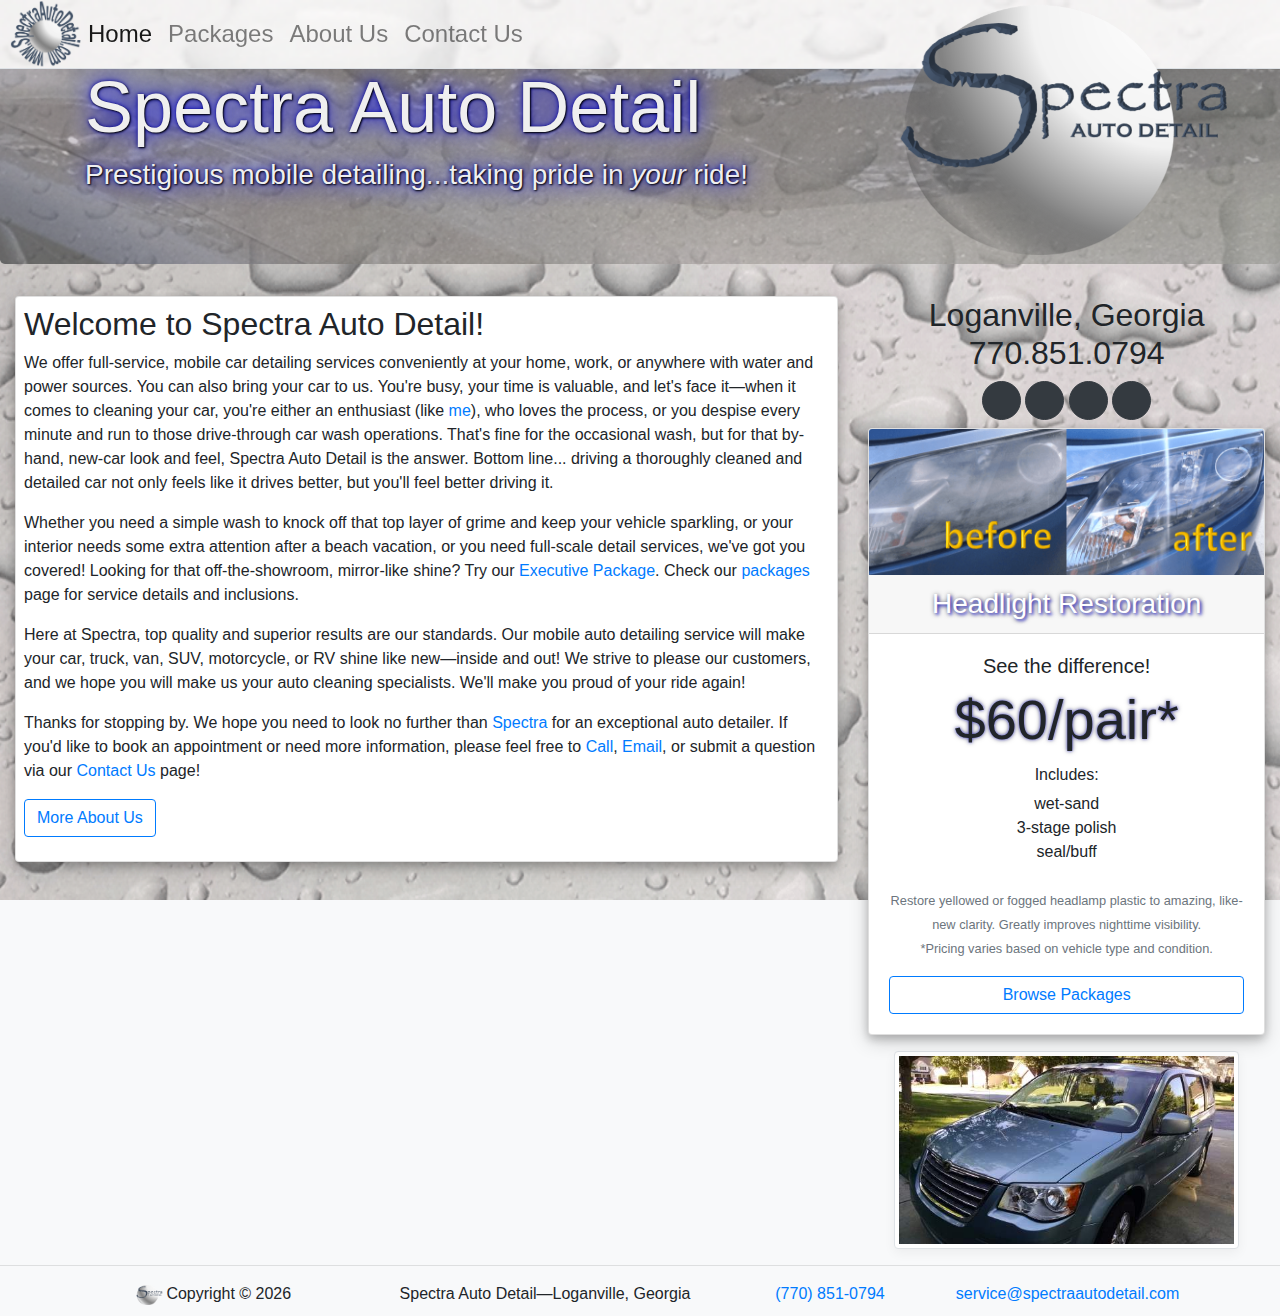
<file: index.html>
<!doctype html>
<html lang="en">
   <head>
      <meta charset="utf-8">

      <!-- Global site tag (gtag.js) - Google Analytics -->
      <script async src="https://www.googletagmanager.com/gtag/js?id=UA-119605106-1"></script>
      <script>
         window.dataLayer = window.dataLayer || [];
         function gtag() {
            dataLayer.push(arguments);
         }
         gtag('js', new Date());

         gtag('config', 'UA-119605106-1');
      </script>

      <meta charset="utf-8">
      <title>Car Detailing | Car Cleaning Services | Auto Detail | Spectra Auto Detail</title>
      <meta name="description" content="We are a mobile automobile, motorcycle, RV, and boat detailing service, serving the metro-Atlanta and surrounding areas." />
      <meta name="keywords" content="car detail, car detailing, auto detail, auto detailing, car cleaning, improve car value, professional car polish, mobile car wash, wash and wax, Gwinnett-based, carwash, interior, steam cleaning" />
      <meta name="viewport" content="width=device-width, initial-scale=1.0, shrink-to-fit=no">
      <link rel="alternate" href="http://www.spectraautodetail.com/" hreflang="en-us" />
      <link rel="alternate" href="http://www.spectraautodetail.com/es" hreflang="es-us" />
      <link rel="Canonical" href="http://www.spectraautodetail.com/" />
      <link rel="stylesheet" href="https://maxcdn.bootstrapcdn.com/bootstrap/4.0.0/css/bootstrap.min.css" integrity="sha384-Gn5384xqQ1aoWXA+058RXPxPg6fy4IWvTNh0E263XmFcJlSAwiGgFAW/dAiS6JXm" crossorigin="anonymous">
      <link href="styles/newstyles.css" rel="stylesheet" type="text/css">
      <link rel="stylesheet" href="https://use.fontawesome.com/releases/v5.0.13/css/all.css" integrity="sha384-DNOHZ68U8hZfKXOrtjWvjxusGo9WQnrNx2sqG0tfsghAvtVlRW3tvkXWZh58N9jp" crossorigin="anonymous">
      <script src="https://apis.google.com/js/platform.js" async defer></script>
      <link rel="icon" type="image/png" href="images/favicon.png">
      <!-- JSON-LD markup generated by Google Structured Data Markup Helper. --> <script type="application/ld+json"> { "@context" : "http://schema.org", "@type" : "LocalBusiness", "name" : "Spectra Auto Detail", "image" : "http://www.spectraautodetail.com/images/SpectraLogo.png", "telephone" : "(770) 851-0794", "email" : "service@spectraautodetail.com", "address" : { "@type" : "PostalAddress", "addressLocality" : "Loganville", "addressRegion" : "Georgia" },  "priceRange" : "$100 - $1000", "paymentAccepted" : "Cash, Credit/Debit Card, Paypal" } </script>

      <script type="application/ld+json">
         {
         "@context": "http://schema.org",
         "@type": "Organization",
         "name": "Spectra Auto Detail",
         "url": "http://www.spectraautodetail.com",
         "sameAs": [
         "https://www.facebook.com/Spectra-Auto-Detail-1975339962703791/",
         "https://www.youtube.com/channel/UCGyaSssWYbga1t0cl4t8NUg"
         ],
         "logo": "http://www.spectraautodetail.com/images/SpectraLogo.png",
         "contactPoint": [{
         "@type": "ContactPoint",
         "telephone": "+1-770-851-0794",
         "contactType": "customer service",
         "availableLanguage": ["English","Spanish"]
         }]

         }
      </script>

   </head>

   <body class="bg-light" >
      <div id="fb-root"></div>
      <script>(function (d, s, id) {
            var js, fjs = d.getElementsByTagName(s)[0];
            if (d.getElementById(id))
               return;
            js = d.createElement(s);
            js.id = id;
            js.src = 'https://connect.facebook.net/en_US/sdk.js#xfbml=1&version=v3.0';
            fjs.parentNode.insertBefore(js, fjs);
         }(document, 'script', 'facebook-jssdk'));</script>

      <nav id="navo" class="navbar navbar-expand-sm navbar-light fixed-top border-bottom box-shadow">
         <a class="navbar-brand" href="/"><img class="hovergrow" id="navologo" src="images/www_spectraautodetail_com3.png" alt="Spectra Logo" style="height:70px"/></a>

         <button class="navbar-toggler" type="button" data-toggle="collapse" data-target="#navbarsDefault" aria-controls="navbarsDefault" aria-expanded="false" aria-label="Toggle navigation">
            <span class="navbar-toggler-icon"></span>
         </button>

         <div class="collapse navbar-collapse" id="navbarsDefault">
            <ul class="navbar-nav mr-auto">
               <li class="nav-item active">
                  <a class="nav-link" href="/">Home</a>
               </li>
               <li class="nav-item">
                  <a class="nav-link" href="packages.html">Packages</a>
               </li>
               <li class="nav-item">
                  <a class="nav-link" href="about_us.html">About Us</a>
               </li>

               <li class="nav-item">
                  <a class="nav-link" href="contact_us.html">Contact Us</a>
               </li>
               <li class="nav-item d-none d-md-block" style="position:fixed;right:5px;top:5px;">
                  <img src="images/SpectraLogo.png" alt="Spectra Auto Detail" id="title_rt_image" class="img-home-logo"/>
               </li>
            </ul>
            <!--
           <form class="form-inline my-2 my-lg-0">
             <input class="form-control mr-sm-2" type="text" placeholder="Search" aria-label="Search">
             <button class="btn btn-outline-success my-2 my-sm-0" type="submit">Search</button>
           </form>
            -->
         </div>
      </nav>
      <main role="main">

         <!-- Main jumbotron for a primary marketing message or call to action -->
         <div class="jumbotron d-none d-md-block">
            <div class="container content">

               <h1 class="display-3 jumbotron_text">Spectra Auto Detail</h1>
               <h3  class="jumbotron_text">Prestigious mobile detailing...<span class="u-txt">taking pride in <i>your</i> ride</span>!</h3>

            </div>
         </div>

         <div class="container-fluid">
            <!-- Example row of columns -->
            <div class="row">
               <div class="col-md-8">
                  <div class="card p-2 box-shadow">
                     <h2>Welcome to Spectra Auto Detail!</h2>
                     <p>We offer full-service, mobile car detailing services conveniently at your home, work, or anywhere with water and power sources. You can also bring your car to us. You're busy, your time is valuable, and let's face it&mdash;when it comes to cleaning your car, you're either an enthusiast (like <a href="about_us.html">me</a>), who loves the process, or you despise every minute and run to those drive-through car wash operations. That's fine for the occasional wash, but for that by-hand, new-car look and feel, Spectra Auto Detail is the answer. Bottom line... driving a thoroughly cleaned and detailed car not only feels like it drives better, but you'll feel better driving it.</p>

                     <p>Whether you need a simple wash to knock off that top layer of grime and keep your vehicle sparkling, or your interior needs some extra attention after a beach vacation, or you need full-scale detail services, we've got you covered! Looking for that off-the-showroom&comma; mirror-like shine? Try our <a href="packages.html">Executive Package</a>. Check our <a href="packages.html">packages</a> page for service details and inclusions.</p>

                     <p>Here at Spectra, top quality and superior results are our standards. Our mobile auto detailing service will make your car, truck, van, SUV, motorcycle, or RV shine like new&mdash;inside and out! We strive to please our customers, and we hope you will make us your auto cleaning specialists. We'll make you proud of your ride again!</p>

                     <p>Thanks for stopping by. We hope you need to look no further than <a href="http://www.spectraautodetail.com">Spectra</a> for an exceptional auto detailer. If you'd like to book an appointment or need more information, please feel free to <a href="tel:7708510794">Call</a>, <a href="mailto:service@spectraautodetail.com">Email</a>, or submit a question via our <a href="contact_us.html">Contact Us</a> page!</p>
                     <p><a class="btn btn-outline-primary" href="about_us.html" role="button">More About Us</a></p>
                  </div></div>
               <div class="col-md-4 col-sm-8 offset-sm-2 offset-md-0 text-center">
                  <h2>Loganville, Georgia<br>
                     770.851.0794</h2>
                  <div class="my-2 text-center"><div class="socialables inline"><a href="https://www.facebook.com/Spectra-Auto-Detail-1975339962703791" class="btn btn-dark btn-circle" data-toggle="tooltip" data-placement="bottom" title="Spectra Facebook Page"><i class="fab fa-facebook-f"></i></a>
                  <a href="https://plus.google.com/b/117271579106626904578/117271579106626904578" class="btn btn-dark btn-circle" data-toggle="tooltip" data-placement="bottom" title="Spectra Google+ Page"><i class="fab fa-google-plus-g"></i></a>
                  <a href="https://www.yelp.com/biz/spectra-auto-detail-loganville" class="btn btn-dark btn-circle" data-toggle="tooltip" data-placement="bottom" title="Spectra Yelp Page"><i class="fab fa-yelp"></i></a>
                  <a href="https://www.youtube.com/channel/UCGyaSssWYbga1t0cl4t8NUg" class="btn btn-dark btn-circle" data-toggle="tooltip" data-placement="bottom" title="Spectra on YouTube"><i class="fab fa-youtube"></i></a>
               </div>
                     <!-- 
                     <div class="shareables"><div class="fb-like" data-href="http://www.spectraautodetail.com" data-layout="button_count" data-action="like" data-size="small" data-show-faces="true" data-share="true" style="bottom:7px;"></div><div class="g-plusone" id="gplus" data-size="medium" data-annotation="bubble" data-href="http://www.spectraautodetail.com"></div>

                        <script src="https://apis.google.com/js/platform.js"></script>

                        <div class="g-ytsubscribe" data-channelid="UCGyaSssWYbga1t0cl4t8NUg" data-layout="default" data-count="hidden"></div>
                        <div id="yelp-biz-badge-yelp-LUSDIWPPS80VQbNUsvlOwA"><a href="http://yelp.com/biz/spectra-auto-detail-loganville?utm_medium=badge_small&amp;utm_source=biz_review_badge" target="_blank">Check out Spectra Auto Detail on Yelp</a></div>    <script>(function (d, t) {
      var g = d.createElement(t);var s = d.getElementsByTagName(t)[0];
      g.id = "yelp-biz-badge-script-yelp-LUSDIWPPS80VQbNUsvlOwA";
      g.src = "//yelp.com/biz_badge_js/en_US/yelp/LUSDIWPPS80VQbNUsvlOwA.js";
      s.parentNode.insertBefore(g, s);
   }(document, 'script'));</script>
                     </div>-->
                  </div>
                  <div class="card mb-3 pkg d-none d-sm-block box-shadow">

                     <img class="card-img-top" src="images/fusion_bef_aft.png" alt="Headlight Restoration">
                     <div class="card-header">
                        <h3 class="my-0 font-weight-normal">Headlight Restoration</h3>
                     </div>
                     <div class="card-body">
                        <h5>See the difference!</h5>
                        <h2 class="display-4 card-title pricing-card-title">&#36;60/pair&ast;</h2>

                        <ul class="list-unstyled mt-1 mb-4">
                           <li><h6>Includes:</h6></li>
                           <li>wet-sand</li>
                           <li>3-stage polish</li>
                           <li>seal/buff</li>
                        </ul>
                        <small class="text-muted">Restore yellowed or fogged headlamp plastic to amazing, like-new clarity. Greatly improves nighttime visibility.</small>

                        <p class="card-text"><small class="text-muted">*Pricing varies based on vehicle type and condition.</small></p>
                        <a href="packages.html" class="btn btn-outline-primary btn-block">Browse Packages</a></div>
                  </div>

                  <div class="text-center d-none d-md-block"><img src="images/2008_ChryslerVan_After_WashWax.jpg" class="img-thumbnail box-shadow" alt="2008 Chrysler Van After Wash Wax" width="345" height="166" id="img_van"/>

                  </div>

               </div>

            </div> 
         </div><!-- /container -->
      </main>
      <hr/>
      <footer class="container text-center">
         <div class="row">
            <div class="col-xl-3 col-md-4"><img src="images/SpectraLogo.png" height="20" alt="Spectra Logo"/>Copyright &copy;&nbsp;<script>document.write(new Date().getFullYear());</script></div><div class="col-xl-4 col-md-8">Spectra Auto Detail&mdash;Loganville, Georgia</div><div class="col-xl-2 col-md-4"><a href="tel:7708510794">(770)&nbsp;851-0794</a></div><div class="col-xl-3 col-md-8"><a href="mailto:service@spectraautodetail.com">service@spectraautodetail.com</a></div>
         </div></footer>

      <!-- Bootstrap core JavaScript
      ================================================== -->
      <!-- Placed at the end of the document so the pages load faster -->
      <script src="https://code.jquery.com/jquery-3.2.1.slim.min.js" integrity="sha384-KJ3o2DKtIkvYIK3UENzmM7KCkRr/rE9/Qpg6aAZGJwFDMVNA/GpGFF93hXpG5KkN" crossorigin="anonymous"></script>
      <script src="https://cdnjs.cloudflare.com/ajax/libs/popper.js/1.12.9/umd/popper.min.js" integrity="sha384-ApNbgh9B+Y1QKtv3Rn7W3mgPxhU9K/ScQsAP7hUibX39j7fakFPskvXusvfa0b4Q" crossorigin="anonymous"></script>
      <script src="https://maxcdn.bootstrapcdn.com/bootstrap/4.0.0/js/bootstrap.min.js" integrity="sha384-JZR6Spejh4U02d8jOt6vLEHfe/JQGiRRSQQxSfFWpi1MquVdAyjUar5+76PVCmYl" crossorigin="anonymous"></script>

      <script>
      // When the user scrolls down 50px from the top of the document, dims nav section and shrinks the logo
                     window.onscroll = function () {
                        scrollFunction()
                     };

                     function scrollFunction() {
                        if (document.body.scrollTop > 50 || document.documentElement.scrollTop > 50) {
                           document.getElementById("navo").style.opacity = ".3";
                           document.getElementById("title_rt_image").style.opacity = ".3";
                           document.getElementById("title_rt_image").style.height = "55px";
                           document.getElementById("title_rt_image").style.position = "fixed";
                           document.getElementById("title_rt_image").style.top = "5px";
                           document.getElementById("title_rt_image").style.right = "5px";
                        } else {
                           document.getElementById("navo").style.opacity = "1.0";
                           document.getElementById("title_rt_image").style.opacity = "1.0";
                           document.getElementById("title_rt_image").style.height = "auto";
                           document.getElementById("title_rt_image").style.position = "relative";
                           document.getElementById("title_rt_image").style.top = "auto";
                           document.getElementById("title_rt_image").style.right = "auto";
                        }
                     }

                     $("#navo").hover(function () {
                        $(this).css("opacity", "1.0");
                        $("#title_rt_image").css("opacity", "1.0");
                     },
                             function () {
                                if (document.body.scrollTop > 50 || document.documentElement.scrollTop > 50)
                                {
                                   $(this).css("opacity", ".3");
                                   $("#title_rt_image").css("opacity", ".3")
                                }
                             });

                     $("#title_rt_image").hover(function () {
                        $(this).css("opacity", "1.0");
                        $("#navo").css("opacity", "1.0");
                     },
                             function () {
                                if (document.body.scrollTop > 50 || document.documentElement.scrollTop > 50)
                                {
                                   $(this).css("opacity", ".3");
                                   $("#navo").css("opacity", ".3")
                                }
                             });
                             
   
   $(function () {
  $('[data-toggle="tooltip"]').tooltip()
})

      </script>

   </body>
</html>
</file>
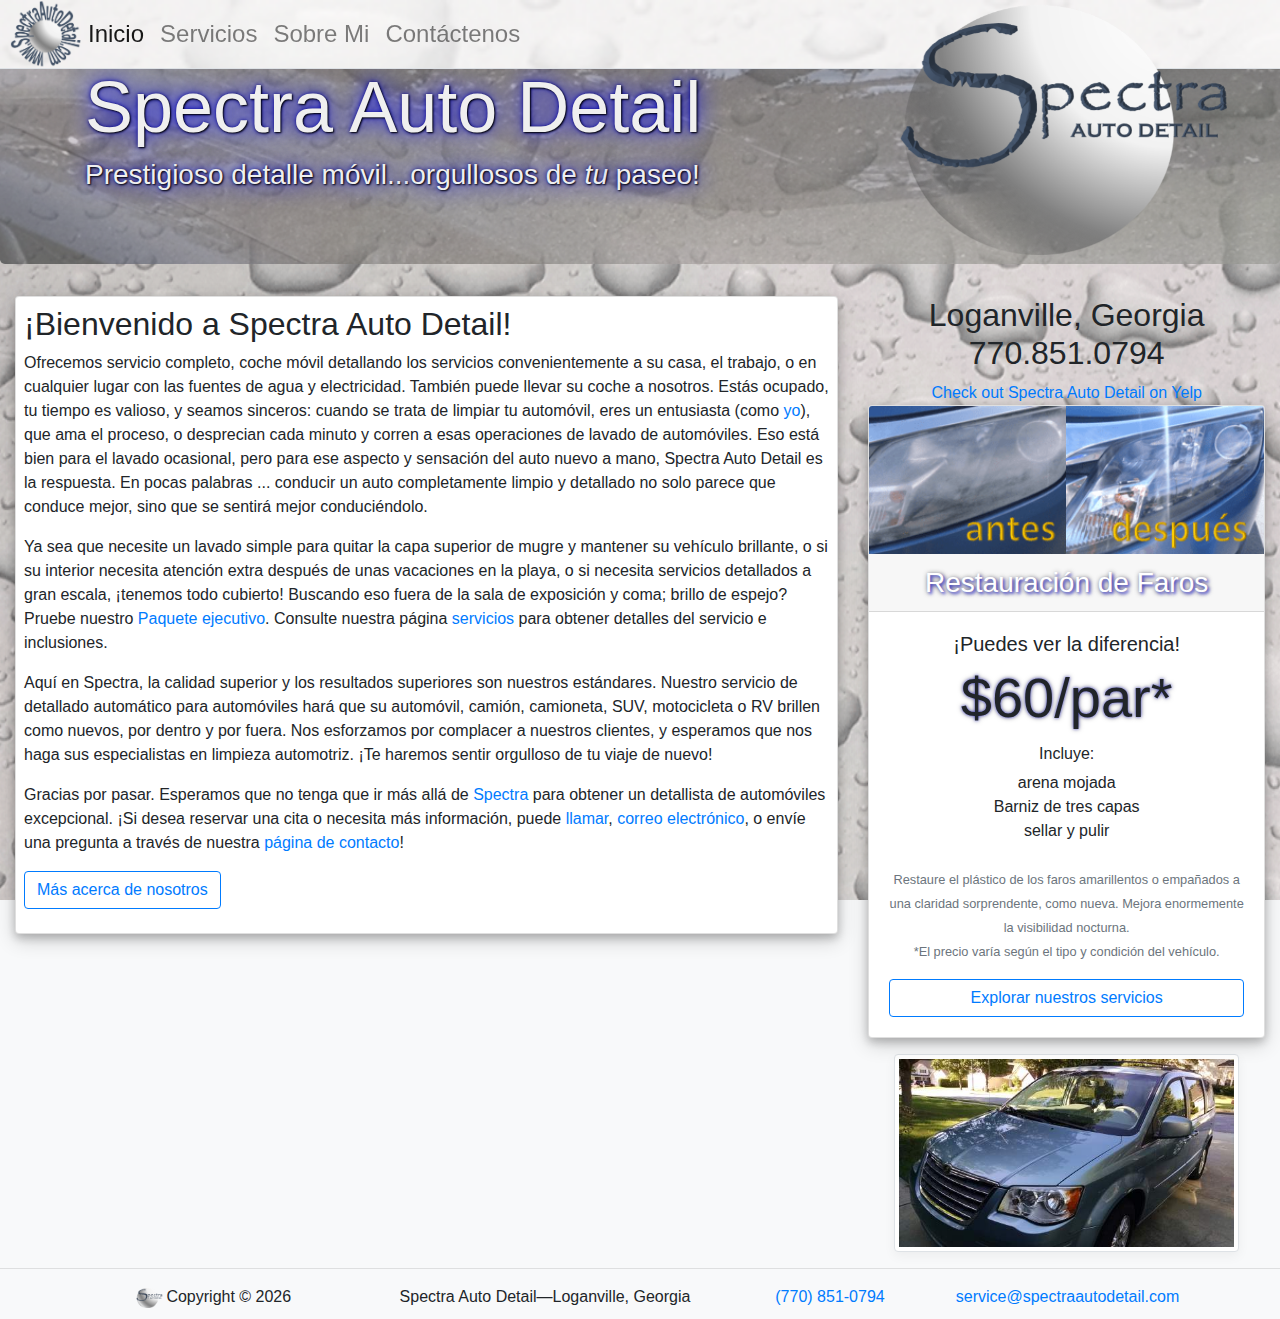
<file: es/index.html>
<!doctype html>
<html lang="es">
   <head>
      <!-- Global site tag (gtag.js) - Google Analytics -->
      <script async src="https://www.googletagmanager.com/gtag/js?id=UA-119605106-1"></script>
      <script>
         window.dataLayer = window.dataLayer || [];
         function gtag() {
            dataLayer.push(arguments);
         }
         gtag('js', new Date());

         gtag('config', 'UA-119605106-1');
      </script>

      <meta charset="utf-8">
      <title>Servicio de limpieza de automóviles | Detallando el Coche | Servicios de limpieza de coches | Spectra Auto Detail</title>
      <meta name="description" content="Somos un servicio móvil de automóviles, motocicletas, vehículos recreativos y detalles de embarcaciones que prestamos servicios en el área metropolitana de Atlanta y sus alrededores." />
      <meta name="keywords" content="servicios de detalle de automóviles, auto detallando, detalles de automóviles, detalles de automóviles, lavado de automóviles, lavado y cera, basados en Gwinnett, lavado de autos, interior, pulido de autos, limpieza a vapor" />
      <link rel="alternate" href="http://www.spectraautodetail.com/" hreflang="en-us" />
      <link rel="alternate" href="http://www.spectraautodetail.com/es" hreflang="es-us" />
      <link rel="Canonical" href="http://www.spectraautodetail.com/es/" />
      <meta name="viewport" content="width=device-width, initial-scale=1.0, shrink-to-fit=no">
      <link rel="stylesheet" href="https://maxcdn.bootstrapcdn.com/bootstrap/4.0.0/css/bootstrap.min.css" integrity="sha384-Gn5384xqQ1aoWXA+058RXPxPg6fy4IWvTNh0E263XmFcJlSAwiGgFAW/dAiS6JXm" crossorigin="anonymous">
      <link href="../styles/newstyles.css" rel="stylesheet" type="text/css">
      <script src="https://apis.google.com/js/platform.js" async defer></script>
      <link rel="icon" type="image/png" href="../images/favicon.png">
      <!-- JSON-LD markup generated by Google Structured Data Markup Helper. --> <script type="application/ld+json"> { "@context" : "http://schema.org", "@type" : "LocalBusiness", "name" : "Spectra Auto Detail", "image" : "http://www.spectraautodetail.com/images/SpectraLogo.png", "telephone" : "(770) 851-0794", "email" : "service@spectraautodetail.com", "address" : { "@type" : "PostalAddress", "addressLocality" : "Loganville", "addressRegion" : "Georgia" },  "priceRange" : "$100 - $1000", "paymentAccepted" : "Cash, Credit/Debit Card, Paypal" } </script>

      <script type="application/ld+json">
         {
         "@context": "http://schema.org",
         "@type": "Organization",
         "name": "Spectra Auto Detail",
         "url": "http://www.spectraautodetail.com",
         "sameAs": [
         "https://www.facebook.com/Spectra-Auto-Detail-1975339962703791/",
         "https://www.youtube.com/channel/UCGyaSssWYbga1t0cl4t8NUg"
         ],
         "logo": "http://www.spectraautodetail.com/images/SpectraLogo.png",
         "contactPoint": [{
         "@type": "ContactPoint",
         "telephone": "+1-770-851-0794",
         "contactType": "customer service",
         "availableLanguage": ["English","Spanish"]
         }]

         }
      </script>

   </head>

   <body class="bg-light" >
      <div id="fb-root"></div>
      <script>(function (d, s, id) {
            var js, fjs = d.getElementsByTagName(s)[0];
            if (d.getElementById(id))
               return;
            js = d.createElement(s);
            js.id = id;
            js.src = 'https://connect.facebook.net/en_US/sdk.js#xfbml=1&version=v3.0';
            fjs.parentNode.insertBefore(js, fjs);
         }(document, 'script', 'facebook-jssdk'));</script>

      <nav id="navo" class="navbar navbar-expand-sm navbar-light fixed-top border-bottom box-shadow">
         <a class="navbar-brand" href="/es/"><img class="hovergrow" id="navologo" src="../images/www_spectraautodetail_com3.png" alt="Spectra Logo" style="height:70px"/></a>

         <button class="navbar-toggler" type="button" data-toggle="collapse" data-target="#navbarsDefault" aria-controls="navbarsDefault" aria-expanded="false" aria-label="Toggle navigation">
            <span class="navbar-toggler-icon"></span>
         </button>

         <div class="collapse navbar-collapse" id="navbarsDefault">
            <ul class="navbar-nav mr-auto">
               <li class="nav-item active">
                  <a class="nav-link" href="/es/">Inicio</a>
               </li>
               <li class="nav-item">
                  <a class="nav-link" href="servicios.html">Servicios</a>
               </li>
               <li class="nav-item ">
                  <a class="nav-link" href="sobre_mi.html">Sobre Mi</a>
               </li>

               <li class="nav-item">
                  <a class="nav-link" href="contactenos.html">Contáctenos</a>
               </li>
               <li class="nav-item d-none d-md-block" style="position:fixed;right:5px;top:5px;">
                  <img src="../images/SpectraLogo.png" alt="Spectra Auto Detail" id="title_rt_image" class="img-home-logo"/>
               </li>
            </ul>
            <!--
           <form class="form-inline my-2 my-lg-0">
             <input class="form-control mr-sm-2" type="text" placeholder="Search" aria-label="Search">
             <button class="btn btn-outline-success my-2 my-sm-0" type="submit">Search</button>
           </form>
            -->
         </div>
      </nav>
      <main role="main">

         <!-- Main jumbotron for a primary marketing message or call to action -->
         <div class="jumbotron d-none d-md-block">
            <div class="container content">

               <h1 class="display-3 jumbotron_text">Spectra Auto Detail</h1>
               <h3  class="jumbotron_text">Prestigioso detalle móvil...<span class="u-txt">orgullosos de <i> tu </i> paseo</span>!</h3>

            </div>
         </div>

         <div class="container-fluid">
            <!-- Example row of columns -->
            <div class="row">
               <div class="col-md-8">
                  <div class="card p-2 box-shadow">
                     <h2>&iexcl;Bienvenido a Spectra Auto Detail!</h2>
                     <p>Ofrecemos servicio completo, coche móvil detallando los servicios convenientemente a su casa, el trabajo, o en cualquier lugar con las fuentes de agua y electricidad. También puede llevar su coche a nosotros. Estás ocupado, tu tiempo es valioso, y seamos sinceros: cuando se trata de limpiar tu automóvil, eres un entusiasta (como <a href="sobre_mi.html">yo</a>), que ama el proceso, o desprecian cada minuto y corren a esas operaciones de lavado de automóviles. Eso está bien para el lavado ocasional, pero para ese aspecto y sensación del auto nuevo a mano, Spectra Auto Detail es la respuesta. En pocas palabras ... conducir un auto completamente limpio y detallado no solo parece que conduce mejor, sino que se sentirá mejor conduciéndolo.</p>

                     <p>Ya sea que necesite un lavado simple para quitar la capa superior de mugre y mantener su vehículo brillante, o si su interior necesita atención extra después de unas vacaciones en la playa, o si necesita servicios detallados a gran escala, ¡tenemos todo cubierto! Buscando eso fuera de la sala de exposición y coma; brillo de espejo? Pruebe nuestro <a href="servicios.html">Paquete ejecutivo</a>. Consulte nuestra página <a href="servicios.html">servicios</a> para obtener detalles del servicio e inclusiones.</p>

                     <p>Aquí en Spectra, la calidad superior y los resultados superiores son nuestros estándares. Nuestro servicio de detallado automático para automóviles hará que su automóvil, camión, camioneta, SUV, motocicleta o RV brillen como nuevos, por dentro y por fuera. Nos esforzamos por complacer a nuestros clientes, y esperamos que nos haga sus especialistas en limpieza automotriz. &iexcl;Te haremos sentir orgulloso de tu viaje de nuevo!</p>

                     <p>Gracias por pasar. Esperamos que no tenga que ir más allá de <a href="http://www.spectraautodetail.com">Spectra</a> para obtener un detallista de automóviles excepcional. &iexcl;Si desea reservar una cita o necesita más información, puede <a href="tel:7708510794">llamar</a>, <a href="mailto:service@spectraautodetail.com">correo electrónico</a>, o envíe una pregunta a través de nuestra <a href="contactenos.html">página de contacto</a>!</p>
                     <p><a class="btn btn-outline-primary" href="sobre_mi.html" role="button">Más acerca de nosotros</a></p>
                  </div></div>
               <div class="col-md-4 col-sm-8 offset-sm-2 offset-md-0 text-center">
                  <h2>Loganville, Georgia<br>
                     770.851.0794</h2>
                  <div class="mt-2 text-center"><div class="shareables"><div class="fb-like" data-href="http://www.spectraautodetail.com" data-layout="button_count" data-action="like" data-size="small" data-show-faces="true" data-share="true" style="bottom:7px;"></div><div class="g-plusone" id="gplus" data-size="medium" data-annotation="bubble" data-href="http://www.spectraautodetail.com"></div>

                        <script src="https://apis.google.com/js/platform.js"></script>

                        <div class="g-ytsubscribe" data-channelid="UCGyaSssWYbga1t0cl4t8NUg" data-layout="default" data-count="hidden"></div>
                        <div id="yelp-biz-badge-yelp-LUSDIWPPS80VQbNUsvlOwA"><a href="http://yelp.com/biz/spectra-auto-detail-loganville?utm_medium=badge_small&amp;utm_source=biz_review_badge" target="_blank">Check out Spectra Auto Detail on Yelp</a></div>    <script>(function (d, t) {
      var g = d.createElement(t);var s = d.getElementsByTagName(t)[0];
      g.id = "yelp-biz-badge-script-yelp-LUSDIWPPS80VQbNUsvlOwA";
      g.src = "//yelp.com/biz_badge_js/en_US/yelp/LUSDIWPPS80VQbNUsvlOwA.js";
      s.parentNode.insertBefore(g, s);
   }(document, 'script'));</script>
                     </div>
                  </div>
                  <div class="card mb-3 pkg d-none d-sm-block box-shadow">

                     <img class="card-img-top" src="../images/fusion_ant_des_es.png" alt="Restauración de Faros">
                     <div class="card-header">
                        <h3 class="my-0 font-weight-normal">Restauración de Faros</h3>
                     </div>
                     <div class="card-body">
                        <h5>&iexcl;Puedes ver la diferencia!</h5>
                        <h2 class="display-4 card-title pricing-card-title">&#36;60/par&ast;</h2>

                        <ul class="list-unstyled mt-1 mb-4">
                           <li><h6>Incluye:</h6></li>
                           <li>arena mojada</li>
                           <li>Barniz de tres capas</li>
                           <li>sellar y pulir</li>
                        </ul>
                        <small class="text-muted">Restaure el plástico de los faros amarillentos o empañados a una claridad sorprendente, como nueva. Mejora enormemente la visibilidad nocturna.</small>

                        <p class="card-text"><small class="text-muted">*El precio varía según el tipo y condición del vehículo.</small></p>
                        <a href="servicios.html" class="btn btn-outline-primary btn-block">Explorar nuestros servicios</a></div>
                  </div>

                  <div class="text-center d-none d-md-block"><img src="../images/2008_ChryslerVan_After_WashWax.jpg" class="img-thumbnail box-shadow" alt="2008 Chrysler van después del lavado y cera" width="345" height="166" id="img_van"/>

                  </div>

               </div>

            </div> 
         </div><!-- /container -->
      </main>
      <hr/>
      <footer class="container text-center">
         <div class="row">
            <div class="col-xl-3 col-md-4"><img src="../images/SpectraLogo.png" height="20" alt="Spectra Logo"/>Copyright &copy;&nbsp;<script>document.write(new Date().getFullYear());</script></div><div class="col-xl-4 col-md-8">Spectra Auto Detail&mdash;Loganville, Georgia</div><div class="col-xl-2 col-md-4"><a href="tel:7708510794">(770)&nbsp;851-0794</a></div><div class="col-xl-3 col-md-8"><a href="mailto:service@spectraautodetail.com">service@spectraautodetail.com</a></div>
         </div></footer>

      <!-- Bootstrap core JavaScript
      ================================================== -->
      <!-- Placed at the end of the document so the pages load faster -->
      <script src="https://code.jquery.com/jquery-3.2.1.slim.min.js" integrity="sha384-KJ3o2DKtIkvYIK3UENzmM7KCkRr/rE9/Qpg6aAZGJwFDMVNA/GpGFF93hXpG5KkN" crossorigin="anonymous"></script>
      <script src="https://cdnjs.cloudflare.com/ajax/libs/popper.js/1.12.9/umd/popper.min.js" integrity="sha384-ApNbgh9B+Y1QKtv3Rn7W3mgPxhU9K/ScQsAP7hUibX39j7fakFPskvXusvfa0b4Q" crossorigin="anonymous"></script>
      <script src="https://maxcdn.bootstrapcdn.com/bootstrap/4.0.0/js/bootstrap.min.js" integrity="sha384-JZR6Spejh4U02d8jOt6vLEHfe/JQGiRRSQQxSfFWpi1MquVdAyjUar5+76PVCmYl" crossorigin="anonymous"></script>

      <script>
      // When the user scrolls down 50px from the top of the document, dims nav section and shrinks the logo
                     window.onscroll = function () {
                        scrollFunction()
                     };

                     function scrollFunction() {
                        if (document.body.scrollTop > 50 || document.documentElement.scrollTop > 50) {
                           document.getElementById("navo").style.opacity = ".3";
                           document.getElementById("title_rt_image").style.opacity = ".3";
                           document.getElementById("title_rt_image").style.height = "55px";
                           document.getElementById("title_rt_image").style.position = "fixed";
                           document.getElementById("title_rt_image").style.top = "5px";
                           document.getElementById("title_rt_image").style.right = "5px";
                        } else {
                           document.getElementById("navo").style.opacity = "1.0";
                           document.getElementById("title_rt_image").style.opacity = "1.0";
                           document.getElementById("title_rt_image").style.height = "auto";
                           document.getElementById("title_rt_image").style.position = "relative";
                           document.getElementById("title_rt_image").style.top = "auto";
                           document.getElementById("title_rt_image").style.right = "auto";
                        }
                     }

                     $("#navo").hover(function () {
                        $(this).css("opacity", "1.0");
                        $("#title_rt_image").css("opacity", "1.0");
                     },
                             function () {
                                if (document.body.scrollTop > 50 || document.documentElement.scrollTop > 50)
                                {
                                   $(this).css("opacity", ".3");
                                   $("#title_rt_image").css("opacity", ".3")
                                }
                             });

                     $("#title_rt_image").hover(function () {
                        $(this).css("opacity", "1.0");
                        $("#navo").css("opacity", "1.0");
                     },
                             function () {
                                if (document.body.scrollTop > 50 || document.documentElement.scrollTop > 50)
                                {
                                   $(this).css("opacity", ".3");
                                   $("#navo").css("opacity", ".3")
                                }
                             });

      </script>

   </body>
</html>
</file>
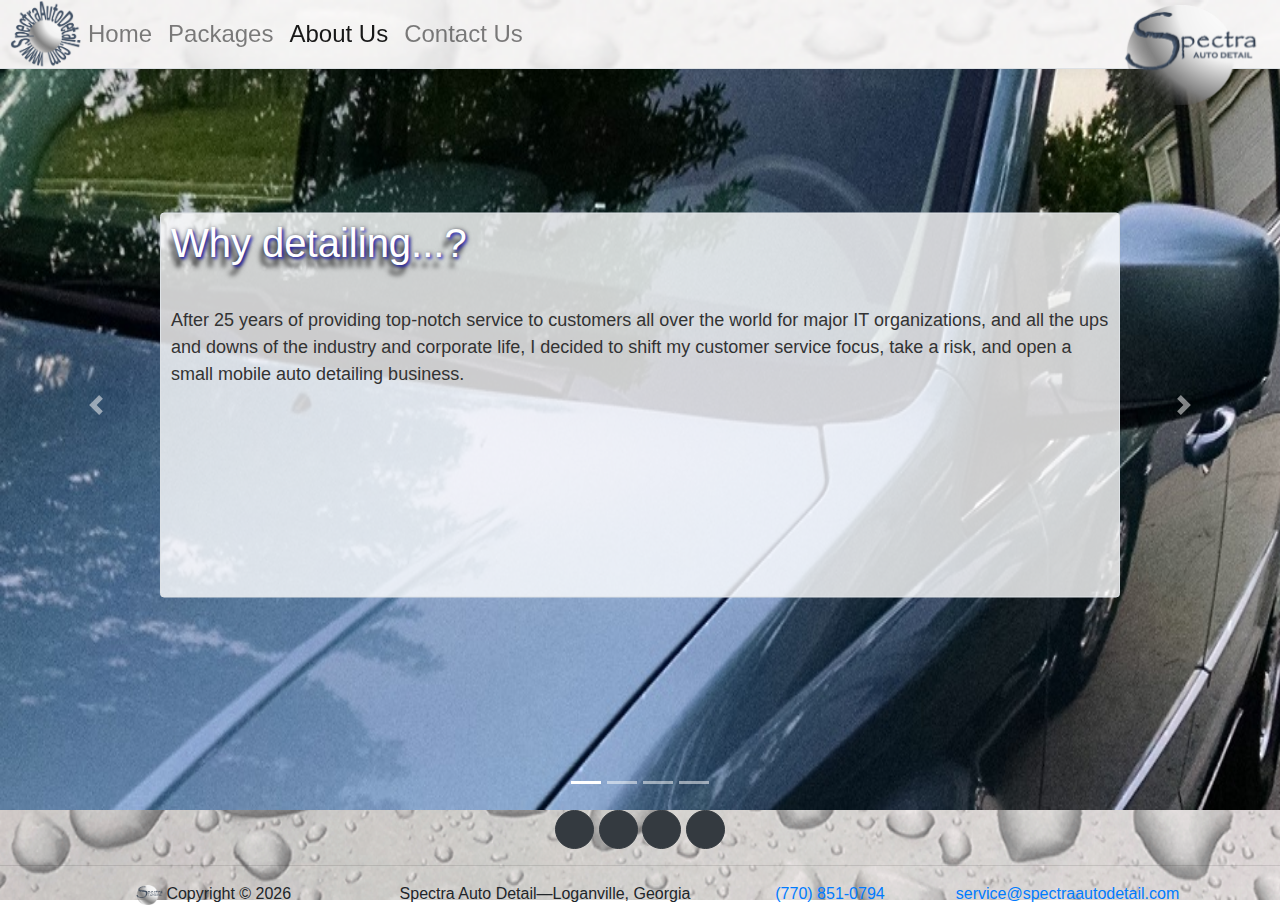
<file: about_us.html>
<!doctype html>
<html lang="en">
   <head>
      <meta charset="utf-8">
      <title>Spectra Auto Detail | About Spectra</title>

      <meta name="description" content="Spectra provides prestigious car detailing services to metro Atlanta area." />
      <meta name="keywords" content="car detail, car detailing, auto detail, auto detailing, mobile car wash, wash and wax, Gwinnett-based, carwash, interior, car polishing" />
      <meta name="viewport" content="width=device-width, initial-scale=1.0, shrink-to-fit=no">
      <link rel="alternate" href="http://www.spectraautodetail.com/about_us.html" hreflang="en-us" />
      <link rel="alternate" href="http://www.spectraautodetail.com/es/sobre_mi.html" hreflang="es-us" />
      <link rel="Canonical" href="http://www.spectraautodetail.com/about_us.html" />
      <link rel="stylesheet" href="https://maxcdn.bootstrapcdn.com/bootstrap/4.0.0/css/bootstrap.min.css" integrity="sha384-Gn5384xqQ1aoWXA+058RXPxPg6fy4IWvTNh0E263XmFcJlSAwiGgFAW/dAiS6JXm" crossorigin="anonymous">
      <link href="styles/newstyles.css" rel="stylesheet" type="text/css">
      <link rel="stylesheet" href="https://use.fontawesome.com/releases/v5.0.13/css/all.css" integrity="sha384-DNOHZ68U8hZfKXOrtjWvjxusGo9WQnrNx2sqG0tfsghAvtVlRW3tvkXWZh58N9jp" crossorigin="anonymous">
      <script src="https://apis.google.com/js/platform.js" async defer></script>
      <script>(function (d, s, id) {
            var js, fjs = d.getElementsByTagName(s)[0];
            if (d.getElementById(id))
               return;
            js = d.createElement(s);
            js.id = id;
            js.src = "//connect.facebook.net/en_US/sdk.js#xfbml=1&version=v2.3";
            fjs.parentNode.insertBefore(js, fjs);
         }(document, 'script', 'facebook-jssdk'));</script>
      <link rel="icon" type="image/png" href="images/favicon.png">

   </head>
   <body style="margin-top:0px;">
      <div id="fb-root"></div>
      <script>(function (d, s, id) {
            var js, fjs = d.getElementsByTagName(s)[0];
            if (d.getElementById(id))
               return;
            js = d.createElement(s);
            js.id = id;
            js.src = 'https://connect.facebook.net/en_US/sdk.js#xfbml=1&version=v3.0';
            fjs.parentNode.insertBefore(js, fjs);
         }(document, 'script', 'facebook-jssdk'));</script>

      <header>
         <nav id="navo" class="navbar navbar-expand-sm navbar-light fixed-top border-bottom box-shadow">
            <a class="navbar-brand" href="/"><img class="hovergrow" id="navologo" src="images/www_spectraautodetail_com3.png" alt="Spectra Logo" style="height:70px"/></a>

            <button class="navbar-toggler" type="button" data-toggle="collapse" data-target="#navbarsDefault" aria-controls="navbarsDefault" aria-expanded="false" aria-label="Toggle navigation">
               <span class="navbar-toggler-icon"></span>
            </button>

            <div class="collapse navbar-collapse" id="navbarsDefault">
               <ul class="navbar-nav mr-auto">
                  <li class="nav-item">
                     <a class="nav-link" href="/">Home</a>
                  </li>
                  <li class="nav-item">
                     <a class="nav-link" href="packages.html">Packages</a>
                  </li>
                  <li class="nav-item active">
                     <a class="nav-link" href="about_us.html">About Us</a>
                  </li>

                  <li class="nav-item">
                     <a class="nav-link" href="contact_us.html">Contact Us</a>
                  </li>
                  <li class="nav-item d-none d-md-block" style="position:fixed;right:5px;top:5px;">
                     <img src="images/SpectraLogo.png" alt="Spectra Auto Detail" id="title_rt_image" height="100" />
                  </li>
               </ul>
               <!--
              <form class="form-inline my-2 my-lg-0">
                <input class="form-control mr-sm-2" type="text" placeholder="Search" aria-label="Search">
                <button class="btn btn-outline-success my-2 my-sm-0" type="submit">Search</button>
              </form>
               -->
            </div>
         </nav>
      </header>

      <main role="main">
         <div id="myCarousel" class="carousel slide" data-ride="carousel">
            <ol class="carousel-indicators">
               <li data-target="#myCarousel" data-slide-to="0" class="active"></li>
               <li data-target="#myCarousel" data-slide-to="1"></li>
               <li data-target="#myCarousel" data-slide-to="2"></li>
               <li data-target="#myCarousel" data-slide-to="3"></li>
            </ol>
            <div class="carousel-inner">
               <div class="carousel-item active">
                  <img class="first-slide d-block w-100" src="images/van_polish3.jpg" alt="2008 Minivan - looks like new after Executive Detail Package.">
                  <div class="container">
                     <div class="carousel-caption text-left img-thumbnail">
                        <h1>Why detailing...?</h1>
                        <p>After 25 years of providing top-notch service to customers all over the world for major IT organizations, and all the ups and downs of the industry and corporate life, I decided to shift my customer service focus, take a risk, and open a small mobile auto detailing business.</p>
                     </div>
                  </div>
               </div>
               <div class="carousel-item">
                  <img class="second-slide d-block w-100" src="images/truckheader3.jpg" alt="2013 F150 after wash, decontamination, and Collinite 845 carnuba wax.">
                  <div class="container">
                     <div class="carousel-caption text-right img-thumbnail">
                        <h2>...but why <a href="#" data-toggle="popover" data-html="true" title="<b>Detailing</b> (dəˈtāliNG) <i>v.</i>" data-trigger="focus" data-content="<q>The act or process of meticulously cleaning and refurbishing an automobile</q>&ndash;<cite>Merriam-Webster Dictionary</cite>"><i>detailing</i></a>?</h2>
                        <p>As I said on the <a href='/'>Home Page</a>, I'm the type who really enjoys washing and detailing my own cars, and I get satisfaction from the results of my hard work. Over the years, I have improved the techniques and products I used when detailing. Today, my cars still look as good or better as they did when I bought them (several years and many thousands of miles ago).</p>
                     </div>
                  </div>
               </div>
               <div class="carousel-item">
                  <img class="third-slide d-block w-100" src="images/truckh00d.jpg" alt="2013 F150 Hood sparkling after auto detail">
                  <div class="container">
                     <div class="carousel-caption text-center img-thumbnail">
                        <h2>Okay...so why &#147;<a href="#" data-toggle="popover" data-html="true" title="<b>Spectra</b> (spěk'trə) <i>pl. (spectrum) n.</i>" data-trigger="focus" data-content="<q>A range over which some measurable property of a physical phenomenon, such as the frequency of sound or electromagnetic radiation, or the mass of specific kinds of particles, can vary.</q>&ndash;<cite>Dictionary.com</cite>"><i>Spectra</i></a>&#148;?</h2>
                        <p>The name &#145;Spectra&#146; comes directly from my childhood, and my late father's small business, Spectra Seminars. He always strove to provide the most valuable service to his customers, then he'd aim to make it even better. He is my inspiration to work hard, and I have incorporated his high-quality standards and dedication to start my own business, which I'm proud to brand &quot;Spectra&quot; in his honor.</p>
                     </div>
                  </div>
               </div>
               <div class="carousel-item">
                  <img class="fourth-slide" src="images/van_after_polish.jpg" alt="2008 minivan in better-than-new condition">
                  <div class="container">
                     <div class="carousel-caption text-left img-thumbnail">
                        <h2><i>Thank You!</i></h2>
                        <p>Thank you for checking out our web site. See our detail <a href="packages.html">packages</a> when you're ready for your car, van, truck, motorcycle, RV, or boat to shine like new. Need more information? Please <a href="tel:7708510794">Call</a>, <a href="mailto:service@spectraautodetail.com">Email</a>, or submit a question via our <a href="contact_us.html">Contact Us</a> page!</p>
                        <div class="float-right">&ndash;<i>Chad E.</i>, Owner&amp;Operator&ndash;Spectra Auto Detail</p></div>
                     </div>
                  </div>
               </div>
            </div>
            <a class="carousel-control-prev" href="#myCarousel" role="button" data-slide="prev">
               <span class="carousel-control-prev-icon" aria-hidden="true"></span>
               <span class="sr-only">Previous</span>
            </a>
            <a class="carousel-control-next" href="#myCarousel" role="button" data-slide="next">
               <span class="carousel-control-next-icon" aria-hidden="true"></span>
               <span class="sr-only">Next</span>
            </a>
         </div>
         <div class="text-center"><div class="socialables inline"><a href="https://www.facebook.com/Spectra-Auto-Detail-1975339962703791" class="btn btn-dark btn-circle" data-toggle="tooltip" data-placement="bottom" title="Spectra Facebook Page"><i class="fab fa-facebook-f"></i></a>
                  <a href="https://plus.google.com/b/117271579106626904578/117271579106626904578" class="btn btn-dark btn-circle" data-toggle="tooltip" data-placement="bottom" title="Spectra Google+ Page"><i class="fab fa-google-plus-g"></i></a>
                  <a href="https://www.yelp.com/biz/spectra-auto-detail-loganville" class="btn btn-dark btn-circle" data-toggle="tooltip" data-placement="bottom" title="Spectra Yelp Page"><i class="fab fa-yelp"></i></a>
                  <a href="https://www.youtube.com/channel/UCGyaSssWYbga1t0cl4t8NUg" class="btn btn-dark btn-circle" data-toggle="tooltip" data-placement="bottom" title="Spectra on YouTube"><i class="fab fa-youtube"></i></a>
               </div>
                     <!-- 
                     <div class="shareables"><div class="fb-like" data-href="http://www.spectraautodetail.com" data-layout="button_count" data-action="like" data-size="small" data-show-faces="true" data-share="true" style="bottom:7px;"></div><div class="g-plusone" id="gplus" data-size="medium" data-annotation="bubble" data-href="http://www.spectraautodetail.com"></div>

                        <script src="https://apis.google.com/js/platform.js"></script>

                        <div class="g-ytsubscribe" data-channelid="UCGyaSssWYbga1t0cl4t8NUg" data-layout="default" data-count="hidden"></div>
                        <div id="yelp-biz-badge-yelp-LUSDIWPPS80VQbNUsvlOwA"><a href="http://yelp.com/biz/spectra-auto-detail-loganville?utm_medium=badge_small&amp;utm_source=biz_review_badge" target="_blank">Check out Spectra Auto Detail on Yelp</a></div>    <script>(function (d, t) {
      var g = d.createElement(t);var s = d.getElementsByTagName(t)[0];
      g.id = "yelp-biz-badge-script-yelp-LUSDIWPPS80VQbNUsvlOwA";
      g.src = "//yelp.com/biz_badge_js/en_US/yelp/LUSDIWPPS80VQbNUsvlOwA.js";
      s.parentNode.insertBefore(g, s);
   }(document, 'script'));</script>
                     </div>-->
         </div>
      </main>
      <hr/>

      <footer class="container text-center">
         <div class="row">
            <div class="col-xl-3 col-md-4"><img src="images/SpectraLogo.png" height="20" alt="Spectra Logo"/>Copyright &copy;&nbsp;<script>document.write(new Date().getFullYear());</script></div><div class="col-xl-4 col-md-8">Spectra Auto Detail&mdash;Loganville, Georgia</div><div class="col-xl-2 col-md-4"><a href="tel:7708510794">(770)&nbsp;851-0794</a></div><div class="col-xl-3 col-md-8"><a href="mailto:service@spectraautodetail.com">service@spectraautodetail.com</a></div>
         </div></footer>


      <script src="https://code.jquery.com/jquery-3.2.1.slim.min.js" integrity="sha384-KJ3o2DKtIkvYIK3UENzmM7KCkRr/rE9/Qpg6aAZGJwFDMVNA/GpGFF93hXpG5KkN" crossorigin="anonymous"></script>
      <script src="https://cdnjs.cloudflare.com/ajax/libs/popper.js/1.12.9/umd/popper.min.js" integrity="sha384-ApNbgh9B+Y1QKtv3Rn7W3mgPxhU9K/ScQsAP7hUibX39j7fakFPskvXusvfa0b4Q" crossorigin="anonymous"></script>
      <script src="https://maxcdn.bootstrapcdn.com/bootstrap/4.0.0/js/bootstrap.min.js" integrity="sha384-JZR6Spejh4U02d8jOt6vLEHfe/JQGiRRSQQxSfFWpi1MquVdAyjUar5+76PVCmYl" crossorigin="anonymous"></script>
      <script>
               $('.carousel').carousel({
                  interval: 10000
               });
               $(document).ready(function () {
                  $('[data-toggle="popover"]').popover();

               });

// When the user scrolls down 50px from the top of the document, dims nav section and shrinks the logo
               window.onscroll = function () {
                  scrollFunction()
               };

               function scrollFunction() {
                  if (document.body.scrollTop > 50 || document.documentElement.scrollTop > 50) {
                     document.getElementById("navo").style.opacity = ".5";
                     document.getElementById("title_rt_image").style.height = "55px";
                  } else {
                     document.getElementById("navo").style.opacity = "1.0";
                     document.getElementById("title_rt_image").style.height = "100px";
                  }
               }
               $("#navo").hover(function () {
                  $(this).css("opacity", "1.0");
               },
                       function () {
                          if (document.body.scrollTop > 50 || document.documentElement.scrollTop > 50)
                             $(this).css("opacity", ".5");
                       });
                       
  $(function () {
  $('[data-toggle="tooltip"]').tooltip()
})

      </script>
   </body>
</html>
</file>
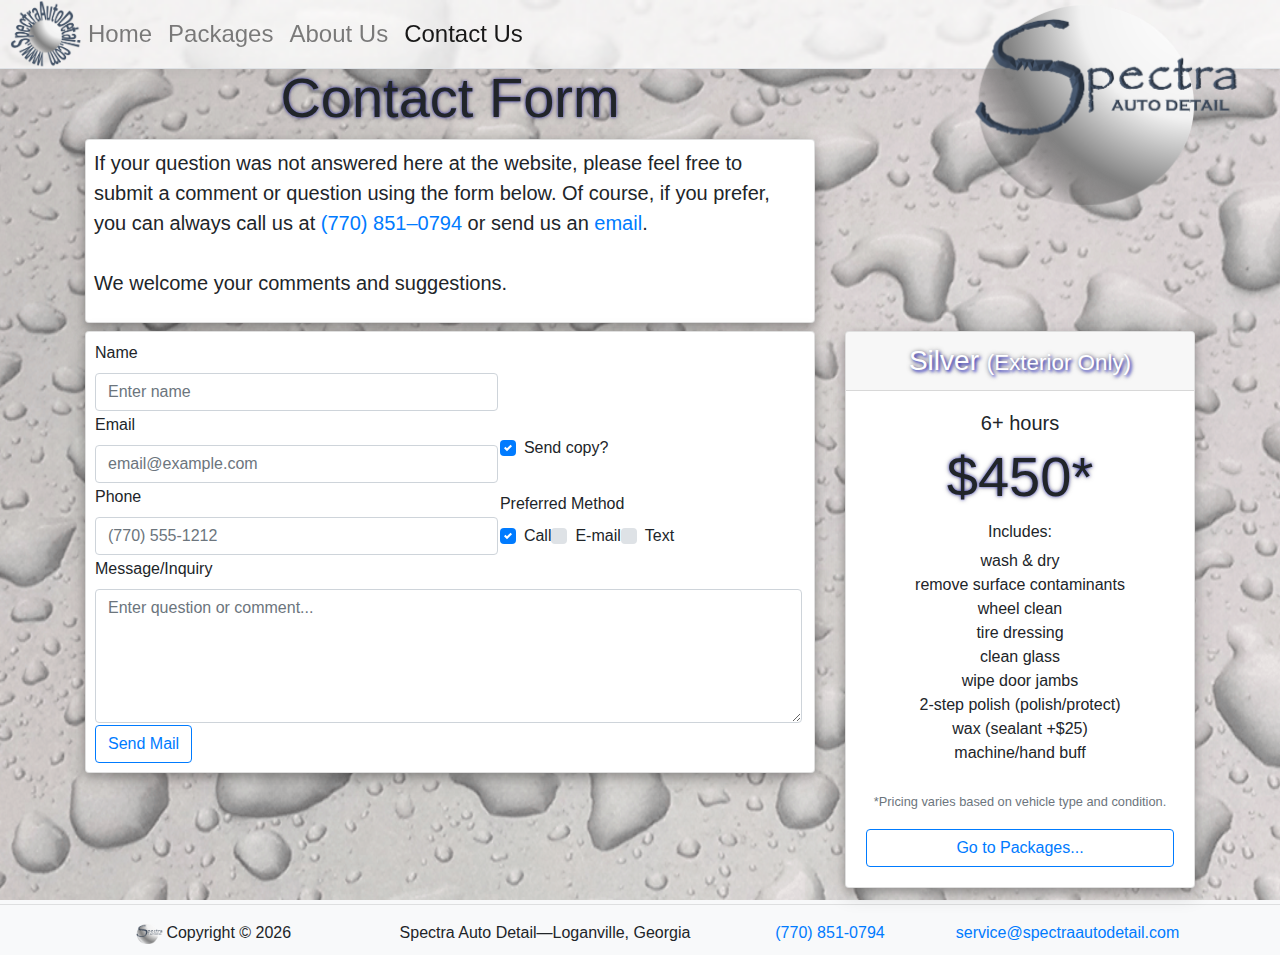
<file: contact_us.html>
<!doctype html>
<html lang="en">
   <head>
      <!-- Global site tag (gtag.js) - Google Analytics -->
      <script async src="https://www.googletagmanager.com/gtag/js?id=UA-119605106-1"></script>
      <script>
         window.dataLayer = window.dataLayer || [];
         function gtag() {
            dataLayer.push(arguments);
         }
         gtag('js', new Date());

         gtag('config', 'UA-119605106-1');
      </script>

      <meta charset="utf-8">
      <title>Spectra Auto Detail | Contact Form</title>
      <meta name="description" content="Send feedback or ask us a question by submitting our contact form." />
      <meta name="keywords" content="car detail, car detailing, auto detail, auto detailing, mobile car wash, wash and wax, Gwinnett-based, carwash, interior, car polishing" />
      <meta name="viewport" content="width=device-width, initial-scale=1.0, shrink-to-fit=no">
      <link rel="alternate" href="http://www.spectraautodetail.com/contact_us.html" hreflang="en-us" />
      <link rel="alternate" href="http://www.spectraautodetail.com/es/contactenos.html" hreflang="es-us" />
      <link rel="Canonical" href="http://www.spectraautodetail.com/contact_us.html" />
      <link rel="stylesheet" href="https://maxcdn.bootstrapcdn.com/bootstrap/4.0.0/css/bootstrap.min.css" integrity="sha384-Gn5384xqQ1aoWXA+058RXPxPg6fy4IWvTNh0E263XmFcJlSAwiGgFAW/dAiS6JXm" crossorigin="anonymous">
      <link href="styles/newstyles.css" rel="stylesheet" type="text/css">
      <link rel="stylesheet" href="https://use.fontawesome.com/releases/v5.0.13/css/all.css" integrity="sha384-DNOHZ68U8hZfKXOrtjWvjxusGo9WQnrNx2sqG0tfsghAvtVlRW3tvkXWZh58N9jp" crossorigin="anonymous">
      <script src="https://apis.google.com/js/platform.js" async defer></script>
      <script>(function (d, s, id) {
      var js, fjs = d.getElementsByTagName(s)[0];
      if (d.getElementById(id))
         return;
      js = d.createElement(s);
      js.id = id;
      js.src = "//connect.facebook.net/en_US/sdk.js#xfbml=1&version=v2.3";
      fjs.parentNode.insertBefore(js, fjs);
   }(document, 'script', 'facebook-jssdk'));</script>
      <link rel="icon" type="image/png" href="images/favicon.png">
   </head>

   <body class="bg-light" >
      <div id="fb-root"></div>
      <script>(function (d, s, id) {
            var js, fjs = d.getElementsByTagName(s)[0];
            if (d.getElementById(id))
               return;
            js = d.createElement(s);
            js.id = id;
            js.src = 'https://connect.facebook.net/en_US/sdk.js#xfbml=1&version=v3.0';
            fjs.parentNode.insertBefore(js, fjs);
         }(document, 'script', 'facebook-jssdk'));</script>

      <header>
         <nav id="navo" class="navbar navbar-expand-sm navbar-light fixed-top border-bottom box-shadow">
            <a class="navbar-brand" href="/"><img class="hovergrow" id="navologo" src="images/www_spectraautodetail_com3.png" alt="Spectra Logo" style="height:70px"/></a>

            <button class="navbar-toggler" type="button" data-toggle="collapse" data-target="#navbarsDefault" aria-controls="navbarsDefault" aria-expanded="false" aria-label="Toggle navigation">
               <span class="navbar-toggler-icon"></span>
            </button>

            <div class="collapse navbar-collapse" id="navbarsDefault">
               <ul class="navbar-nav mr-auto">
                  <li class="nav-item">
                     <a class="nav-link" href="/">Home</a>
                  </li>
                  <li class="nav-item">
                     <a class="nav-link" href="packages.html">Packages</a>
                  </li>
                  <li class="nav-item">
                     <a class="nav-link" href="about_us.html">About Us</a>
                  </li>

                  <li class="nav-item active">
                     <a class="nav-link" href="contact_us.html">Contact Us</a>
                  </li>
                  <li class="nav-item d-none d-md-block" style="position:fixed;right:5px;top:5px;">
                     <img src="images/SpectraLogo.png" alt="Spectra Auto Detail" id="title_rt_image" height="200" />
                  </li>
               </ul>
               <!--
              <form class="form-inline my-2 my-lg-0">
                <input class="form-control mr-sm-2" type="text" placeholder="Search" aria-label="Search">
                <button class="btn btn-outline-success my-2 my-sm-0" type="submit">Search</button>
              </form>
               -->
            </div>
         </nav>
      </header>
      <div class="container">
         <div class="row">
            <div class="py-2 col-sm-12 col-md-8">

               <h2 class="display-4 text-center">Contact Form</h2>
               <div class="card p-2 box-shadow"><p class="lead">If your question was not answered here at the website, please feel free to submit a comment or question using the form below. Of course, if you prefer, you can always call us at <a href="tel:7708510794">(770)&nbsp;851&ndash;0794</a> or send us an <a href="mailto:service@spectraautodetail.com">email</a>.<br>
                     <br>
                     We welcome your comments and suggestions.
                  </p></div>
            </div>
                    <!-- 
               <div class="col-md-4 text-center ">
                  <div class="mt-2 text-center"><div class="socialables inline"><a href="https://www.facebook.com/Spectra-Auto-Detail-1975339962703791" class="btn btn-dark btn-circle" data-toggle="tooltip" data-placement="bottom" title="Spectra Facebook Page"><i class="fab fa-facebook-f"></i></a>
                  <a href="https://plus.google.com/b/117271579106626904578/117271579106626904578" class="btn btn-dark btn-circle" data-toggle="tooltip" data-placement="bottom" title="Spectra Google+ Page"><i class="fab fa-google-plus-g"></i></a>
                  <a href="https://www.yelp.com/biz/spectra-auto-detail-loganville" class="btn btn-dark btn-circle" data-toggle="tooltip" data-placement="bottom" title="Spectra Yelp Page"><i class="fab fa-yelp"></i></a>
                  <a href="https://www.youtube.com/channel/UCGyaSssWYbga1t0cl4t8NUg" class="btn btn-dark btn-circle" data-toggle="tooltip" data-placement="bottom" title="Spectra on YouTube"><i class="fab fa-youtube"></i></a>
               </div>
 
                     <div class="shareables"><div class="fb-like" data-href="http://www.spectraautodetail.com" data-layout="button_count" data-action="like" data-size="small" data-show-faces="true" data-share="true" style="bottom:7px;"></div><div class="g-plusone" id="gplus" data-size="medium" data-annotation="bubble" data-href="http://www.spectraautodetail.com"></div>

                        <script src="https://apis.google.com/js/platform.js"></script>

                        <div class="g-ytsubscribe" data-channelid="UCGyaSssWYbga1t0cl4t8NUg" data-layout="default" data-count="hidden"></div>
                        <div id="yelp-biz-badge-yelp-LUSDIWPPS80VQbNUsvlOwA"><a href="http://yelp.com/biz/spectra-auto-detail-loganville?utm_medium=badge_small&amp;utm_source=biz_review_badge" target="_blank">Check out Spectra Auto Detail on Yelp</a></div>    <script>(function (d, t) {
      var g = d.createElement(t);var s = d.getElementsByTagName(t)[0];
      g.id = "yelp-biz-badge-script-yelp-LUSDIWPPS80VQbNUsvlOwA";
      g.src = "//yelp.com/biz_badge_js/en_US/yelp/LUSDIWPPS80VQbNUsvlOwA.js";
      s.parentNode.insertBefore(g, s);
   }(document, 'script'));</script>
                     </div>
                  </div>-->
               </div>



         <div class="row">
            <div class="col-md-8">
               <form action="scripts/mail.php" method='post' id='mailFormQuery' class="card p-2 box-shadow" enctype='multipart/form-data'>
                  <table><tr><td>
                           <label for="name">Name</label><input type="text" id="name" name="name" class="form-control" placeholder='Enter name'/>
                           <div id="invalid-name" class="error_msg"></div></td></tr>
                     <tr><td>
                           <label for="email">Email</label><input type="email" id="email" name="email" class="form-control" placeholder='email@example.com'/>
                        </td><td>
                           <div class="custom-control custom-checkbox"><input type="checkbox" id="sendcopy" name="sendcopy" class="custom-control-input" value="true" checked /><label id="lblcc" class="custom-control-label" for="sendcopy">Send copy?</label>
                              <div id="invalid-email" class="error_msg"></div></div>
                        </td>
                     </tr>

                     <tr>
                        <td><label for="phone">Phone</label><input type="tel" id="phone" name="phone" class="form-control" placeholder='(770) 555-1212'/>
                           <div id="invalid-phone" class="error_msg"></div>
                        </td>
                        <td>
                           <label for="prefs">Preferred Method</label>

                           <div id="prefs" class="form-inline">
                              <div class="custom-control custom-checkbox col-xs-4"><input type="radio" name="prefcontact" id="call" value="Call" class="custom-control-input" checked><label for="call" class="custom-control-label">Call</label></div>
                              <div class="custom-control custom-checkbox col-xs-4"><input type="radio" name="prefcontact" id="emailr" value="Email" class="custom-control-input"><label for="emailr" class="custom-control-label">E-mail</label></div>
                              <div class="custom-control custom-checkbox col-xs-4"><input type="radio" name="prefcontact" id="text" value="Text" class="custom-control-input"><label for="text" class="custom-control-label">Text</label>
                              </div>
                           </div>
                        </td>


                     </tr>
                     <tr>
                        <td colspan="2"><label for="message">Message/Inquiry</label>
                           <textarea cols="27" rows="5" id="message" name="message" placeholder='Enter question or comment...' class='form-control'></textarea>

                           <div id="invalid-message" class="error_msg"></div></td>
                     </tr>
                     <tr>
                        <td colspan="2"> <input type="submit" value="Send Mail" id='submit_btn' name="submit" class="btn btn-outline-primary"/></td>
                        <td></td></tr>
                  </table>
               </form>
            </div>
            <div class="col-md-4 col-sm-8 offset-sm-2 offset-md-0 text-center">

               <div class="card box-shadow  pkg d-none d-sm-block" id="pkg-extsilver" >
                  <div class="card-header">
                     <h3 class="my-0 font-weight-normal">Silver <small>(Exterior Only)</small></h3>
                  </div>
                  <div class="card-body">
                     <h5>6&#43; hours</h5>
                     <h1 class="card-title pricing-card-title display-4">&#36;450&ast;</h1>

                     <ul class="list-unstyled mt-1 mb-4">
                        <li><h6>Includes:</h6></li>
                        <li>wash & dry</li>
                        <li>remove surface contaminants</li>
                        <li>wheel clean</li>
                        <li>tire dressing</li>
                        <li>clean glass</li>
                        <li>wipe door jambs</li>
                        <li>2-step polish (polish/protect)</li>
                        <li>wax (sealant &#43;&#36;25)</li>
                        <li>machine/hand buff</li>
                     </ul>

                     <p class="card-text"><small class="text-muted">*Pricing varies based on vehicle type and condition.</small></p>
                     <a href="packages.html" class="btn btn-outline-primary btn-block">Go to Packages...</a></div>
               </div>

            </div>
         </div>
                  </div>
      <hr/>
      <footer class="container text-center">
         <div class="row">
            <div class="col-xl-3 col-md-4"><img src="images/SpectraLogo.png" height="20" alt="Spectra Logo"/>Copyright &copy;&nbsp;<script>document.write(new Date().getFullYear());</script></div><div class="col-xl-4 col-md-8">Spectra Auto Detail&mdash;Loganville, Georgia</div><div class="col-xl-2 col-md-4"><a href="tel:7708510794">(770)&nbsp;851-0794</a></div><div class="col-xl-3 col-md-8"><a href="mailto:service@spectraautodetail.com">service@spectraautodetail.com</a></div>
         </div></footer>
      <!-- Bootstrap core JavaScript
================================================== -->
      <!-- Placed at the end of the document so the pages load faster -->
      <script src="https://code.jquery.com/jquery-3.2.1.slim.min.js" integrity="sha384-KJ3o2DKtIkvYIK3UENzmM7KCkRr/rE9/Qpg6aAZGJwFDMVNA/GpGFF93hXpG5KkN" crossorigin="anonymous"></script>
      <script src="https://cdnjs.cloudflare.com/ajax/libs/popper.js/1.12.9/umd/popper.min.js" integrity="sha384-ApNbgh9B+Y1QKtv3Rn7W3mgPxhU9K/ScQsAP7hUibX39j7fakFPskvXusvfa0b4Q" crossorigin="anonymous"></script>
      <script src="https://maxcdn.bootstrapcdn.com/bootstrap/4.0.0/js/bootstrap.min.js" integrity="sha384-JZR6Spejh4U02d8jOt6vLEHfe/JQGiRRSQQxSfFWpi1MquVdAyjUar5+76PVCmYl" crossorigin="anonymous"></script>
      <script>
    // When the user scrolls down 50px from the top of the document, dims nav section and shrinks the logo
                   window.onscroll = function () {
                      scrollFunction()
                   };

                   function scrollFunction() {
                      if (document.body.scrollTop > 50 || document.documentElement.scrollTop > 50) {
                         document.getElementById("navo").style.opacity = ".3";
                         document.getElementById("title_rt_image").style.opacity = ".3";
                         document.getElementById("title_rt_image").style.height = "55px";
                         document.getElementById("title_rt_image").style.position = "fixed";
                         document.getElementById("title_rt_image").style.top = "5px";
                         document.getElementById("title_rt_image").style.right = "5px";
                      } else {
                         document.getElementById("navo").style.opacity = "1.0";
                         document.getElementById("title_rt_image").style.opacity = "1.0";
                         document.getElementById("title_rt_image").style.height = "200px";
                         document.getElementById("title_rt_image").style.position = "relative";
                         document.getElementById("title_rt_image").style.top = "auto";
                         document.getElementById("title_rt_image").style.right = "auto";
                      }
                   }

                   $("#navo").hover(function () {
                      $(this).css("opacity", "1.0");
                      $("#title_rt_image").css("opacity", "1.0");
                   },
                           function () {
                              if (document.body.scrollTop > 50 || document.documentElement.scrollTop > 50)
                              {
                                 $(this).css("opacity", ".3");
                                 $("#title_rt_image").css("opacity", ".3")
                              }
                           });

                   $("#title_rt_image").hover(function () {
                      $(this).css("opacity", "1.0");
                      $("#navo").css("opacity", "1.0");
                   },
                           function () {
                              if (document.body.scrollTop > 50 || document.documentElement.scrollTop > 50)
                              {
                                 $(this).css("opacity", ".3");
                                 $("#navo").css("opacity", ".3")
                              }
                           });
                           
  $(function () {
  $('[data-toggle="tooltip"]').tooltip()
})
      </script>
   </body>
</html>
</file>
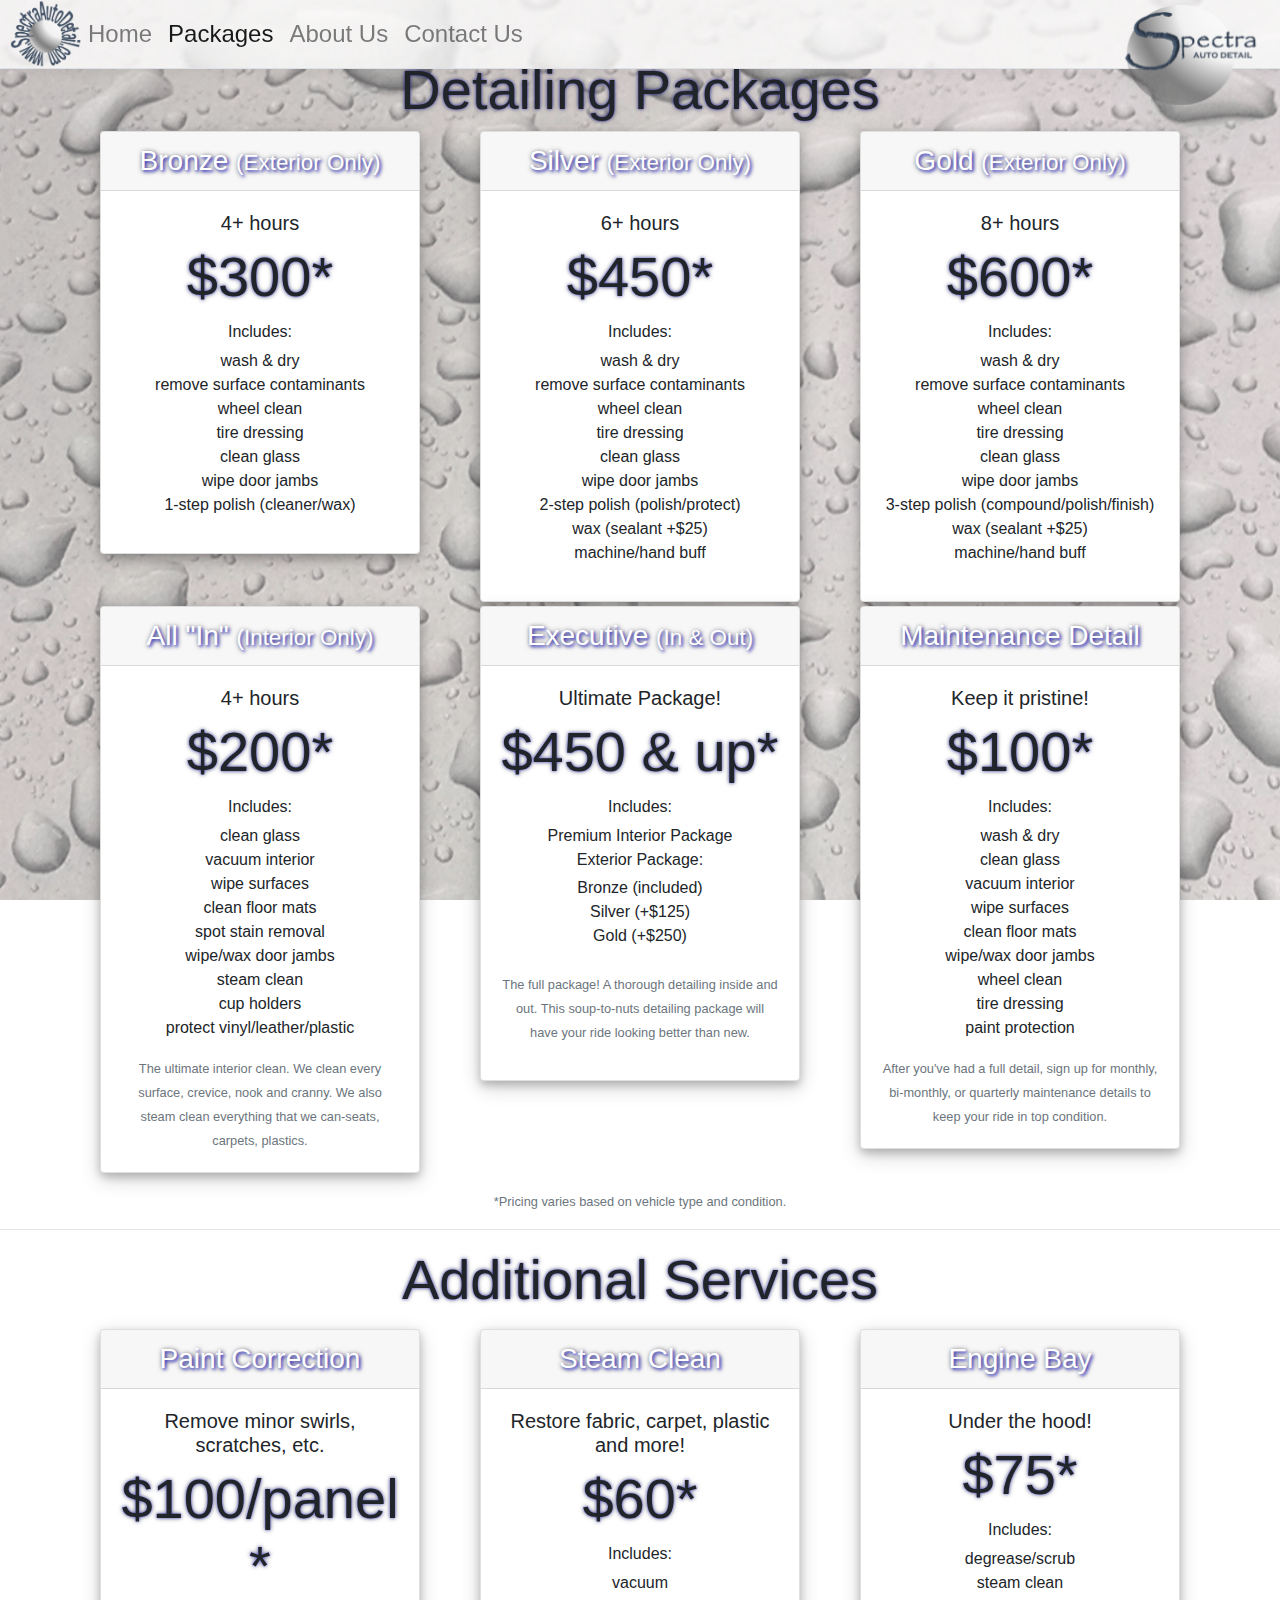
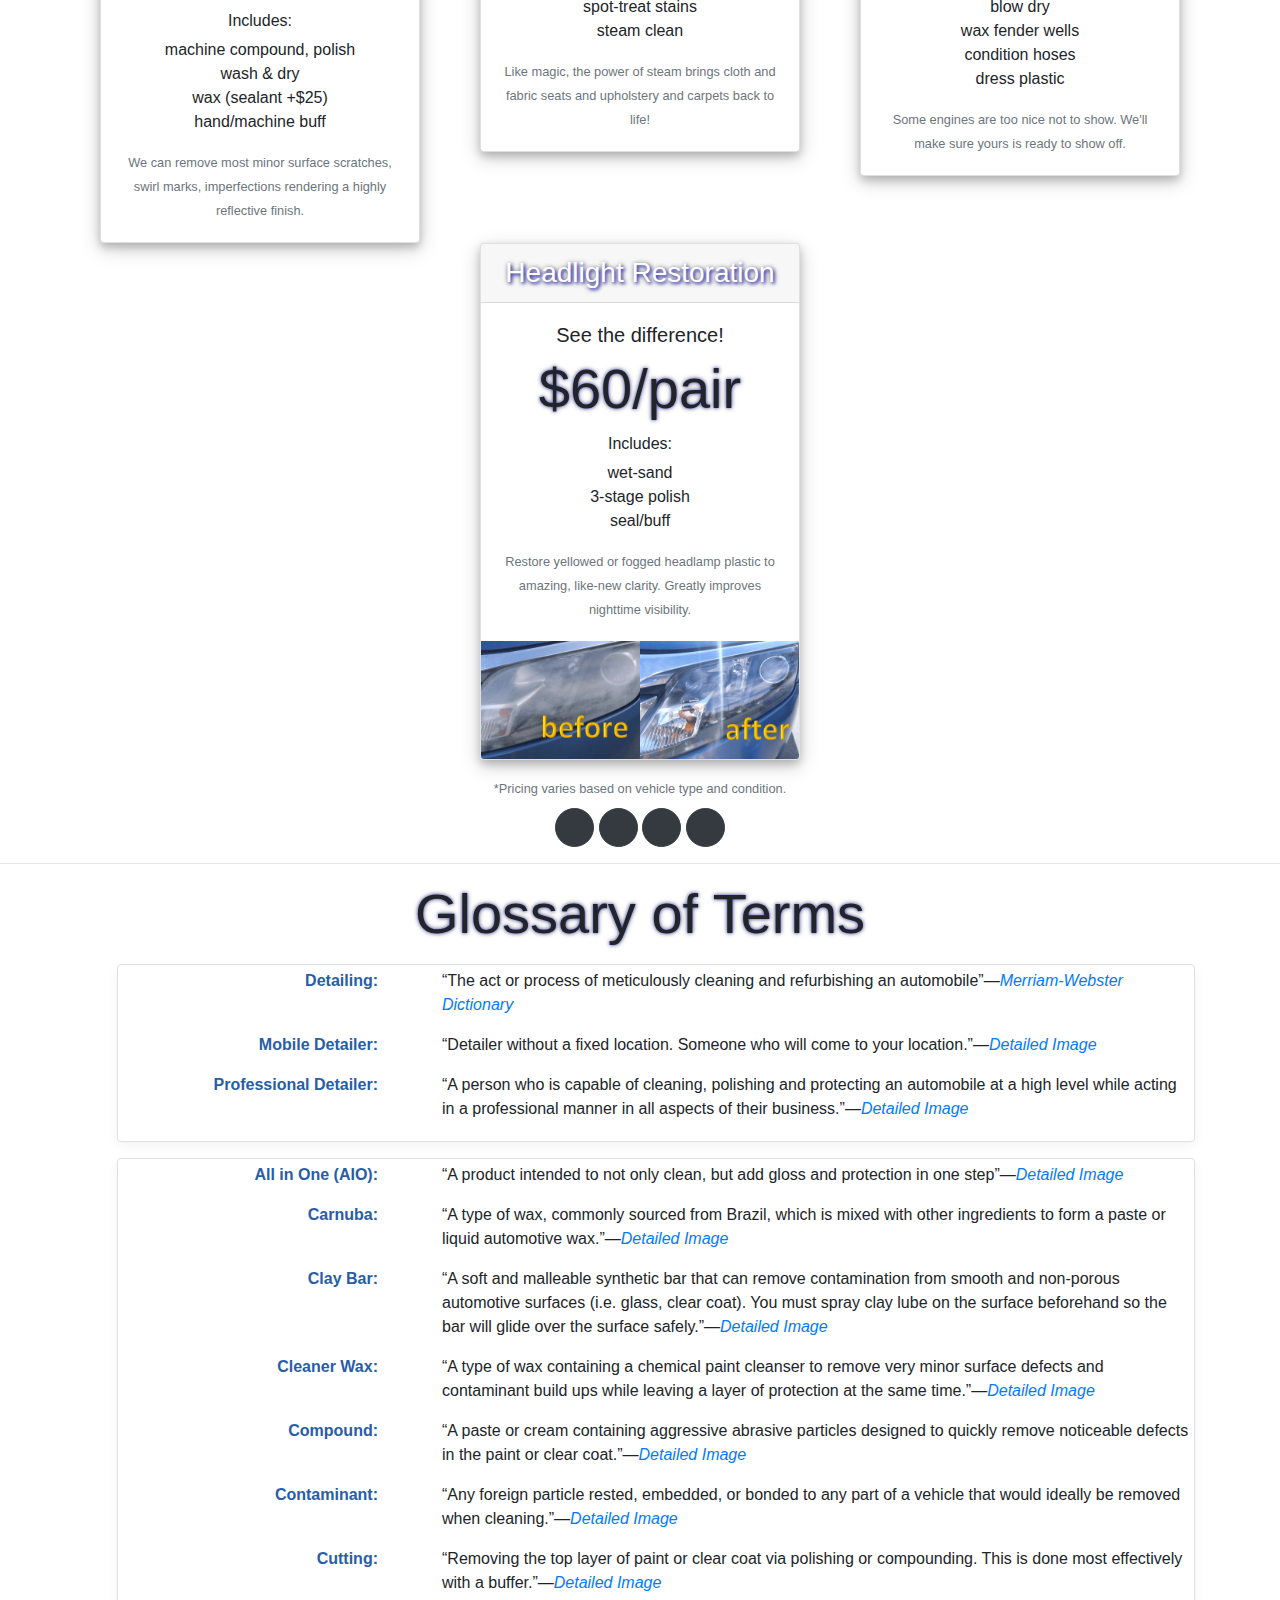
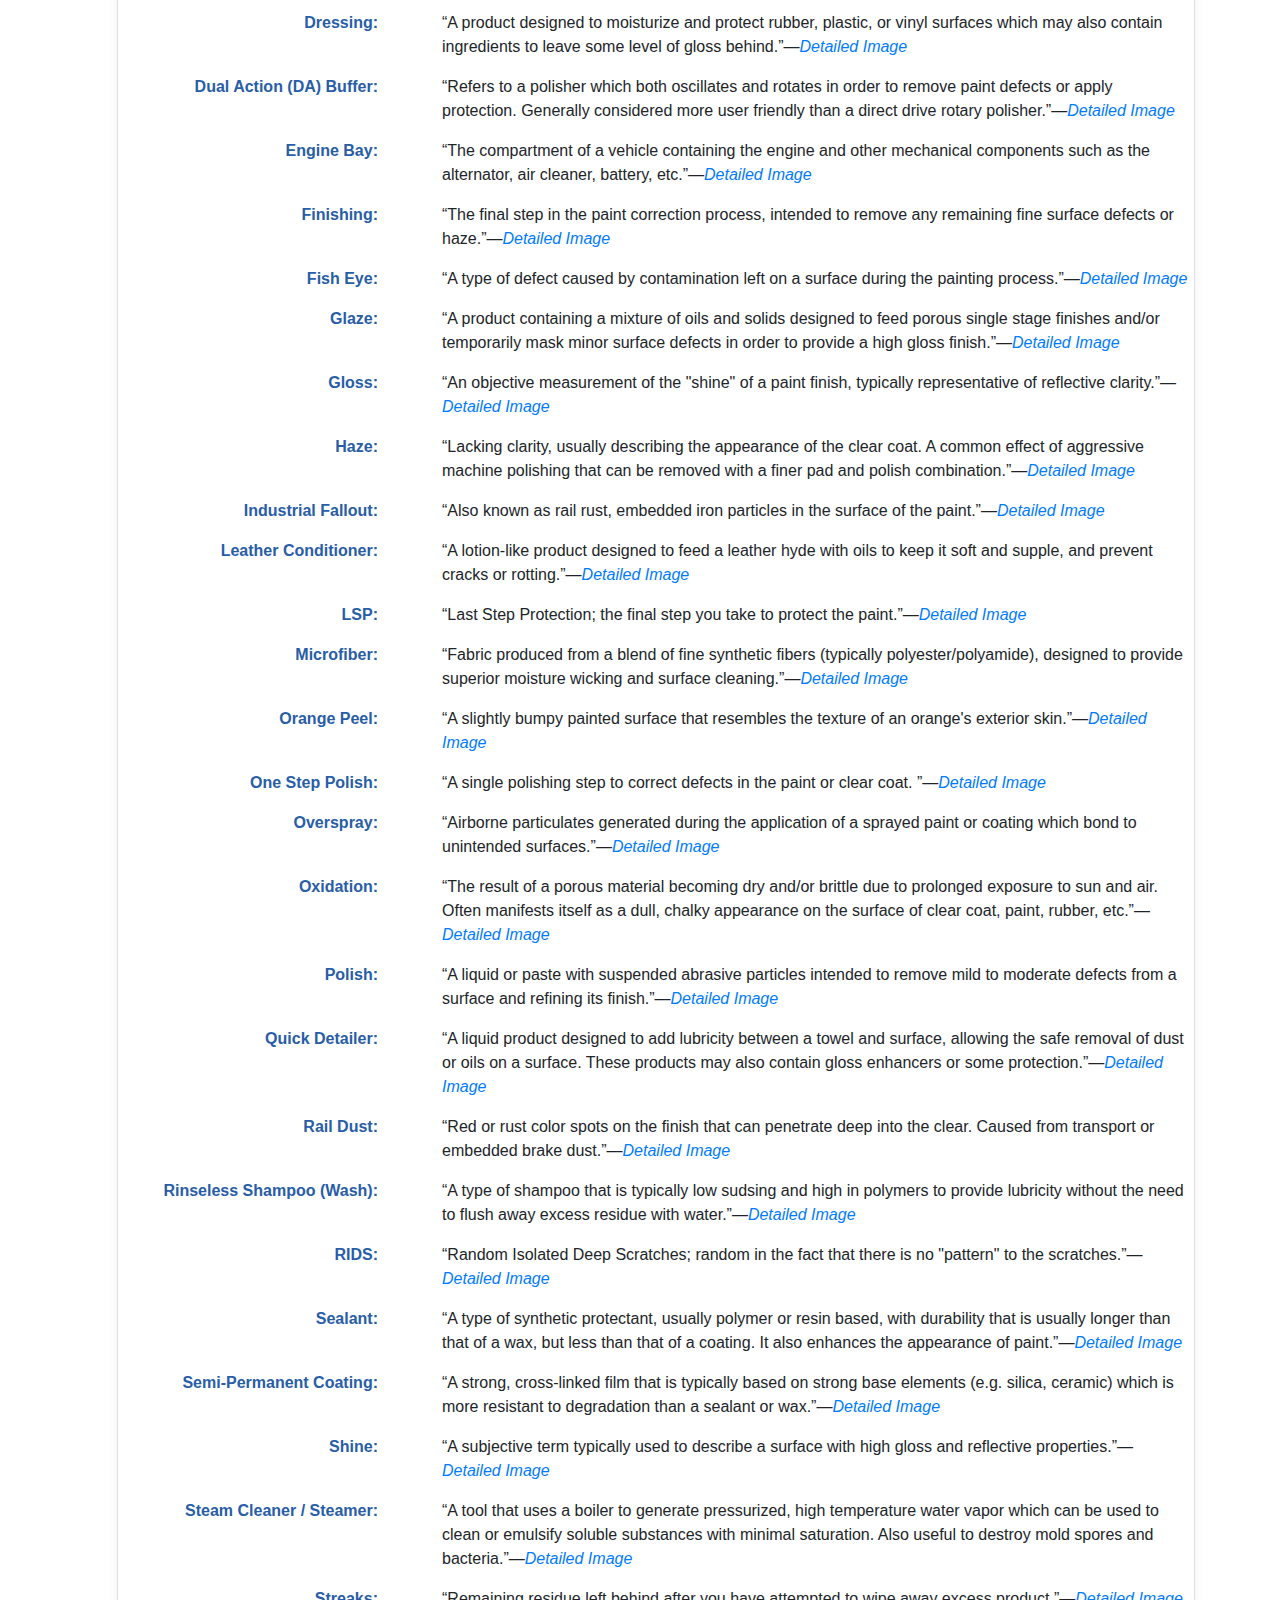
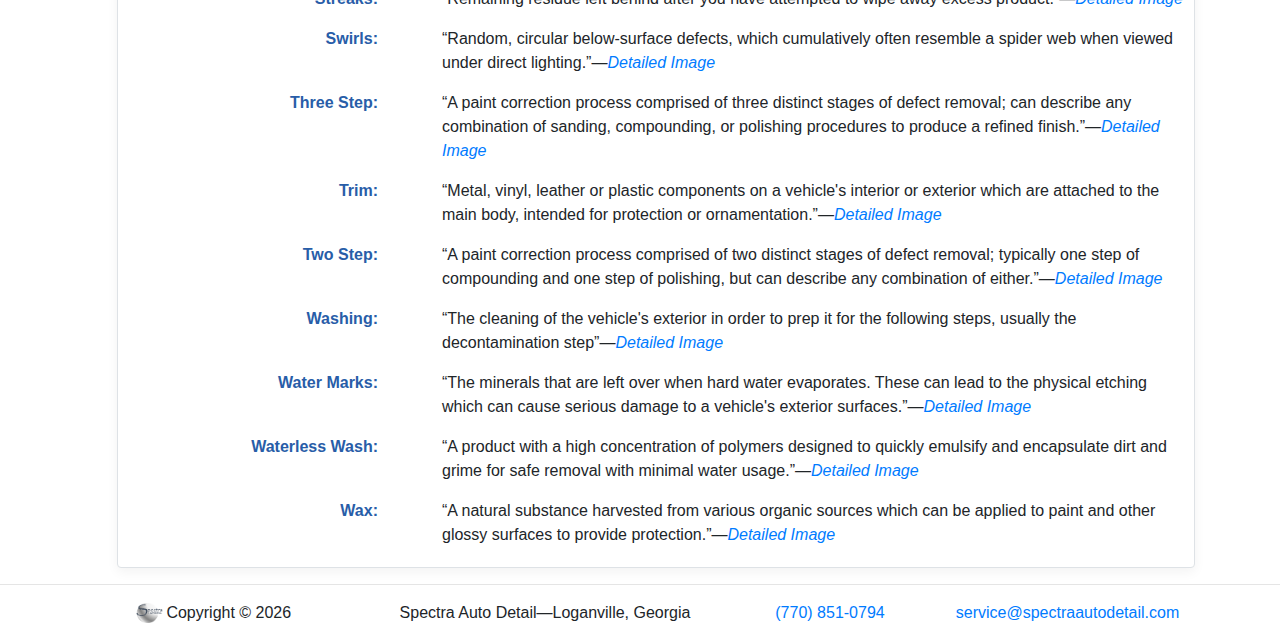
<file: packages.html>
<!doctype html>
<html lang="en">
   <head>
      <!-- Global site tag (gtag.js) - Google Analytics -->
      <script async src="https://www.googletagmanager.com/gtag/js?id=UA-119605106-1"></script>
      <script>
         window.dataLayer = window.dataLayer || [];
         function gtag() {
            dataLayer.push(arguments);
         }
         gtag('js', new Date());

         gtag('config', 'UA-119605106-1');
      </script>

      <meta charset="utf-8">
      <title>Detailing Services | Spectra Auto Detail</title>
      <meta name="description" content="Our service packages listed are guidelines and can be customized to fit our customers' needs." />
      <meta name="keywords" content="car detail services, car detailing, auto detail, auto detailing, mobile car wash, wash and wax, Gwinnett-based, carwash, interior, car polishing" />
      <meta name="viewport" content="width=device-width, initial-scale=1.0, shrink-to-fit=no">
      <link rel="alternate" href="http://www.spectraautodetail.com/packages.html" hreflang="en-us" />
      <link rel="alternate" href="http://www.spectraautodetail.com/es/servicios.html" hreflang="es-us" />
      <link rel="Canonical" href="http://www.spectraautodetail.com/packages.html" />
      <link rel="stylesheet" href="https://maxcdn.bootstrapcdn.com/bootstrap/4.0.0/css/bootstrap.min.css" integrity="sha384-Gn5384xqQ1aoWXA+058RXPxPg6fy4IWvTNh0E263XmFcJlSAwiGgFAW/dAiS6JXm" crossorigin="anonymous">
      <link href="styles/newstyles.css" rel="stylesheet" type="text/css">
      <script src="https://apis.google.com/js/platform.js" async defer></script>
      <link rel="stylesheet" href="https://use.fontawesome.com/releases/v5.0.13/css/all.css" integrity="sha384-DNOHZ68U8hZfKXOrtjWvjxusGo9WQnrNx2sqG0tfsghAvtVlRW3tvkXWZh58N9jp" crossorigin="anonymous">
      <script>(function (d, s, id) {
      var js, fjs = d.getElementsByTagName(s)[0];
      if (d.getElementById(id))
         return;
      js = d.createElement(s);
      js.id = id;
      js.src = "//connect.facebook.net/en_US/sdk.js#xfbml=1&version=v2.3";
      fjs.parentNode.insertBefore(js, fjs);
   }(document, 'script', 'facebook-jssdk'));</script>
      <link rel="icon" type="image/png" href="images/favicon.png">
      <!-- JSON-LD markup generated by Google Structured Data Markup Helper. --> <script type="application/ld+json"> [ { "@context" : "http://schema.org", "@type" : "Product", "name" : "Exterior Only - Bronze", "description" : "Includes:</P>\n <UL class=\"pkg-ul\">\n <LI>wash &amp; dry</LI>\n <LI>remove surface contaminants</LI>\n <LI>wheel clean</LI>\n <LI>tire dressing</LI>\n <LI>clean glass</LI>\n <LI>wipe door jambs</LI>\n <LI>1-step polish (cleaner/wax)", "offers" : { "@type" : "Offer", "price" : "300.00", "priceCurrency": "USD" } }, { "@context" : "http://schema.org", "@type" : "Product", "name" : "Deluxe Interior Clean", "description" : "The ultimate interior clean. We clean every surface, crevice, nook and cranny. We also steam clean everything that we can-seats, carpets, plastics.", "offers" : { "@type" : "Offer", "price" : "200.00", "priceCurrency": "USD" } }, { "@context" : "http://schema.org", "@type" : "Product", "name" : "Exterior Only - Silver", "description" : "Includes:</P>\n <UL class=\"pkg-ul\">\n <LI>wash &amp; dry</LI>\n <LI>remove surface contaminants</LI>\n <LI>wheel clean</LI>\n <LI>tire dressing</LI>\n <LI>clean glass</LI>\n <LI>wipe door jambs</LI>\n <LI>2-step polish (polish/protect)</LI>\n <LI>wax (sealant +$25)</LI>\n <LI>machine/hand buff", "offers" : { "@type" : "Offer", "price" : "450.00", "priceCurrency": "USD" } }, { "@context" : "http://schema.org", "@type" : "Product", "name" : "The Executive", "description" : "Includes:</P>\n <UL class=\"pkg-ul\">\n <LI>Deluxe Interior Clean</LI>\n <LI>Choose Exterior Package<UL>\n <LI>Bronze</LI>\n <LI>Silver (+$125)</LI>\n <LI>Gold (+$250)", "offers" : [ { "@type" : "Offer", "price" : "450.00", "priceCurrency": "USD" }, { "@type" : "Offer", "price" : "575.00", "priceCurrency": "USD" }, { "@type" : "Offer", "price" : "700.00", "priceCurrency": "USD" } ] }, { "@context" : "http://schema.org", "@type" : "Product", "name" : "Exterior Only - Gold", "description" : "Includes:</P>\n <UL class=\"pkg-ul\">\n <LI>wash &amp; dry</LI>\n <LI>remove surface contaminants</LI>\n <LI>wheel clean</LI>\n <LI>tire dressing</LI>\n <LI>clean glass</LI>\n <LI>wipe door jambs</LI>\n <LI>3-step polish (compound/polish/clean)</LI>\n <LI>wax (sealant +$25)</LI>\n <LI>machine/hand buff", "offers" : { "@type" : "Offer", "price" : "600.00", "priceCurrency": "USD" } }, { "@context" : "http://schema.org", "@type" : "Product", "name" : "Headlight Restoration", "image" : "http://www.spectraautodetail.com/images/fusion_bef_aft.png", "description" : "Restore yellowed or fogged headlamp plastic to amazing, like-new clarity. Greatly improves nighttime visibility and safety.", "offers" : { "@type" : "Offer", "price" : "75.00","priceCurrency": "USD" } }, { "@context" : "http://schema.org", "@type" : "Product", "name" : "Steam Clean", "description" : "Like magic, the power of steam brings cloth and fabric seats and upholstery and carpets back to life!", "offers" : [ { "@type" : "Offer", "price" : "50.00","priceCurrency": "USD" }, { "@type" : "Offer", "price" : "75.00", "priceCurrency": "USD" }, { "@type" : "Offer", "price" : "45.00", "priceCurrency": "USD"}, { "@type" : "Offer", "price" : "65.00","priceCurrency": "USD" } ] }, { "@context" : "http://schema.org", "@type" : "Product", "name" : "Minor paint correction", "description" : "We can remove most minor surface scratches, swirl marks, imperfections rendering a highly reflective finish.", "offers" : { "@type" : "Offer", "price" : "100.00","priceCurrency": "USD" } }, { "@context" : "http://schema.org", "@type" : "Product", "name" : "Under the Hood", "description" : "Some engines are too nice not to show. We&#39;ll make sure yours is ready to show off", "offers" : { "@type" : "Offer", "price" : "100.00", "priceCurrency": "USD" } } ] </script>
   </head>

   <body>
      <div id="fb-root"></div>
      <script>(function (d, s, id) {
            var js, fjs = d.getElementsByTagName(s)[0];
            if (d.getElementById(id))
               return;
            js = d.createElement(s);
            js.id = id;
            js.src = 'https://connect.facebook.net/en_US/sdk.js#xfbml=1&version=v3.0';
            fjs.parentNode.insertBefore(js, fjs);
         }(document, 'script', 'facebook-jssdk'));</script>
      <button onclick="topFunction()" id="toTopBtn" class="btn btn-outline-primary btn-circle" title="Go to top"><i class="fas fa-arrow-up"></i></button>
      <header>
         <nav id="navo" class="navbar navbar-expand-sm navbar-light fixed-top border-bottom box-shadow">
            <a class="navbar-brand" href="/"><img class="hovergrow" id="navologo" src="images/www_spectraautodetail_com3.png" alt="Spectra Logo" style="height:70px;"/></a>

            <button class="navbar-toggler" type="button" data-toggle="collapse" data-target="#navbarsDefault" aria-controls="navbarsDefault" aria-expanded="false" aria-label="Toggle navigation">
               <span class="navbar-toggler-icon"></span>
            </button>

            <div class="collapse navbar-collapse" id="navbarsDefault">
               <ul class="navbar-nav mr-auto">
                  <li class="nav-item">
                     <a class="nav-link" href="/">Home</a>
                  </li>
                  <li class="nav-item active">
                     <a class="nav-link" href="packages.html">Packages</a>
                  </li>
                  <li class="nav-item">
                     <a class="nav-link" href="about_us.html">About Us</a>
                  </li>

                  <li class="nav-item">
                     <a class="nav-link" href="contact_us.html">Contact Us</a>
                  </li>
                  <li class="nav-item d-none d-md-block" style="position:fixed;right:5px;top:5px;">
                     <img src="images/SpectraLogo.png" alt="Spectra Auto Detail" id="title_rt_image" height="100" />
                  </li>
               </ul>
               <!--
              <form class="form-inline my-2 my-lg-0">
                <input class="form-control mr-sm-2" type="text" placeholder="Search" aria-label="Search">
                <button class="btn btn-outline-success my-2 my-sm-0" type="submit">Search</button>
              </form>
               -->
            </div>
         </nav>
      </header>
      <div class="container">
         <div class="text-center">
            <h1 class="display-4">Detailing Packages</h1>
         </div>
         <div class="row">
            <div class="col-12">
               <div class="card-deck mb-3 text-center">
                  <div class="col-lg-4 col-md-6">
                     <div class="card box-shadow" id="pkg-extbronze" >
                        <div class="card-header">
                           <h3 class="my-0 font-weight-normal">Bronze <small>(Exterior Only)</small>
                           </h3>
                        </div>
                        <div class="card-body">
                           <h5>4&#43; hours</h5>
                           <h2 class="display-4 card-title pricing-card-title">&#36;300&ast;</h2>

                           <ul class="list-unstyled mt-1 mb-3">
                              <li><h6>Includes:</h6></li>
                              <li>wash & dry</li>
                              <li>remove surface contaminants</li>
                              <li>wheel clean</li>
                              <li>tire dressing</li>
                              <li>clean glass</li>
                              <li>wipe door jambs</li>
                              <li>1-step polish (cleaner/wax)</li>
                           </ul></div>
                     </div>
                  </div>

                  <div class="col-lg-4 col-md-6 mb-1">
                     <div class="card box-shadow" id="pkg-extsilver" >
                        <div class="card-header">
                           <h3 class="my-0 font-weight-normal">Silver <small>(Exterior Only)</small></h3>
                        </div>
                        <div class="card-body">
                           <h5>6&#43; hours</h5>
                           <h2 class="display-4 card-title pricing-card-title">&#36;450&ast;</h2>

                           <ul class="list-unstyled mt-1 mb-3">
                              <li><h6>Includes:</h6></li>
                              <li>wash & dry</li>
                              <li>remove surface contaminants</li>
                              <li>wheel clean</li>
                              <li>tire dressing</li>
                              <li>clean glass</li>
                              <li>wipe door jambs</li>
                              <li>2-step polish (polish/protect)</li>
                              <li>wax (sealant &#43;&#36;25)</li>
                              <li>machine/hand buff</li>
                           </ul>
                        </div>
                     </div>
                  </div>



                  <div class="col-lg-4 col-md-6 mb-1">
                     <div class="card box-shadow" id="pkg-extgold" >
                        <div class="card-header">
                           <h3 class="my-0 font-weight-normal">Gold <small>(Exterior Only)</small></h3>
                        </div>
                        <div class="card-body">
                           <h5>8&#43; hours</h5>
                           <h2 class="display-4 card-title pricing-card-title">&#36;600&ast;</h2>

                           <ul class="list-unstyled mt-1 mb-3">
                              <li><h6>Includes:</h6></li>
                              <li>wash & dry</li>
                              <li>remove surface contaminants</li>
                              <li>wheel clean</li>
                              <li>tire dressing</li>
                              <li>clean glass</li>
                              <li>wipe door jambs</li>
                              <li>3-step polish (compound/polish/finish)</li>
                              <li>wax (sealant &#43;&#36;25)</li>
                              <li>machine/hand buff</li>
                           </ul>
                        </div>
                     </div>
                  </div>


                  <div class="col-lg-4 col-md-6">
                     <div class="card box-shadow" id="pkg-interior" >
                        <div class="card-header">
                           <h3 class="my-0 font-weight-normal">All "In" <small>(Interior Only)</small></h3>
                        </div>
                        <div class="card-body">
                           <h5>4&#43; hours</h5>
                           <h2 class="display-4 card-title pricing-card-title">&#36;200&ast;</h2>

                           <ul class="list-unstyled mt-1 mb-3">
                              <li><h6>Includes:</h6></li>
                              <li>clean glass</li>
                              <li>vacuum interior</li>
                              <li>wipe surfaces</li>
                              <li>clean floor mats</li>
                              <li>spot stain removal</li>
                              <li>wipe/wax door jambs</li>
                              <li>steam clean</li>
                              <li>cup holders</li>
                              <li>protect vinyl/leather/plastic</li>
                           </ul>
                           <small class="text-muted">The ultimate interior clean. We clean every surface, crevice, nook and cranny. We also steam clean everything that we can-seats, carpets, plastics.</small>
                        </div>
                     </div>
                  </div>

                  <div class="col-lg-4 col-md-6">
                     <div class="card box-shadow" id="pkg-executive" >
                        <div class="card-header">
                           <h3 class="my-0 font-weight-normal">Executive <small>(In & Out)</small></h3>
                        </div>
                        <div class="card-body">
                           <h5>Ultimate Package!</h5>
                           <h2 class="display-4 card-title pricing-card-title">&#36;450 &amp; up&ast;</h2>

                           <ul class="list-unstyled mt-1 mb-3">
                              <li><h6>Includes:</h6></li>
                              <li>Premium Interior Package</li>
                              <li>Exterior Package:<ul class="list-unstyled mt-1 mb-4">
                                    <li>Bronze (included)</li>
                                    <li>Silver (&#43;&#36;125)</li>
                                    <li>Gold (&#43;&#36;250)</li>
                                 </ul>
                                 <small class="text-muted">The full package! A thorough detailing inside and out. This soup-to-nuts detailing package will have your ride looking better than new.</small>
                                 </div>
                                 </div>
                                 </div>

                                 <div class="col-lg-4 col-md-6">
                                    <div class="card box-shadow" id="pkg-maintenance" >
                                       <div class="card-header">
                                          <h3 class="my-0 font-weight-normal">Maintenance Detail</h3>
                                       </div>
                                       <div class="card-body">
                                          <h5>Keep it pristine!</h5>
                                          <h2 class="display-4 card-title pricing-card-title">&#36;100&ast;</h2>
                                          <ul class="list-unstyled mt-1 mb-3">
                                             <li><h6>Includes:</h6></li>
                                             <li>wash & dry</li>
                                             <li>clean glass</li>
                                             <li>vacuum interior</li>
                                             <li>wipe surfaces</li>
                                             <li>clean floor mats</li>
                                             <li>wipe/wax door jambs</li>
                                             <li>wheel clean</li>
                                             <li>tire dressing</li>
                                             <li>paint protection</li>
                                          </ul>
                                          <small class="text-muted">After you've had a full detail, sign up for monthly, bi-monthly, or quarterly maintenance details to keep your ride in top condition.</small>
                                       </div>
                                    </div>
                                 </div>
                                 </div>
                                 <div class="text-center"><small class="text-muted">&ast;Pricing varies based on vehicle type and condition.</small></div>

                                 </div>             
                                 </div>

                                 </div>

                                 <div id="separator-line"><hr/></div>
                                 <div class="container">
                                    <p class="display-4 text-center">Additional Services</p>
                                    <div class="row">
                                       <div class="col-12">
                                          <div class="card-deck mb-3 text-center">
                                             <div class="col-lg-4 col-md-6">
                                                <div class="card box-shadow" id="pkg-paint" >
                                                   <div class="card-header">
                                                      <h3 class="my-0 font-weight-normal">Paint Correction</h3>
                                                   </div>
                                                   <div class="card-body">
                                                      <h5>Remove minor swirls, scratches, etc.</h5>
                                                      <h2 class="display-4 card-title pricing-card-title">&#36;100&#47;panel&ast;</h2>
                                                      <ul class="list-unstyled mt-1 mb-3">
                                                         <li><h6>Includes:</h6></li>
                                                         <li>machine compound, polish</li>
                                                         <li>wash&nbsp;&amp;&nbsp;dry</li>
                                                         <li>wax (sealant &#43;&#36;25)</li>
                                                         <li>hand/machine buff</li>
                                                      </ul>
                                                      <small class="text-muted">We can remove most minor surface scratches, swirl marks, imperfections rendering a highly reflective finish.</small>
                                                   </div>
                                                </div>
                                             </div>

                                             <div class="col-lg-4 col-md-6">
                                                <div class="card box-shadow" id="pkg-steam" >
                                                   <div class="card-header">
                                                      <h3 class="my-0 font-weight-normal">Steam Clean</h3>
                                                   </div>
                                                   <div class="card-body">
                                                      <h5>Restore fabric, carpet, plastic and more!</h5>
                                                      <h2 class="display-4 card-title pricing-card-title">&#36;60&ast;</h2>
                                                      <ul class="list-unstyled mt-1 mb-3">
                                                         <li><h6>Includes:</h6></li>
                                                         <li>vacuum</li>
                                                         <li>spot-treat stains</li>
                                                         <li>steam clean</li>
                                                      </ul>
                                                      <small class="text-muted">Like magic, the power of steam brings cloth and fabric seats and upholstery and carpets back to life!</small>
                                                   </div>
                                                </div>
                                             </div>



                                             <div class="col-lg-4 col-md-6">
                                                <div class="card box-shadow" id="pkg-engine" >
                                                   <div class="card-header">
                                                      <h3 class="my-0 font-weight-normal">Engine Bay</h3>
                                                   </div>
                                                   <div class="card-body">
                                                      <h5>Under the hood!</h5>
                                                      <h2 class="display-4 card-title pricing-card-title">&#36;75&ast;</h2>
                                                      <ul class="list-unstyled mt-1 mb-3">
                                                         <li><h6>Includes:</h6></li>
                                                         <li>degrease/scrub</li>
                                                         <li>steam clean</li>
                                                         <li>blow dry</li>
                                                         <li>wax fender wells</li>
                                                         <li>condition hoses</li>
                                                         <li>dress plastic</li>
                                                      </ul>
                                                      <small class="text-muted">Some engines are too nice not to show. We'll make sure yours is ready to show off.</small>
                                                   </div>
                                                </div>
                                             </div>
                                             <div class="col-lg-4 col-md-6 offset-lg-4">
                                                <div class="card box-shadow" id="pkg-headlights" >
                                                   <div class="card-header">
                                                      <h3 class="my-0 font-weight-normal">Headlight Restoration</h3>
                                                   </div>
                                                   <div class="card-body">
                                                      <h5>See the difference!</h5>
                                                      <h2 class="display-4 card-title pricing-card-title">&#36;60&#47;pair</h2>

                                                      <ul class="list-unstyled mt-1 mb-3">
                                                         <li><h6>Includes:</h6></li>
                                                         <li>wet-sand</li>
                                                         <li>3-stage polish</li>
                                                         <li>seal/buff</li>
                                                      </ul>
                                                      <small class="text-muted">Restore yellowed or fogged headlamp plastic to amazing, like-new clarity. Greatly improves nighttime visibility.</small>   </div>

                                                   <img class="card-img-bottom" src="images/fusion_bef_aft.png" alt="Headlight Restoration">
                                                </div> </div>
                                          </div>         <div class="text-center"><small class="text-muted">&ast;Pricing varies based on vehicle type and condition.</small></div>
                                          <div class="mt-2 text-center"><div class="socialables inline"><a href="https://www.facebook.com/Spectra-Auto-Detail-1975339962703791" class="btn btn-dark btn-circle" data-toggle="tooltip" data-placement="bottom" title="Spectra Facebook Page"><i class="fab fa-facebook-f"></i></a>
                  <a href="https://plus.google.com/b/117271579106626904578/117271579106626904578" class="btn btn-dark btn-circle" data-toggle="tooltip" data-placement="bottom" title="Spectra Google+ Page"><i class="fab fa-google-plus-g"></i></a>
                  <a href="https://www.yelp.com/biz/spectra-auto-detail-loganville" class="btn btn-dark btn-circle" data-toggle="tooltip" data-placement="bottom" title="Spectra Yelp Page"><i class="fab fa-yelp"></i></a>
                  <a href="https://www.youtube.com/channel/UCGyaSssWYbga1t0cl4t8NUg" class="btn btn-dark btn-circle" data-toggle="tooltip" data-placement="bottom" title="Spectra on YouTube"><i class="fab fa-youtube"></i></a>
               </div>
                     <!-- 
                     <div class="shareables"><div class="fb-like" data-href="http://www.spectraautodetail.com" data-layout="button_count" data-action="like" data-size="small" data-show-faces="true" data-share="true" style="bottom:7px;"></div><div class="g-plusone" id="gplus" data-size="medium" data-annotation="bubble" data-href="http://www.spectraautodetail.com"></div>

                        <script src="https://apis.google.com/js/platform.js"></script>

                        <div class="g-ytsubscribe" data-channelid="UCGyaSssWYbga1t0cl4t8NUg" data-layout="default" data-count="hidden"></div>
                        <div id="yelp-biz-badge-yelp-LUSDIWPPS80VQbNUsvlOwA"><a href="http://yelp.com/biz/spectra-auto-detail-loganville?utm_medium=badge_small&amp;utm_source=biz_review_badge" target="_blank">Check out Spectra Auto Detail on Yelp</a></div>    <script>(function (d, t) {
      var g = d.createElement(t);var s = d.getElementsByTagName(t)[0];
      g.id = "yelp-biz-badge-script-yelp-LUSDIWPPS80VQbNUsvlOwA";
      g.src = "//yelp.com/biz_badge_js/en_US/yelp/LUSDIWPPS80VQbNUsvlOwA.js";
      s.parentNode.insertBefore(g, s);
   }(document, 'script'));</script>
                     </div>-->
                                          </div>
                                       </div>
                                    </div>
                                 </div>


                                 <div id="separator-line"><hr/></div>  
                                 <div class="container">
                                    <p class="display-4 text-center">Glossary of Terms</p>
                                    <dl class="box-shadow img-thumbnail">

                                       <dt>Detailing</dt>
                                       <dd><q>The act or process of meticulously cleaning and refurbishing an automobile</q>&mdash;<cite><a href="https://www.merriam-webster.com/dictionary/detailing" target="_blank">Merriam-Webster Dictionary</a></cite></dd>
                                       <dt>Mobile Detailer</dt>
                                       <dd><q>Detailer without a fixed location. Someone who will come to your location.</q>&mdash;<cite><a href="https://www.detailedimage.com/Auto-Detailing-Guide/Dictionary/Mobile-Detailer/" target="_blank">Detailed Image</a></cite></dd>
                                       <dt>Professional Detailer</dt>
                                       <dd><q>A person who is capable of cleaning, polishing and protecting an automobile at a high level while acting in a professional manner in all aspects of their business.</q>&mdash;<cite><a href="https://www.detailedimage.com/Auto-Detailing-Guide/Dictionary/Professional-Detailer/" target="_blank">Detailed Image</a></cite></dd>

                                    </dl>
                                    <dl id="glossary" class="box-shadow img-thumbnail">

                                       <dt>All in One (AIO)</dt>
                                       <dd><q>A product intended to not only clean, but add gloss and protection in one step</q>&mdash;<cite><a href="https://www.detailedimage.com/Auto-Detailing-Guide/Dictionary/All-in-One/" target="_blank">Detailed Image</a></cite></dd>
                                       <dt>Carnuba</dt>
                                       <dd><q>A type of wax, commonly sourced from Brazil, which is mixed with other ingredients to form a paste or liquid automotive wax.</q>&mdash;<cite><a href="https://www.detailedimage.com/Auto-Detailing-Guide/Dictionary/Carnuba/" target="_blank">Detailed Image</a></cite></dd>
                                       <dt>Clay Bar</dt>
                                       <dd><q>A soft and malleable synthetic bar that can remove contamination from smooth and non-porous automotive surfaces (i.e. glass, clear coat). You must spray clay lube on the surface beforehand so the bar will glide over the surface safely.</q>&mdash;<cite><a href="https://www.detailedimage.com/Auto-Detailing-Guide/Dictionary/Clay-Bar/" target="_blank">Detailed Image</a></cite></dd>
                                       <dt>Cleaner Wax</dt>
                                       <dd><q>A type of wax containing a chemical paint cleanser to remove very minor surface defects and contaminant build ups while leaving a layer of protection at the same time.</q>&mdash;<cite><a href="https://www.detailedimage.com/Auto-Detailing-Guide/Dictionary/Cleaner-Wax/" target="_blank">Detailed Image</a></cite></dd>
                                       <dt>Compound</dt>
                                       <dd><q>A paste or cream containing aggressive abrasive particles designed to quickly remove noticeable defects in the paint or clear coat.</q>&mdash;<cite><a href="https://www.detailedimage.com/Auto-Detailing-Guide/Dictionary/Compound/" target="_blank">Detailed Image</a></cite></dd>
                                       <dt>Contaminant</dt>
                                       <dd><q>Any foreign particle rested, embedded, or bonded to any part of a vehicle that would ideally be removed when cleaning.</q>&mdash;<cite><a href="https://www.detailedimage.com/Auto-Detailing-Guide/Dictionary/Contaminant/" target="_blank">Detailed Image</a></cite></dd>
                                       <dt>Cutting</dt>
                                       <dd><q>Removing the top layer of paint or clear coat via polishing or compounding. This is done most effectively with a buffer.</q>&mdash;<cite><a href="https://www.detailedimage.com/Auto-Detailing-Guide/Dictionary/Cutting/" target="_blank">Detailed Image</a></cite></dd>
                                       <dt>Dressing</dt>
                                       <dd><q>A product designed to moisturize and protect rubber, plastic, or vinyl surfaces which may also contain ingredients to leave some level of gloss behind.</q>&mdash;<cite><a href="https://www.detailedimage.com/Auto-Detailing-Guide/Dictionary/Dressing/" target="_blank">Detailed Image</a></cite></dd>
                                       <dt>Dual Action (DA) Buffer</dt>
                                       <dd><q>Refers to a polisher which both oscillates and rotates in order to remove paint defects or apply protection. Generally considered more user friendly than a direct drive rotary polisher.</q>&mdash;<cite><a href="https://www.detailedimage.com/Auto-Detailing-Guide/Dictionary/Dual-Action-Buffer/" target="_blank">Detailed Image</a></cite></dd>
                                       <dt>Engine Bay</dt>
                                       <dd><q>The compartment of a vehicle containing the engine and other mechanical components such as the alternator, air cleaner, battery, etc.</q>&mdash;<cite><a href="https://www.detailedimage.com/Auto-Detailing-Guide/Dictionary/Engine-Bay/" target="_blank">Detailed Image</a></cite></dd>
                                       <dt>Finishing</dt>
                                       <dd><q>The final step in the paint correction process, intended to remove any remaining fine surface defects or haze.</q>&mdash;<cite><a href="https://www.detailedimage.com/Auto-Detailing-Guide/Dictionary/Finishing/" target="_blank">Detailed Image</a></cite></dd>
                                       <dt>Fish Eye</dt>
                                       <dd><q>A type of defect caused by contamination left on a surface during the painting process.</q>&mdash;<cite><a href="https://www.detailedimage.com/Auto-Detailing-Guide/Dictionary/Fish-Eye/" target="_blank">Detailed Image</a></cite></dd>
                                       <dt>Glaze</dt>
                                       <dd><q>A product containing a mixture of oils and solids designed to feed porous single stage finishes and/or temporarily mask minor surface defects in order to provide a high gloss finish.</q>&mdash;<cite><a href="https://www.detailedimage.com/Auto-Detailing-Guide/Dictionary/Glaze/" target="_blank">Detailed Image</a></cite></dd>
                                       <dt>Gloss</dt>
                                       <dd><q>An objective measurement of the "shine" of a paint finish, typically representative of reflective clarity.</q>&mdash;<cite><a href="https://www.detailedimage.com/Auto-Detailing-Guide/Dictionary/Gloss/" target="_blank">Detailed Image</a></cite></dd>
                                       <dt>Haze</dt>
                                       <dd><q>Lacking clarity, usually describing the appearance of the clear coat. A common effect of aggressive machine polishing that can be removed with a finer pad and polish combination.</q>&mdash;<cite><a href="https://www.detailedimage.com/Auto-Detailing-Guide/Dictionary/Haze/" target="_blank">Detailed Image</a></cite></dd>
                                       <dt>Industrial Fallout</dt>
                                       <dd><q>Also known as rail rust, embedded iron particles in the surface of the paint.</q>&mdash;<cite><a href="https://www.detailedimage.com/Auto-Detailing-Guide/Dictionary/Industrial-Fallout/" target="_blank">Detailed Image</a></cite></dd>
                                       <dt>Leather Conditioner</dt>
                                       <dd><q>A lotion-like product designed to feed a leather hyde with oils to keep it soft and supple, and prevent cracks or rotting.</q>&mdash;<cite><a href="https://www.detailedimage.com/Auto-Detailing-Guide/Dictionary/Leather-Conditioner/" target="_blank">Detailed Image</a></cite></dd>
                                       <dt>LSP</dt>
                                       <dd><q>Last Step Protection; the final step you take to protect the paint.</q>&mdash;<cite><a href="https://www.detailedimage.com/Auto-Detailing-Guide/Dictionary/LSP/" target="_blank">Detailed Image</a></cite></dd>      
                                       <dt>Microfiber</dt>
                                       <dd><q>Fabric produced from a blend of fine synthetic fibers (typically polyester/polyamide), designed to provide superior moisture wicking and surface cleaning.</q>&mdash;<cite><a href="https://www.detailedimage.com/Auto-Detailing-Guide/Dictionary/Microfiber/" target="_blank">Detailed Image</a></cite></dd>
                                       <dt>Orange Peel</dt>
                                       <dd><q>A slightly bumpy painted surface that resembles the texture of an orange's exterior skin.</q>&mdash;<cite><a href="https://www.detailedimage.com/Auto-Detailing-Guide/Dictionary/Orange-Peel/" target="_blank">Detailed Image</a></cite></dd>
                                       <dt>One Step Polish</dt>
                                       <dd><q>A single polishing step to correct defects in the paint or clear coat. </q>&mdash;<cite><a href="https://www.detailedimage.com/Auto-Detailing-Guide/Dictionary/One-Step-Polish/" target="_blank">Detailed Image</a></cite></dd>
                                       <dt>Overspray</dt>
                                       <dd><q>Airborne particulates generated during the application of a sprayed paint or coating which bond to unintended surfaces.</q>&mdash;<cite><a href="https://www.detailedimage.com/Auto-Detailing-Guide/Dictionary/Overspray/" target="_blank">Detailed Image</a></cite></dd>
                                       <dt>Oxidation</dt>
                                       <dd><q>The result of a porous material becoming dry and/or brittle due to prolonged exposure to sun and air. Often manifests itself as a dull, chalky appearance on the surface of clear coat, paint, rubber, etc.</q>&mdash;<cite><a href="https://www.detailedimage.com/Auto-Detailing-Guide/Dictionary/Oxidation/" target="_blank">Detailed Image</a></cite></dd>
                                       <dt>Polish</dt>
                                       <dd><q>A liquid or paste with suspended abrasive particles intended to remove mild to moderate defects from a surface and refining its finish.</q>&mdash;<cite><a href="https://www.detailedimage.com/Auto-Detailing-Guide/Dictionary/Polish/" target="_blank">Detailed Image</a></cite></dd>
                                       <dt>Quick Detailer</dt>
                                       <dd><q>A liquid product designed to add lubricity between a towel and surface, allowing the safe removal of dust or oils on a surface. These products may also contain gloss enhancers or some protection.</q>&mdash;<cite><a href="https://www.detailedimage.com/Auto-Detailing-Guide/Dictionary/Quick-Detailer/" target="_blank">Detailed Image</a></cite></dd>
                                       <dt>Rail Dust</dt>
                                       <dd><q>Red or rust color spots on the finish that can penetrate deep into the clear. Caused from transport or embedded brake dust.</q>&mdash;<cite><a href="https://www.detailedimage.com/Auto-Detailing-Guide/Dictionary/Rail-Dust/" target="_blank">Detailed Image</a></cite></dd>
                                       <dt>Rinseless Shampoo (Wash)</dt>
                                       <dd><q>A type of shampoo that is typically low sudsing and high in polymers to provide lubricity without the need to flush away excess residue with water.</q>&mdash;<cite><a href="https://www.detailedimage.com/Auto-Detailing-Guide/Dictionary/Rinseless-Shampoo/" target="_blank">Detailed Image</a></cite></dd>
                                       <dt>RIDS</dt>
                                       <dd><q>Random Isolated Deep Scratches; random in the fact that there is no "pattern" to the scratches.</q>&mdash;<cite><a href="https://www.detailedimage.com/Auto-Detailing-Guide/Dictionary/RIDS/" target="_blank">Detailed Image</a></cite></dd>
                                       <dt>Sealant</dt>
                                       <dd><q>A type of synthetic protectant, usually polymer or resin based, with durability that is usually longer than that of a wax, but less than that of a coating. It also enhances the appearance of paint.</q>&mdash;<cite><a href="https://www.detailedimage.com/Auto-Detailing-Guide/Dictionary/Sealant/" target="_blank">Detailed Image</a></cite></dd>
                                       <dt>Semi-Permanent Coating</dt>
                                       <dd><q>A strong, cross-linked film that is typically based on strong base elements (e.g. silica, ceramic) which is more resistant to degradation than a sealant or wax.</q>&mdash;<cite><a href="https://www.detailedimage.com/Auto-Detailing-Guide/Dictionary/Semi-Permanent-Coating/" target="_blank">Detailed Image</a></cite></dd>
                                       <dt>Shine</dt>
                                       <dd><q>A subjective term typically used to describe a surface with high gloss and reflective properties.</q>&mdash;<cite><a href="https://www.detailedimage.com/Auto-Detailing-Guide/Dictionary/Shine/" target="_blank">Detailed Image</a></cite></dd>
                                       <dt>Steam Cleaner / Steamer</dt>
                                       <dd><q>A tool that uses a boiler to generate pressurized, high temperature water vapor which can be used to clean or emulsify soluble substances with minimal saturation. Also useful to destroy mold spores and bacteria.</q>&mdash;<cite><a href="https://www.detailedimage.com/Auto-Detailing-Guide/Dictionary/Steamer/" target="_blank">Detailed Image</a></cite></dd>
                                       <dt>Streaks</dt>
                                       <dd><q>Remaining residue left behind after you have attempted to wipe away excess product.</q>&mdash;<cite><a href="https://www.detailedimage.com/Auto-Detailing-Guide/Dictionary/Streaks/" target="_blank">Detailed Image</a></cite></dd>
                                       <dt>Swirls</dt>
                                       <dd><q>Random, circular below-surface defects, which cumulatively often resemble a spider web when viewed under direct lighting.</q>&mdash;<cite><a href="https://www.detailedimage.com/Auto-Detailing-Guide/Dictionary/Swirls/" target="_blank">Detailed Image</a></cite></dd>
                                       <dt>Three Step</dt>
                                       <dd><q>A paint correction process comprised of three distinct stages of defect removal; can describe any combination of sanding, compounding, or polishing procedures to produce a refined finish.</q>&mdash;<cite><a href="https://www.detailedimage.com/Auto-Detailing-Guide/Dictionary/Three-Step/" target="_blank">Detailed Image</a></cite></dd>
                                       <dt>Trim</dt>
                                       <dd><q>Metal, vinyl, leather or plastic components on a vehicle's interior or exterior which are attached to the main body, intended for protection or ornamentation.</q>&mdash;<cite><a href="https://www.detailedimage.com/Auto-Detailing-Guide/Dictionary/Trim/" target="_blank">Detailed Image</a></cite></dd>
                                       <dt>Two Step</dt>
                                       <dd><q>A paint correction process comprised of two distinct stages of defect removal; typically one step of compounding and one step of polishing, but can describe any combination of either.</q>&mdash;<cite><a href="https://www.detailedimage.com/Auto-Detailing-Guide/Dictionary/Two-Step/" target="_blank">Detailed Image</a></cite></dd>
                                       <dt>Washing</dt>
                                       <dd><q>The cleaning of the vehicle's exterior in order to prep it for the following steps, usually the decontamination step</q>&mdash;<cite><a href="https://www.detailedimage.com/Auto-Detailing-Guide/Dictionary/Washing/" target="_blank">Detailed Image</a></cite></dd>
                                       <dt>Water Marks</dt>
                                       <dd><q>The minerals that are left over when hard water evaporates. These can lead to the physical etching which can cause serious damage to a vehicle's exterior surfaces.</q>&mdash;<cite><a href="https://www.detailedimage.com/Auto-Detailing-Guide/Dictionary/Water-Marks/" target="_blank">Detailed Image</a></cite></dd>
                                       <dt>Waterless Wash</dt>
                                       <dd><q>A product with a high concentration of polymers designed to quickly emulsify and encapsulate dirt and grime for safe removal with minimal water usage.</q>&mdash;<cite><a href="https://www.detailedimage.com/Auto-Detailing-Guide/Dictionary/Waterless-Wash/" target="_blank">Detailed Image</a></cite></dd>
                                       <dt>Wax</dt>
                                       <dd><q>A natural substance harvested from various organic sources which can be applied to paint and other glossy surfaces to provide protection.</q>&mdash;<cite><a href="https://www.detailedimage.com/Auto-Detailing-Guide/Dictionary/Wax/" target="_blank">Detailed Image</a></cite></dd>
                                    </dl>
                                 </div>
                                 <hr/>
                                 <footer class="container text-center">
                                    <div class="row">
                                       <div class="col-xl-3 col-md-4"><img src="images/SpectraLogo.png" height="20" alt="Spectra Logo"/>Copyright &copy;&nbsp;<script>document.write(new Date().getFullYear());</script></div><div class="col-xl-4 col-md-8">Spectra Auto Detail&mdash;Loganville, Georgia</div><div class="col-xl-2 col-md-4"><a href="tel:7708510794">(770)&nbsp;851-0794</a></div><div class="col-xl-3 col-md-8"><a href="mailto:service@spectraautodetail.com">service@spectraautodetail.com</a></div>
                                    </div></footer>


                                 <script src="https://code.jquery.com/jquery-3.2.1.slim.min.js" integrity="sha384-KJ3o2DKtIkvYIK3UENzmM7KCkRr/rE9/Qpg6aAZGJwFDMVNA/GpGFF93hXpG5KkN" crossorigin="anonymous"></script>
                                 <script src="https://cdnjs.cloudflare.com/ajax/libs/popper.js/1.12.9/umd/popper.min.js" integrity="sha384-ApNbgh9B+Y1QKtv3Rn7W3mgPxhU9K/ScQsAP7hUibX39j7fakFPskvXusvfa0b4Q" crossorigin="anonymous"></script>
                                 <script src="https://maxcdn.bootstrapcdn.com/bootstrap/4.0.0/js/bootstrap.min.js" integrity="sha384-JZR6Spejh4U02d8jOt6vLEHfe/JQGiRRSQQxSfFWpi1MquVdAyjUar5+76PVCmYl" crossorigin="anonymous"></script>
                                 <script>
                                 // When the user scrolls down 50px from the top of the document, shows the button, dims nav section and shrinks the logo
                                                                           window.onscroll = function () {
                                                                              scrollFunction()
                                                                           };

                                                                           function scrollFunction() {
                                                                              if (document.body.scrollTop > 50 || document.documentElement.scrollTop > 50) {
                                                                                 document.getElementById("toTopBtn").style.display = "block";
                                                                                 document.getElementById("navo").style.opacity = ".5";
                                                                                 document.getElementById("title_rt_image").style.height = "55px";
                                                                              } else {
                                                                                 document.getElementById("toTopBtn").style.display = "none";
                                                                                 document.getElementById("navo").style.opacity = "1.0";
                                                                                 document.getElementById("title_rt_image").style.height = "100px";
                                                                              }
                                                                           }
                                                                           $("#navo").hover(function () {
                                                                              $(this).css("opacity", "1.0");
                                                                           },
                                                                                   function () {
                                                                                      if (document.body.scrollTop > 50 || document.documentElement.scrollTop > 50)
                                                                                         $(this).css("opacity", ".5");
                                                                                   });


                                 // When the user clicks on the button, scroll to the top of the document
                                                                           function topFunction() {
                                                                              document.body.scrollTop = 0;
                                                                              document.documentElement.scrollTop = 0;
                                                                           }
                                                                           
  $(function () {
  $('[data-toggle="tooltip"]').tooltip()
})
                                 </script>
                                 </body>
                                 </html>
</file>
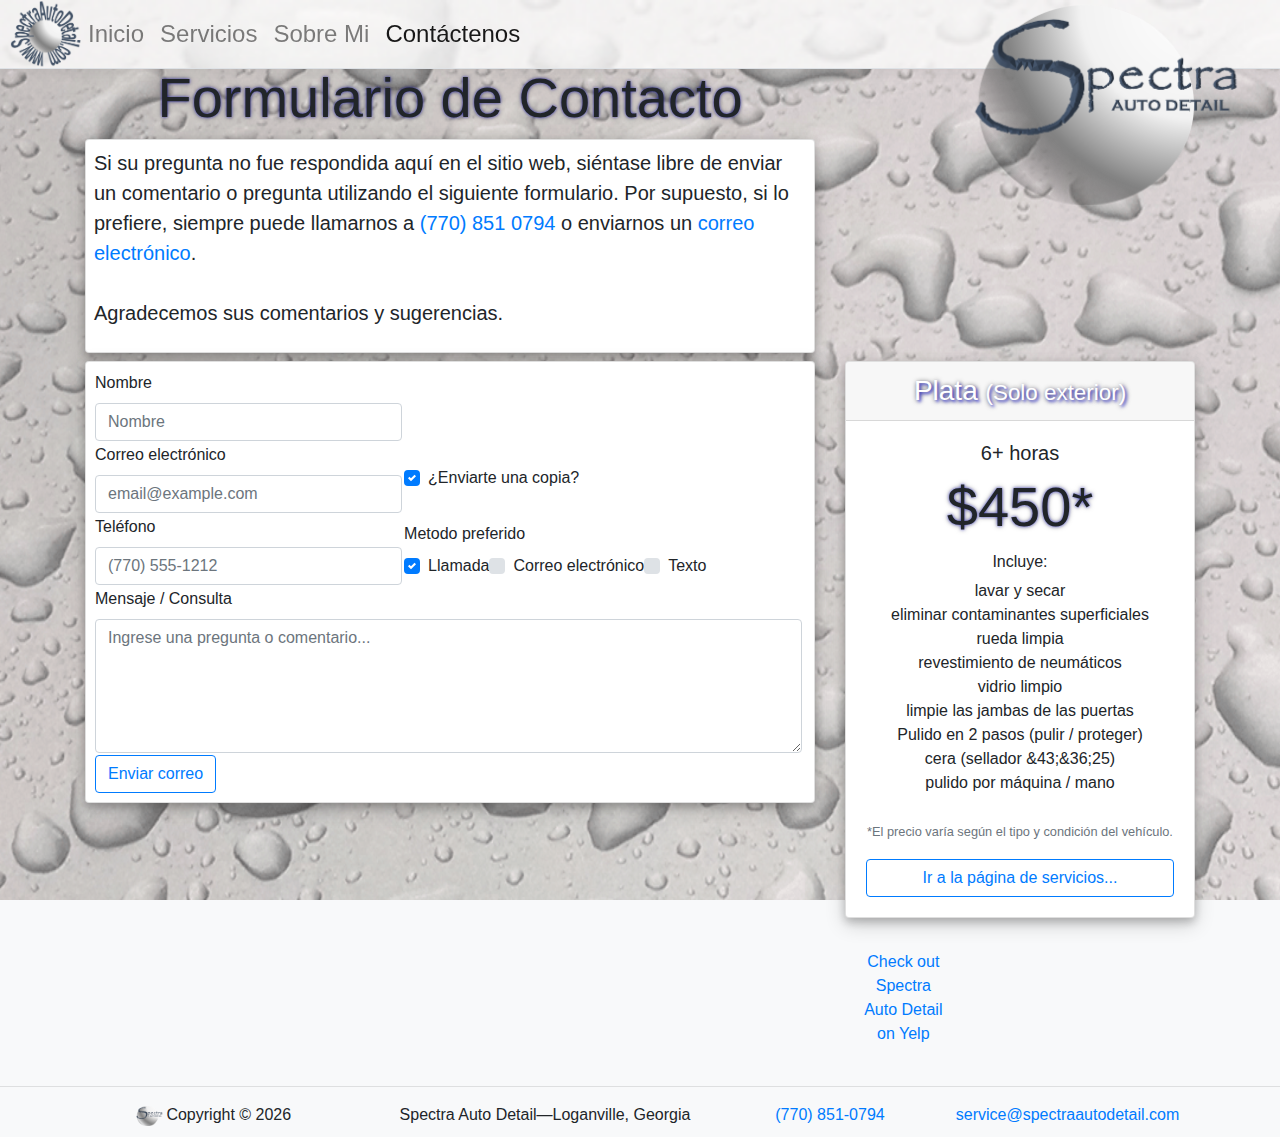
<file: es/contactenos.html>
<!doctype html>
<html lang="es">
   <head>
      <!-- Global site tag (gtag.js) - Google Analytics -->
      <script async src="https://www.googletagmanager.com/gtag/js?id=UA-119605106-1"></script>
      <script>
         window.dataLayer = window.dataLayer || [];
         function gtag() {
            dataLayer.push(arguments);
         }
         gtag('js', new Date());

         gtag('config', 'UA-119605106-1');
      </script>

      <meta charset="utf-8">
      <title>Spectra Auto Detail | Contáctenos</title>
      <meta name="description" content="Envíe sus comentarios o háganos una pregunta enviando nuestro formulario de contacto." />
      <meta name="keywords" content="contacto Spectra, Spectra retroalimentación, preguntas detalladas del automóvil" />
      <meta name="viewport" content="width=device-width, initial-scale=1.0, shrink-to-fit=no">
      <link rel="alternate" href="http://www.spectraautodetail.com/contact_us.html" hreflang="en-us" />
      <link rel="alternate" href="http://www.spectraautodetail.com/es/contactenos.html" hreflang="es-us" />
      <link rel="Canonical" href="http://www.spectraautodetail.com/es/contactenos.html" />
      <link rel="stylesheet" href="https://maxcdn.bootstrapcdn.com/bootstrap/4.0.0/css/bootstrap.min.css" integrity="sha384-Gn5384xqQ1aoWXA+058RXPxPg6fy4IWvTNh0E263XmFcJlSAwiGgFAW/dAiS6JXm" crossorigin="anonymous">
      <link href="../styles/newstyles.css" rel="stylesheet" type="text/css">
      <script src="https://apis.google.com/js/platform.js" async defer></script>
      <script>(function (d, s, id) {
      var js, fjs = d.getElementsByTagName(s)[0];
      if (d.getElementById(id))
         return;
      js = d.createElement(s);
      js.id = id;
      js.src = "//connect.facebook.net/en_US/sdk.js#xfbml=1&version=v2.3";
      fjs.parentNode.insertBefore(js, fjs);
   }(document, 'script', 'facebook-jssdk'));</script>
      <link rel="icon" type="image/png" href="../images/favicon.png">
   </head>

   <body class="bg-light" >
      <div id="fb-root"></div>
      <script>(function (d, s, id) {
            var js, fjs = d.getElementsByTagName(s)[0];
            if (d.getElementById(id))
               return;
            js = d.createElement(s);
            js.id = id;
            js.src = 'https://connect.facebook.net/en_US/sdk.js#xfbml=1&version=v3.0';
            fjs.parentNode.insertBefore(js, fjs);
         }(document, 'script', 'facebook-jssdk'));</script>

      <header>
         <nav id="navo" class="navbar navbar-expand-sm navbar-light fixed-top border-bottom box-shadow">
            <a class="navbar-brand" href="/es/"><img class="hovergrow" id="navologo" src="../images/www_spectraautodetail_com3.png" alt="Spectra Logo" style="height:70px"/></a>

            <button class="navbar-toggler" type="button" data-toggle="collapse" data-target="#navbarsDefault" aria-controls="navbarsDefault" aria-expanded="false" aria-label="Toggle navigation">
               <span class="navbar-toggler-icon"></span>
            </button>

            <div class="collapse navbar-collapse" id="navbarsDefault">
               <ul class="navbar-nav mr-auto">
                  <li class="nav-item">
                     <a class="nav-link" href="/es/">Inicio</a>
                  </li>
                 <li class="nav-item">
                     <a class="nav-link" href="servicios.html">Servicios</a>
                  </li>
                  <li class="nav-item">
                     <a class="nav-link" href="sobre_mi.html">Sobre Mi</a>
                  </li>
                  <li class="nav-item active">
                     <a class="nav-link" href="contactenos.html">Contáctenos</a>
                  </li>
                  <li class="nav-item d-none d-md-block" style="position:fixed;right:5px;top:5px;">
                     <img src="../images/SpectraLogo.png" alt="Spectra Auto Detail" id="title_rt_image" height="200" />
                  </li>
               </ul>
               <!--
              <form class="form-inline my-2 my-lg-0">
                <input class="form-control mr-sm-2" type="text" placeholder="Search" aria-label="Search">
                <button class="btn btn-outline-success my-2 my-sm-0" type="submit">Search</button>
              </form>
               -->
            </div>
         </nav>
      </header>
      <div class="container">
         <div class="row">
            <div class="py-2 col-sm-12 col-md-8">

               <h2 class="display-4 text-center">Formulario de Contacto</h2>
               <div class="card p-2 box-shadow"><p class="lead">Si su pregunta no fue respondida aquí en el sitio web, siéntase libre de enviar un comentario o pregunta utilizando el siguiente formulario. Por supuesto, si lo prefiere, siempre puede llamarnos a <a href="tel:7708510794">(770)&nbsp;851&nbsp;0794</a> o enviarnos un <a href ="mailto:service@spectraautodetail.com">correo electrónico</a>.<br>
                     <br>
                     Agradecemos sus comentarios y sugerencias.
                  </p></div>
            </div>



         </div>

         <div class="row">
            <div class="col-md-8">
               <form action="../scripts/mail.php" method='post' id='mailFormQuery' class="card p-2 box-shadow" enctype='multipart/form-data'>
                  <table><tr><td>
                           <label for="name">Nombre</label><input type="text" id="name" name="name" class="form-control" placeholder='Nombre'/>
                           <div id="invalid-name" class="error_msg"></div></td></tr>
                     <tr><td>
                           <label for="email">Correo electrónico</label><input type="email" id="email" name="email" class="form-control" placeholder='email@example.com'/>
                        </td><td>
                           <div class="custom-control custom-checkbox"><input type="checkbox" id="sendcopy" name="sendcopy" class="custom-control-input" value="true" checked /><label id="lblcc" class="custom-control-label" for="sendcopy">&iquest;Enviarte una copia?</label>
                              <div id="invalid-email" class="error_msg"></div></div>
                        </td>
                     </tr>

                     <tr>
                        <td><label for="phone">Teléfono</label><input type="tel" id="phone" name="phone" class="form-control" placeholder='(770) 555-1212'/>
                           <div id="invalid-phone" class="error_msg"></div>
                        </td>
                        <td>
                           <label for="prefs">Metodo preferido</label>

                           <div id="prefs" class="form-inline">
                              <div class="custom-control custom-checkbox col-xs-4"><input type="radio" name="prefcontact" id="call" value="Call" class="custom-control-input" checked><label for="call" class="custom-control-label">Llamada</label></div>
                              <div class="custom-control custom-checkbox col-xs-4"><input type="radio" name="prefcontact" id="emailr" value="Email" class="custom-control-input"><label for="emailr" class="custom-control-label">Correo electrónico</label></div>
                              <div class="custom-control custom-checkbox col-xs-4"><input type="radio" name="prefcontact" id="text" value="Text" class="custom-control-input"><label for="text" class="custom-control-label">Texto</label>
                              </div>
                           </div>
                        </td>


                     </tr>
                     <tr>
                        <td colspan="2"><label for="message">Mensaje / Consulta</label>
                           <textarea cols="27" rows="5" id="message" name="message" placeholder='Ingrese una pregunta o comentario...' class='form-control'></textarea>

                           <div id="invalid-message" class="error_msg"></div></td>
                     </tr>
                     <tr>
                        <td colspan="2"> <input type="submit" value="Enviar correo" id='submit_btn' name="submit" class="btn btn-outline-primary"/></td>
                        <td></td></tr>
                  </table>
               </form>
            </div>
            <div class="col-md-4 col-sm-8 offset-sm-2 offset-md-0 text-center">

               <div class="card box-shadow  pkg d-none d-sm-block" id="pkg-extsilver" >
                  <div class="card-header">
                     <h3 class="my-0 font-weight-normal">Plata <small>(Solo exterior)</small></h3>
                  </div>
                  <div class="card-body">
                     <h5>6&#43; horas</h5>
                     <h1 class="card-title pricing-card-title display-4">&#36;450&ast;</h1>

                     <ul class="list-unstyled mt-1 mb-4">
                        <li><h6>Incluye:</h6></li>
                        <li>lavar y secar</li>
                        <li>eliminar contaminantes superficiales</li>
                        <li>rueda limpia</li>
                        <li>revestimiento de neumáticos</li>
                        <li>vidrio limpio</li>
                        <li>limpie las jambas de las puertas</li>
                        <li>Pulido en 2 pasos (pulir / proteger)</li>
                        <li>cera (sellador &43;&36;25)</li>
                        <li>pulido por máquina / mano</li>
                     </ul>

                     <p class="card-text"><small class="text-muted">*El precio varía según el tipo y condición del vehículo.</small></p>
                     <a href="servicios.html" class="btn btn-outline-primary btn-block">Ir a la página de servicios...</a></div>
               </div>
               <div class="col-md-4 py-4 col-sm-8 offset-sm-2 offset-md-0 text-center ">
                  <div class="mt-2 text-center"><div class="shareables"><div class="fb-like" data-href="http://www.spectraautodetail.com" data-layout="button_count" data-action="like" data-size="small" data-show-faces="true" data-share="true" style="bottom:7px;"></div><div class="g-plusone" id="gplus" data-size="medium" data-annotation="bubble" data-href="http://www.spectraautodetail.com"></div>

                        <script src="https://apis.google.com/js/platform.js"></script>

                        <div class="g-ytsubscribe" data-channelid="UCGyaSssWYbga1t0cl4t8NUg" data-layout="default" data-count="hidden"></div>
                        <div id="yelp-biz-badge-yelp-LUSDIWPPS80VQbNUsvlOwA"><a href="http://yelp.com/biz/spectra-auto-detail-loganville?utm_medium=badge_small&amp;utm_source=biz_review_badge" target="_blank">Check out Spectra Auto Detail on Yelp</a></div>    <script>(function (d, t) {
      var g = d.createElement(t);
      var s = d.getElementsByTagName(t)[0];
      g.id = "yelp-biz-badge-script-yelp-LUSDIWPPS80VQbNUsvlOwA";
      g.src = "//yelp.com/biz_badge_js/en_US/yelp/LUSDIWPPS80VQbNUsvlOwA.js";
      s.parentNode.insertBefore(g, s);
   }(document, 'script'));</script>
                     </div>
                  </div>
               </div>
            </div>
         </div>
      </div>
      <hr/>
      <footer class="container text-center">
         <div class="row">
            <div class="col-xl-3 col-md-4"><img src="../images/SpectraLogo.png" height="20" alt="Spectra Logo"/>Copyright &copy;&nbsp;<script>document.write(new Date().getFullYear());</script></div><div class="col-xl-4 col-md-8">Spectra Auto Detail&mdash;Loganville, Georgia</div><div class="col-xl-2 col-md-4"><a href="tel:7708510794">(770)&nbsp;851-0794</a></div><div class="col-xl-3 col-md-8"><a href="mailto:service@spectraautodetail.com">service@spectraautodetail.com</a></div>
         </div></footer>
      <!-- Bootstrap core JavaScript
================================================== -->
      <!-- Placed at the end of the document so the pages load faster -->
      <script src="https://code.jquery.com/jquery-3.2.1.slim.min.js" integrity="sha384-KJ3o2DKtIkvYIK3UENzmM7KCkRr/rE9/Qpg6aAZGJwFDMVNA/GpGFF93hXpG5KkN" crossorigin="anonymous"></script>
      <script src="https://cdnjs.cloudflare.com/ajax/libs/popper.js/1.12.9/umd/popper.min.js" integrity="sha384-ApNbgh9B+Y1QKtv3Rn7W3mgPxhU9K/ScQsAP7hUibX39j7fakFPskvXusvfa0b4Q" crossorigin="anonymous"></script>
      <script src="https://maxcdn.bootstrapcdn.com/bootstrap/4.0.0/js/bootstrap.min.js" integrity="sha384-JZR6Spejh4U02d8jOt6vLEHfe/JQGiRRSQQxSfFWpi1MquVdAyjUar5+76PVCmYl" crossorigin="anonymous"></script>
      <script>
    // When the user scrolls down 50px from the top of the document, dims nav section and shrinks the logo
                   window.onscroll = function () {
                      scrollFunction()
                   };

                   function scrollFunction() {
                      if (document.body.scrollTop > 50 || document.documentElement.scrollTop > 50) {
                         document.getElementById("navo").style.opacity = ".3";
                         document.getElementById("title_rt_image").style.opacity = ".3";
                         document.getElementById("title_rt_image").style.height = "55px";
                         document.getElementById("title_rt_image").style.position = "fixed";
                         document.getElementById("title_rt_image").style.top = "5px";
                         document.getElementById("title_rt_image").style.right = "5px";
                      } else {
                         document.getElementById("navo").style.opacity = "1.0";
                         document.getElementById("title_rt_image").style.opacity = "1.0";
                         document.getElementById("title_rt_image").style.height = "200px";
                         document.getElementById("title_rt_image").style.position = "relative";
                         document.getElementById("title_rt_image").style.top = "auto";
                         document.getElementById("title_rt_image").style.right = "auto";
                      }
                   }

                   $("#navo").hover(function () {
                      $(this).css("opacity", "1.0");
                      $("#title_rt_image").css("opacity", "1.0");
                   },
                           function () {
                              if (document.body.scrollTop > 50 || document.documentElement.scrollTop > 50)
                              {
                                 $(this).css("opacity", ".3");
                                 $("#title_rt_image").css("opacity", ".3")
                              }
                           });

                   $("#title_rt_image").hover(function () {
                      $(this).css("opacity", "1.0");
                      $("#navo").css("opacity", "1.0");
                   },
                           function () {
                              if (document.body.scrollTop > 50 || document.documentElement.scrollTop > 50)
                              {
                                 $(this).css("opacity", ".3");
                                 $("#navo").css("opacity", ".3")
                              }
                           });
      </script>
   </body>
</html>
</file>
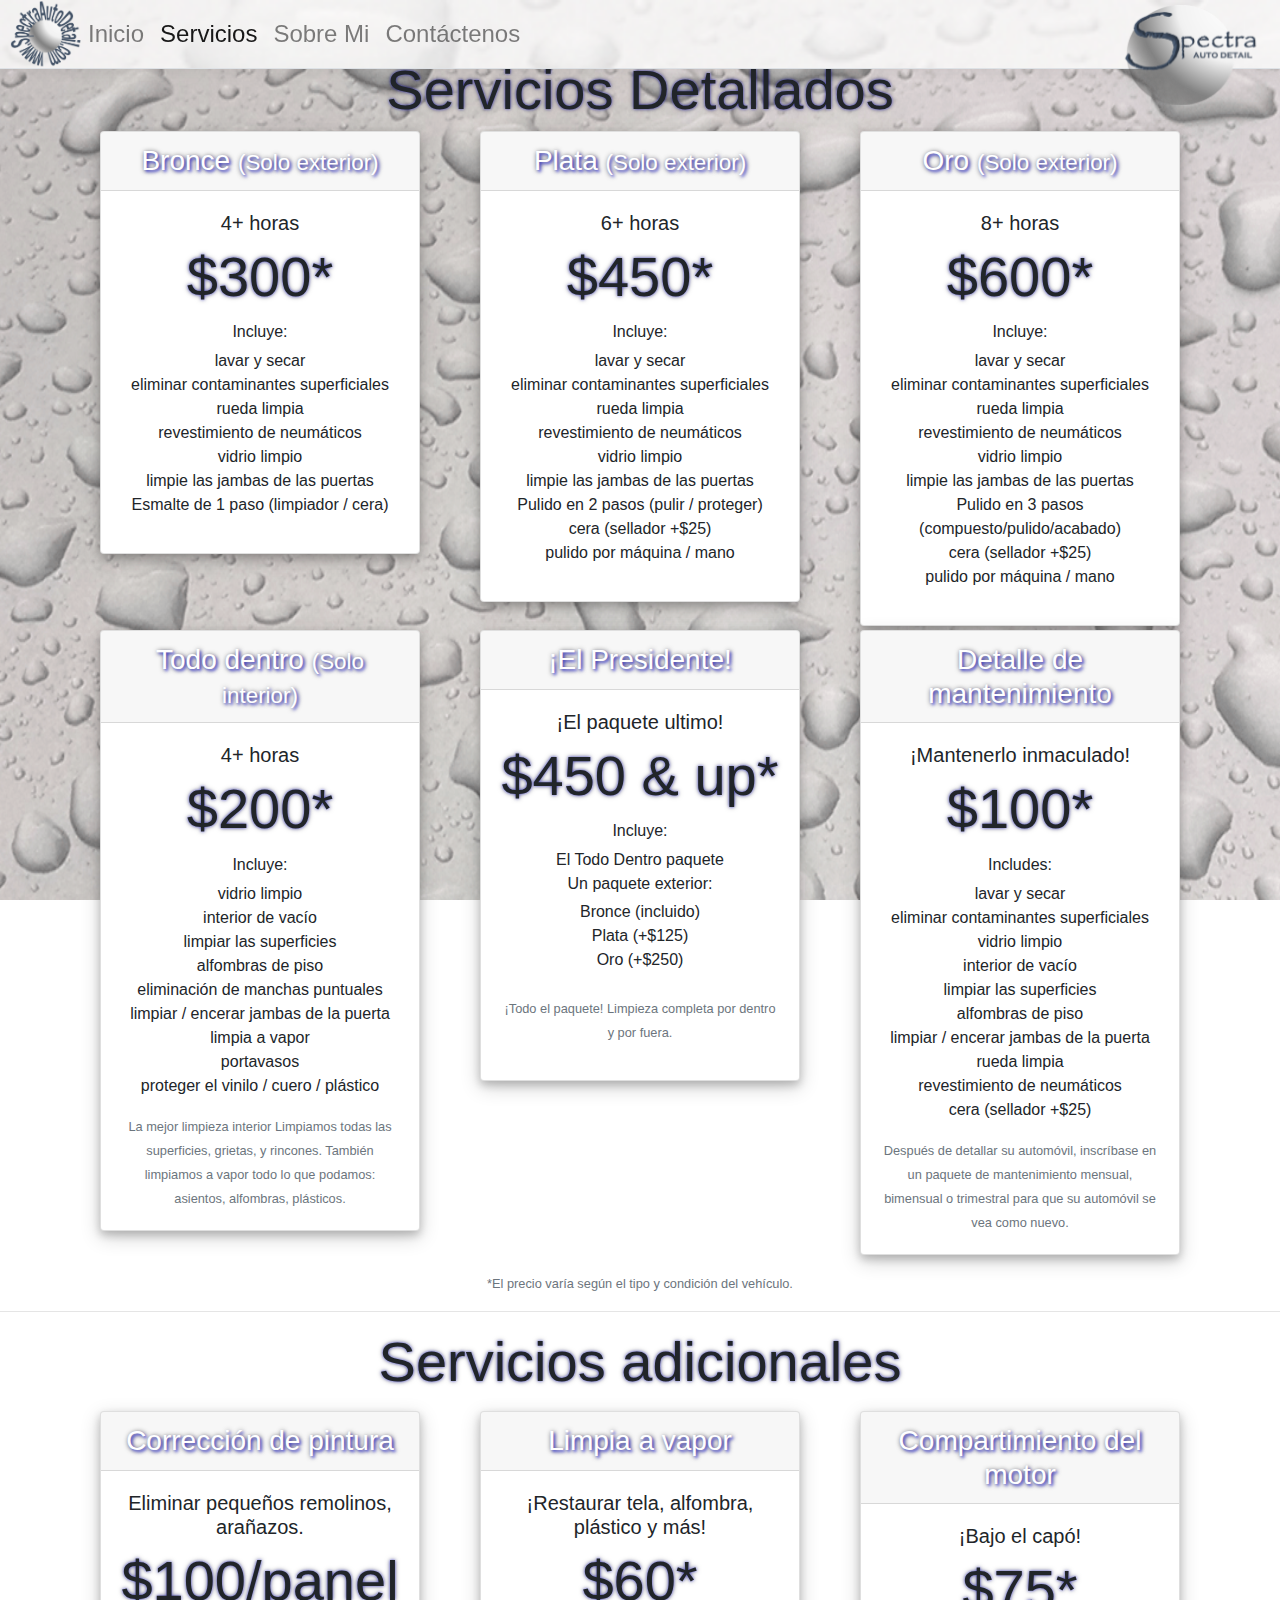
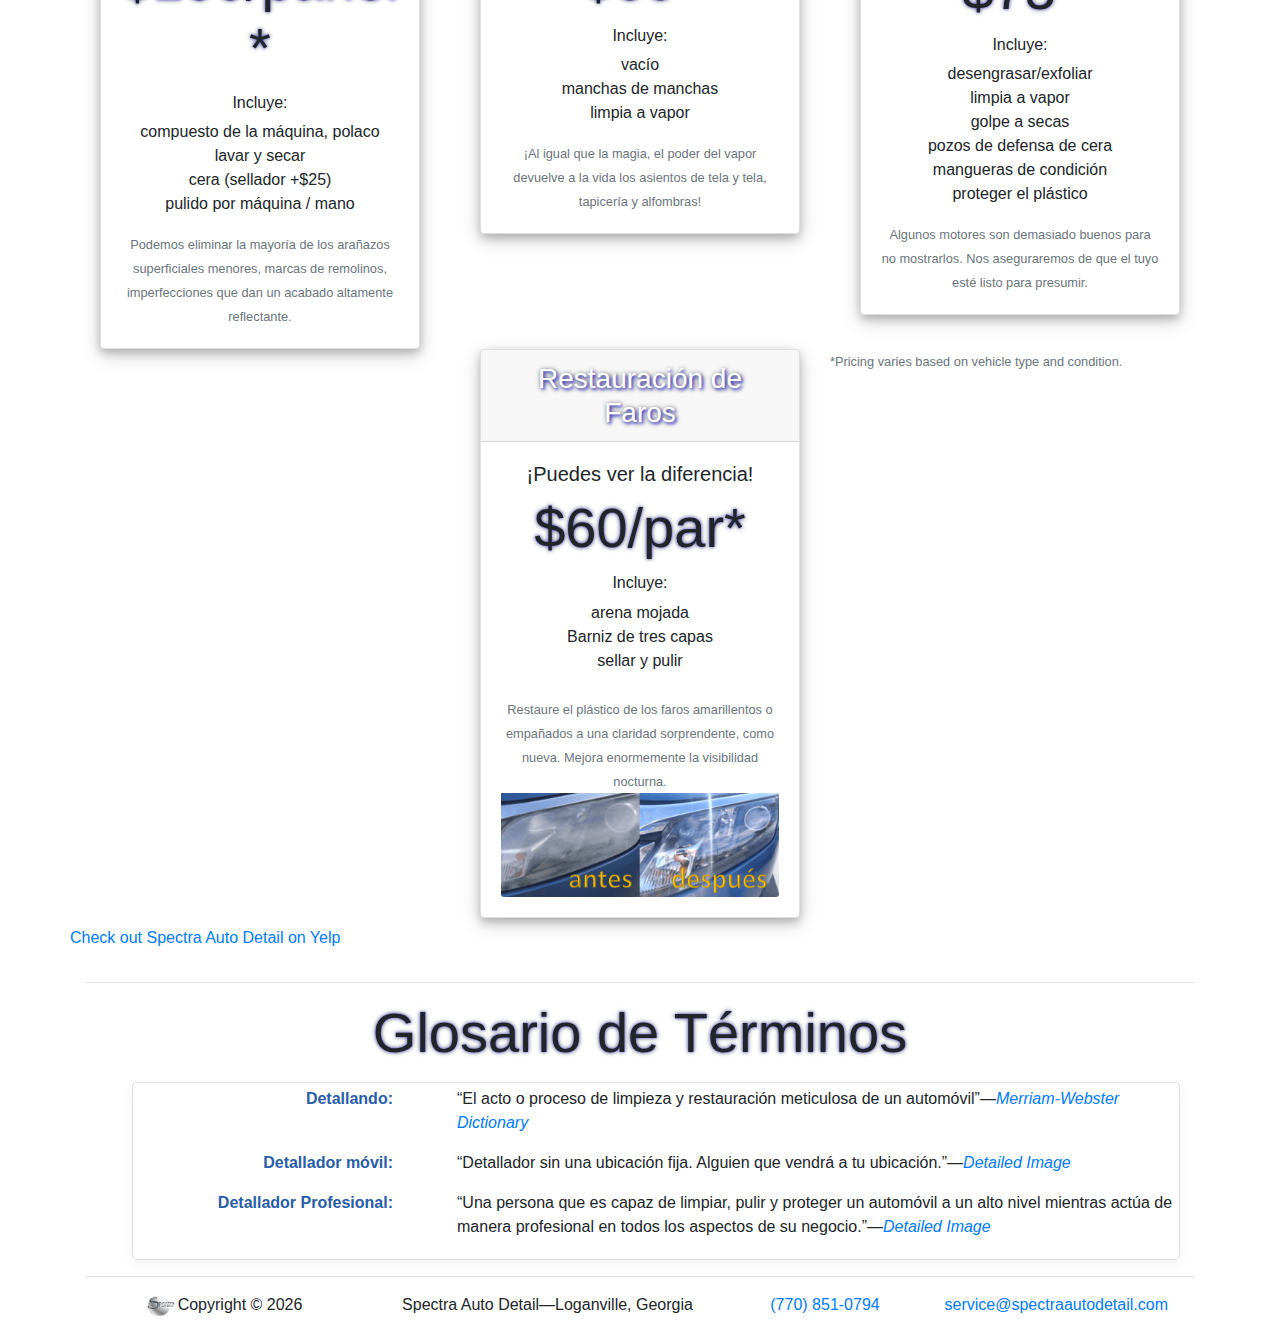
<file: es/servicios.html>
<!doctype html>
<html lang="es">
   <head>
      <!-- Global site tag (gtag.js) - Google Analytics -->
      <script async src="https://www.googletagmanager.com/gtag/js?id=UA-119605106-1"></script>
      <script>
         window.dataLayer = window.dataLayer || [];
         function gtag() {
            dataLayer.push(arguments);
         }
         gtag('js', new Date());

         gtag('config', 'UA-119605106-1');
      </script>

      <meta charset="utf-8">
      <title>Servicios de detalla | Spectra Auto Detail</title>
      <meta name="description" content="Nuestros paquetes de servicios enumerados son directrices y se pueden personalizar para satisfacer las necesidades de nuestros clientes." />
      <meta name="keywords" content="servicios de detalle de automóviles, auto detallando, detalles de automóviles, detalles de automóviles, lavado de automóviles, lavado y cera, basados en Gwinnett, lavado de autos, interior, pulido de autos" />
      <meta name="viewport" content="width=device-width, initial-scale=1.0, shrink-to-fit=no">
      <link rel="alternate" href="http://www.spectraautodetail.com/packages.html" hreflang="en-us" />
      <link rel="alternate" href="http://www.spectraautodetail.com/es/servicios.html" hreflang="es-us" />
      <link rel="Canonical" href="http://www.spectraautodetail.com/es/servicios.html" />
      <link rel="stylesheet" href="https://maxcdn.bootstrapcdn.com/bootstrap/4.0.0/css/bootstrap.min.css" integrity="sha384-Gn5384xqQ1aoWXA+058RXPxPg6fy4IWvTNh0E263XmFcJlSAwiGgFAW/dAiS6JXm" crossorigin="anonymous">
      <link href="../styles/newstyles.css" rel="stylesheet" type="text/css">
      <script src="https://apis.google.com/js/platform.js" async defer></script>
      <link rel="stylesheet" href="https://use.fontawesome.com/releases/v5.0.13/css/all.css" integrity="sha384-DNOHZ68U8hZfKXOrtjWvjxusGo9WQnrNx2sqG0tfsghAvtVlRW3tvkXWZh58N9jp" crossorigin="anonymous">
      <script>(function (d, s, id) {
      var js, fjs = d.getElementsByTagName(s)[0];
      if (d.getElementById(id))
         return;
      js = d.createElement(s);
      js.id = id;
      js.src = "//connect.facebook.net/en_US/sdk.js#xfbml=1&version=v2.3";
      fjs.parentNode.insertBefore(js, fjs);
   }(document, 'script', 'facebook-jssdk'));</script>
      <link rel="icon" type="image/png" href="../images/favicon.png">
      <!-- JSON-LD markup generated by Google Structured Data Markup Helper. --> <script type="application/ld+json"> [ { "@context" : "http://schema.org", "@type" : "Product", "name" : "Exterior Only - Bronze", "description" : "Includes:</P>\n <UL class=\"pkg-ul\">\n <LI>wash &amp; dry</LI>\n <LI>remove surface contaminants</LI>\n <LI>wheel clean</LI>\n <LI>tire dressing</LI>\n <LI>clean glass</LI>\n <LI>wipe door jambs</LI>\n <LI>1-step polish (cleaner/wax)", "offers" : { "@type" : "Offer", "price" : "300.00", "priceCurrency": "USD" } }, { "@context" : "http://schema.org", "@type" : "Product", "name" : "Deluxe Interior Clean", "description" : "The ultimate interior clean. We clean every surface, crevice, nook and cranny. We also steam clean everything that we can-seats, carpets, plastics.", "offers" : { "@type" : "Offer", "price" : "200.00", "priceCurrency": "USD" } }, { "@context" : "http://schema.org", "@type" : "Product", "name" : "Exterior Only - Silver", "description" : "Includes:</P>\n <UL class=\"pkg-ul\">\n <LI>wash &amp; dry</LI>\n <LI>remove surface contaminants</LI>\n <LI>wheel clean</LI>\n <LI>tire dressing</LI>\n <LI>clean glass</LI>\n <LI>wipe door jambs</LI>\n <LI>2-step polish (polish/protect)</LI>\n <LI>wax (sealant +$25)</LI>\n <LI>machine/hand buff", "offers" : { "@type" : "Offer", "price" : "450.00", "priceCurrency": "USD" } }, { "@context" : "http://schema.org", "@type" : "Product", "name" : "The Executive", "description" : "Includes:</P>\n <UL class=\"pkg-ul\">\n <LI>Deluxe Interior Clean</LI>\n <LI>Choose Exterior Package<UL>\n <LI>Bronze</LI>\n <LI>Silver (+$125)</LI>\n <LI>Gold (+$250)", "offers" : [ { "@type" : "Offer", "price" : "450.00", "priceCurrency": "USD" }, { "@type" : "Offer", "price" : "575.00", "priceCurrency": "USD" }, { "@type" : "Offer", "price" : "700.00", "priceCurrency": "USD" } ] }, { "@context" : "http://schema.org", "@type" : "Product", "name" : "Exterior Only - Gold", "description" : "Includes:</P>\n <UL class=\"pkg-ul\">\n <LI>wash &amp; dry</LI>\n <LI>remove surface contaminants</LI>\n <LI>wheel clean</LI>\n <LI>tire dressing</LI>\n <LI>clean glass</LI>\n <LI>wipe door jambs</LI>\n <LI>3-step polish (compound/polish/clean)</LI>\n <LI>wax (sealant +$25)</LI>\n <LI>machine/hand buff", "offers" : { "@type" : "Offer", "price" : "600.00", "priceCurrency": "USD" } }, { "@context" : "http://schema.org", "@type" : "Product", "name" : "Headlight Restoration", "image" : "http://www.spectraautodetail.com/images/fusion_bef_aft.png", "description" : "Restore yellowed or fogged headlamp plastic to amazing, like-new clarity. Greatly improves nighttime visibility and safety.", "offers" : { "@type" : "Offer", "price" : "75.00","priceCurrency": "USD" } }, { "@context" : "http://schema.org", "@type" : "Product", "name" : "Steam Clean", "description" : "Like magic, the power of steam brings cloth and fabric seats and upholstery and carpets back to life!", "offers" : [ { "@type" : "Offer", "price" : "50.00","priceCurrency": "USD" }, { "@type" : "Offer", "price" : "75.00", "priceCurrency": "USD" }, { "@type" : "Offer", "price" : "45.00", "priceCurrency": "USD"}, { "@type" : "Offer", "price" : "65.00","priceCurrency": "USD" } ] }, { "@context" : "http://schema.org", "@type" : "Product", "name" : "Minor paint correction", "description" : "We can remove most minor surface scratches, swirl marks, imperfections rendering a highly reflective finish.", "offers" : { "@type" : "Offer", "price" : "100.00","priceCurrency": "USD" } }, { "@context" : "http://schema.org", "@type" : "Product", "name" : "Under the Hood", "description" : "Some engines are too nice not to show. We&#39;ll make sure yours is ready to show off", "offers" : { "@type" : "Offer", "price" : "100.00", "priceCurrency": "USD" } } ] </script>
   </head>

   <body>
      <div id="fb-root"></div>
      <script>(function (d, s, id) {
            var js, fjs = d.getElementsByTagName(s)[0];
            if (d.getElementById(id))
               return;
            js = d.createElement(s);
            js.id = id;
            js.src = 'https://connect.facebook.net/en_US/sdk.js#xfbml=1&version=v3.0';
            fjs.parentNode.insertBefore(js, fjs);
         }(document, 'script', 'facebook-jssdk'));</script>
      <button onclick="topFunction()" id="toTopBtn" class="btn btn-outline-primary btn-circle" title="a la cima"><i class="fas fa-arrow-up"></i></button>
      <header>
         <nav id="navo" class="navbar navbar-expand-sm navbar-light fixed-top border-bottom box-shadow">
            <a class="navbar-brand" href="/es/"><img class="hovergrow" id="navologo" src="../images/www_spectraautodetail_com3.png" alt="Spectra Logo" style="height:70px;"/></a>

            <button class="navbar-toggler" type="button" data-toggle="collapse" data-target="#navbarsDefault" aria-controls="navbarsDefault" aria-expanded="false" aria-label="Toggle navigation">
               <span class="navbar-toggler-icon"></span>
            </button>

            <div class="collapse navbar-collapse" id="navbarsDefault">
               <ul class="navbar-nav mr-auto">
                  <li class="nav-item">
                     <a class="nav-link" href="/es/">Inicio</a>
                  </li>
               <li class="nav-item active">
                     <a class="nav-link" href="servicios.html">Servicios</a>
                  </li>
                  <li class="nav-item">
                     <a class="nav-link" href="sobre_mi.html">Sobre Mi</a>
                  </li>
  
                  <li class="nav-item">
                     <a class="nav-link" href="contactenos.html">Contáctenos</a>
                  </li>
                  <li class="nav-item d-none d-md-block" style="position:fixed;right:5px;top:5px;">
                     <img src="../images/SpectraLogo.png" alt="Spectra Auto Detail" id="title_rt_image" height="100" />
                  </li>
               </ul>
               <!--
              <form class="form-inline my-2 my-lg-0">
                <input class="form-control mr-sm-2" type="text" placeholder="Search" aria-label="Search">
                <button class="btn btn-outline-success my-2 my-sm-0" type="submit">Search</button>
              </form>
               -->
            </div>
         </nav>
      </header>
      <div class="container">
         <div class="text-center">
            <h1 class="display-4">Servicios Detallados</h1>
         </div>
         <div class="row">
            <div class="col-12">
               <div class="card-deck mb-3 text-center">
                  <div class="col-lg-4 col-md-6">
                     <div class="card box-shadow" id="pkg-extbronze" >
                        <div class="card-header">
                           <h3 class="my-0 font-weight-normal">Bronce <small>(Solo exterior)</small>
                           </h3>
                        </div>
                        <div class="card-body">
                           <h5>4&#43; horas</h5>
                           <h2 class="display-4 card-title pricing-card-title">&#36;300&ast;</h2>

                           <ul class="list-unstyled mt-1 mb-3">
                              <li><h6>Incluye:</h6></li>
                              <li>lavar y secar</li>
                              <li>eliminar contaminantes superficiales</li>
                              <li>rueda limpia</li>
                              <li>revestimiento de neumáticos</li>
                              <li>vidrio limpio</li>
                              <li>limpie las jambas de las puertas</li>
                              <li>Esmalte de 1 paso (limpiador / cera)</li>
                           </ul></div>
                     </div>
                  </div>

                  <div class="col-lg-4 col-md-6 mb-1">
                     <div class="card box-shadow" id="pkg-extsilver" >
                        <div class="card-header">
                           <h3 class="my-0 font-weight-normal">Plata <small>(Solo exterior)</small></h3>
                        </div>
                        <div class="card-body">
                           <h5>6&#43; horas</h5>
                           <h1 class="card-title pricing-card-title display-4">&#36;450&ast;</h1>

                           <ul class="list-unstyled mt-1 mb-3">
                              <li><h6>Incluye:</h6></li>
                              <li>lavar y secar</li>
                              <li>eliminar contaminantes superficiales</li>
                              <li>rueda limpia</li>
                              <li>revestimiento de neumáticos</li>
                              <li>vidrio limpio</li>
                              <li>limpie las jambas de las puertas</li>
                              <li>Pulido en 2 pasos (pulir / proteger)</li>
                              <li>cera (sellador &#43;&#36;25)</li>
                              <li>pulido por máquina / mano</li>
                           </ul>
                        </div>
                     </div>
                  </div>



                  <div class="col-lg-4 col-md-6 mb-1">
                     <div class="card box-shadow" id="pkg-extgold" >
                        <div class="card-header">
                           <h3 class="my-0 font-weight-normal">Oro <small>(Solo exterior)</small></h3>
                        </div>
                        <div class="card-body">
                           <h5>8&#43; horas</h5>
                           <h2 class="display-4 card-title pricing-card-title">&#36;600&ast;</h2>

                           <ul class="list-unstyled mt-1 mb-3">
                              <li><h6>Incluye:</h6></li>
                              <li>lavar y secar</li>
                              <li>eliminar contaminantes superficiales</li>
                              <li>rueda limpia</li>
                              <li>revestimiento de neumáticos</li>
                              <li>vidrio limpio</li>
                              <li>limpie las jambas de las puertas</li>
                              <li>Pulido en 3 pasos (compuesto/pulido/acabado)</li>
                              <li>cera (sellador &#43;&#36;25)</li>
                              <li>pulido por máquina / mano</li>
                           </ul>
                        </div>
                     </div>
                  </div>


                  <div class="col-lg-4 col-md-6">
                     <div class="card box-shadow" id="pkg-interior" >
                        <div class="card-header">
                           <h3 class="my-0 font-weight-normal">Todo dentro <small>(Solo interior)</small></h3>
                        </div>
                        <div class="card-body">
                           <h5>4&#43; horas</h5>
                           <h2 class="display-4 card-title pricing-card-title">&#36;200&ast;</h2>

                           <ul class="list-unstyled mt-1 mb-3">
                              <li><h6>Incluye:</h6></li>
                              <li>vidrio limpio</li>
                              <li>interior de vacío</li>
                              <li>limpiar las superficies</li>
                              <li>alfombras de piso</li>
                              <li>eliminación de manchas puntuales</li>
                              <li>limpiar / encerar jambas de la puerta</li>
                              <li>limpia a vapor</li>
                              <li>portavasos</li>
                              <li>proteger el vinilo / cuero / plástico</li>
                           </ul>
                           <small class="text-muted">La mejor limpieza interior Limpiamos todas las superficies, grietas, y rincones. También limpiamos a vapor todo lo que podamos: asientos, alfombras, plásticos.</small>
                        </div>
                     </div>
                  </div>

                  <div class="col-lg-4 col-md-6">
                     <div class="card box-shadow" id="pkg-executive" >
                        <div class="card-header">
                           <h3 class="my-0 font-weight-normal">&iexcl;El Presidente!</h3>
                        </div>
                        <div class="card-body">
                           <h5>&iexcl;El paquete ultimo!</h5>
                           <h2 class="display-4 card-title pricing-card-title">&#36;450 &amp; up&ast;</h2>

                           <ul class="list-unstyled mt-1 mb-3">
                              <li><h6>Incluye:</h6></li>
                              <li>El Todo Dentro paquete</li>
                              <li>Un paquete exterior:<ul class="list-unstyled mt-1 mb-4">
                                    <li>Bronce (incluido)</li>
                                    <li>Plata (&#43;&#36;125)</li>
                                    <li>Oro (&#43;&#36;250)</li>
                                 </ul>
                                 <small class="text-muted">¡Todo el paquete! Limpieza completa por dentro y por fuera.</small>
                                 </div>
                                 </div>
                                 </div>

                                 <div class="col-lg-4 col-md-6">
                                    <div class="card box-shadow" id="pkg-maintenance" >
                                       <div class="card-header">
                                          <h3 class="my-0 font-weight-normal">Detalle de mantenimiento</h3>
                                       </div>
                                       <div class="card-body">
                                          <h5>&iexcl;Mantenerlo inmaculado!</h5>
                                          <h2 class="display-4 card-title pricing-card-title">&#36;100&ast;</h2>
                                          <ul class="list-unstyled mt-1 mb-3">
                                             <li><h6>Includes:</h6></li>
                                             <li>lavar y secar</li>
                                             <li>eliminar contaminantes superficiales</li>
                                             <li>vidrio limpio</li>
                                             <li>interior de vacío</li>
                                             <li>limpiar las superficies</li>
                                             <li>alfombras de piso</li>
                                             <li>limpiar / encerar jambas de la puerta</li>
                                             <li>rueda limpia</li>
                                             <li>revestimiento de neumáticos</li>
                                             <li>cera (sellador &#43;&#36;25)</li>
                                          </ul>
                                          <small class="text-muted">Después de detallar su automóvil, inscríbase en un paquete de mantenimiento mensual, bimensual o trimestral para que su automóvil se vea como nuevo.</small>
                                       </div>
                                    </div>
                                 </div>
                                 </div>
                                 <div class="text-center"><small class="text-muted">&ast;El precio varía según el tipo y condición del vehículo.</small></div>

                                 </div>             
                                 </div>

                                 </div>

                                 <div id="separator-line"><hr/></div>
                                 <div class="container">
                                    <p class="display-4 text-center">Servicios adicionales</p>
                                    <div class="row">
                                       <div class="col-12">
                                          <div class="card-deck mb-3 text-center">
                                             <div class="col-lg-4 col-md-6">
                                                <div class="card box-shadow" id="pkg-paint" >
                                                   <div class="card-header">
                                                      <h3 class="my-0 font-weight-normal">Corrección de pintura</h3>
                                                   </div>
                                                   <div class="card-body">
                                                      <h5>Eliminar pequeños remolinos, arañazos.</h5>
                                                      <h2 class="display-4 card-title pricing-card-title">&#36;100&#47;panel&ast;</h2>
                                                      <ul class="list-unstyled mt-1 mb-3">
                                                         <li><h6>Incluye:</h6></li>
                                                         <li>compuesto de la máquina, polaco</li>
                                                         <li>lavar y secar</li>
                                                         <li>cera (sellador &#43;&#36;25)</li>
                                                         <li>pulido por máquina / mano</li>
                                                      </ul>
                                                      <small class="text-muted">Podemos eliminar la mayoría de los arañazos superficiales menores, marcas de remolinos, imperfecciones que dan un acabado altamente reflectante.</small>
                                                   </div>
                                                </div>
                                             </div>

                                             <div class="col-lg-4 col-md-6">
                                                <div class="card box-shadow" id="pkg-steam" >
                                                   <div class="card-header">
                                                      <h3 class="my-0 font-weight-normal">Limpia a vapor</h3>
                                                   </div>
                                                   <div class="card-body">
                                                      <h5>&iexcl;Restaurar tela, alfombra, plástico y más!</h5>
                                                      <h2 class="display-4 card-title pricing-card-title">&#36;60&ast;</h2>
                                                      <ul class="list-unstyled mt-1 mb-3">
                                                         <li><h6>Incluye:</h6></li>
                                                         <li>vacío</li>
                                                         <li>manchas de manchas</li>
                                                         <li>limpia a vapor</li>
                                                      </ul>
                                                      <small class="text-muted">&iexcl;Al igual que la magia, el poder del vapor devuelve a la vida los asientos de tela y tela, tapicería y alfombras!</small>
                                                   </div>
                                                </div>
                                             </div>



                                             <div class="col-lg-4 col-md-6">
                                                <div class="card box-shadow" id="pkg-engine" >
                                                   <div class="card-header">
                                                      <h3 class="my-0 font-weight-normal">Compartimiento del motor</h3>
                                                   </div>
                                                   <div class="card-body">
                                                      <h5>&iexcl;Bajo el capó!</h5>
                                                      <h2 class="display-4 card-title pricing-card-title">&#36;75&ast;</h2>
                                                      <ul class="list-unstyled mt-1 mb-3">
                                                         <li><h6>Incluye:</h6></li>
                                                         <li>desengrasar/exfoliar</li>
                                                         <li>limpia a vapor</li>
                                                         <li>golpe a secas</li>
                                                         <li>pozos de defensa de cera</li>
                                                         <li>mangueras de condición</li>
                                                         <li>proteger el plástico</li>
                                                      </ul>
                                                      <small class="text-muted">Algunos motores son demasiado buenos para no mostrarlos. Nos aseguraremos de que el tuyo esté listo para presumir.</small>
                                                   </div>
                                                </div>
                                             </div>

                                             <div class="col-lg-4 col-md-6 offset-lg-4">
                                                <div class="card box-shadow" id="pkg-headlights" >
                                                   <div class="card-header">
                                                      <h3 class="my-0 font-weight-normal">Restauración de Faros</h3>
                                                   </div>
                                                   <div class="card-body">
                                                      <h5>&iexcl;Puedes ver la diferencia!</h5>
                                                      <h2 class="display-4 card-title pricing-card-title">&#36;60/par&ast;</h2>

                                                      <ul class="list-unstyled mt-1 mb-4">
                                                         <li><h6>Incluye:</h6></li>
                                                         <li>arena mojada</li>
                                                         <li>Barniz de tres capas</li>
                                                         <li>sellar y pulir</li>
                                                      </ul>
                                                      <small class="text-muted">Restaure el plástico de los faros amarillentos o empañados a una claridad sorprendente, como nueva. Mejora enormemente la visibilidad nocturna.</small>

                                                      <img class="card-img-bottom" src="../images/fusion_ant_des_es.png" alt="Headlight Restoration">
                                                   </div> </div>
                                             </div>         <div class="text-center"><small class="text-muted">&ast;Pricing varies based on vehicle type and condition.</small></div>
                                             <div class="mt-2 text-center"><div class="shareables"><div class="fb-like" data-href="http://www.spectraautodetail.com" data-layout="button_count" data-action="like" data-size="small" data-show-faces="true" data-share="true" style="bottom:7px;"></div><div class="g-plusone" id="gplus" data-size="medium" data-annotation="bubble" data-href="http://www.spectraautodetail.com"></div>

                                                   <script src="https://apis.google.com/js/platform.js"></script>

                                                   <div class="g-ytsubscribe" data-channelid="UCGyaSssWYbga1t0cl4t8NUg" data-layout="default" data-count="hidden"></div>
                                                   <div id="yelp-biz-badge-yelp-LUSDIWPPS80VQbNUsvlOwA"><a href="http://yelp.com/biz/spectra-auto-detail-loganville?utm_medium=badge_small&amp;utm_source=biz_review_badge" target="_blank">Check out Spectra Auto Detail on Yelp</a></div>    <script>(function (d, t) {
      var g = d.createElement(t);
      var s = d.getElementsByTagName(t)[0];
      g.id = "yelp-biz-badge-script-yelp-LUSDIWPPS80VQbNUsvlOwA";
      g.src = "//yelp.com/biz_badge_js/en_US/yelp/LUSDIWPPS80VQbNUsvlOwA.js";
      s.parentNode.insertBefore(g, s);
   }(document, 'script'));</script>
                                                </div>
                                             </div>
                                          </div>
                                       </div>
                                    </div>


                                    <div id="separator-line" class=""><hr/></div>  
                                    <div class="container">
                                       <p class="display-4 text-center">Glosario de Términos</p>
                                       <dl class="box-shadow img-thumbnail">

                                          <dt>Detallando</dt>
                                          <dd><q>El acto o proceso de limpieza y restauración meticulosa de un automóvil</q>&mdash;<cite><a href="https://www.merriam-webster.com/dictionary/detailing" target="_blank">Merriam-Webster Dictionary</a></cite></dd>
                                          <dt>Detallador móvil</dt>
                                          <dd><q>Detallador sin una ubicación fija. Alguien que vendrá a tu ubicación.</q>&mdash;<cite><a href="https://www.detailedimage.com/Auto-Detailing-Guide/Dictionary/Mobile-Detailer/" target="_blank">Detailed Image</a></cite></dd>
                                          <dt>Detallador Profesional</dt>
                                          <dd><q>Una persona que es capaz de limpiar, pulir y proteger un automóvil a un alto nivel mientras actúa de manera profesional en todos los aspectos de su negocio.</q>&mdash;<cite><a href="https://www.detailedimage.com/Auto-Detailing-Guide/Dictionary/Professional-Detailer/" target="_blank">Detailed Image</a></cite></dd>

                                       </dl>
                                       <dl id="glossary" class="box-shadow img-thumbnail d-none">

                                          <dt>Todo en uno (AIO)</dt>
                                          <dd><q>Un producto destinado a no solo limpiar, sino agregar brillo y protección en un solo paso</q>&mdash;<cite><a href="https://www.detailedimage.com/Auto-Detailing-Guide/Dictionary/All-in-One/" target="_blank">Detailed Image</a></cite></dd>
                                          <dt>Carnuba</dt>
                                          <dd><q>Un tipo de cera, comúnmente proveniente de Brasil, que se mezcla con otros ingredientes para formar una pasta o cera automotriz líquida.</q>&mdash;<cite><a href="https://www.detailedimage.com/Auto-Detailing-Guide/Dictionary/Carnuba/" target="_blank">Detailed Image</a></cite></dd>
                                          <dt>Clay Bar</dt>
                                          <dd><q>Una barra sintética blanda y maleable que puede eliminar la contaminación de superficies automotrices lisas y no porosas (es decir, vidrio, capa transparente). Debe rociar lubricante de arcilla en la superficie de antemano para que la barra se deslice sobre la superficie de forma segura.</q>&mdash;<cite><a href="https://www.detailedimage.com/Auto-Detailing-Guide/Dictionary/Clay-Bar/" target="_blank">Detailed Image</a></cite></dd>
                                          <dt>Cera limpia</dt>
                                          <dd><q>Un tipo de cera que contiene un limpiador de pintura química para eliminar defectos de superficie muy pequeños y acumulación de contaminantes mientras deja una capa de protección al mismo tiempo.</q>&mdash;<cite><a href="https://www.detailedimage.com/Auto-Detailing-Guide/Dictionary/Cleaner-Wax/" target="_blank">Detailed Image</a></cite></dd>
                                          <dt>Compuesto</dt>
                                          <dd><q>Una pasta o crema que contiene partículas abrasivas agresivas diseñadas para eliminar rápidamente defectos notables en la pintura o la capa transparente.</q>&mdash;<cite><a href="https://www.detailedimage.com/Auto-Detailing-Guide/Dictionary/Compound/" target="_blank">Detailed Image</a></cite></dd>
                                          <dt>Contaminante</dt>
                                          <dd><q>Cualquier partícula extraña descansada, incrustada o adherida a cualquier parte de un vehículo que idealmente se eliminaría al limpiar.</q>&mdash;<cite><a href="https://www.detailedimage.com/Auto-Detailing-Guide/Dictionary/Contaminant/" target="_blank">Detailed Image</a></cite></dd>
                                          <dt>Cutting</dt>
                                          <dd><q>Removing the top layer of paint or clear coat via polishing or compounding. This is done most effectively with a buffer.</q>&mdash;<cite><a href="https://www.detailedimage.com/Auto-Detailing-Guide/Dictionary/Cutting/" target="_blank">Detailed Image</a></cite></dd>
                                          <dt>Dressing</dt>
                                          <dd><q>A product designed to moisturize and protect rubber, plastic, or vinyl surfaces which may also contain ingredients to leave some level of gloss behind.</q>&mdash;<cite><a href="https://www.detailedimage.com/Auto-Detailing-Guide/Dictionary/Dressing/" target="_blank">Detailed Image</a></cite></dd>
                                          <dt>Dual Action (DA) Buffer</dt>
                                          <dd><q>Refers to a polisher which both oscillates and rotates in order to remove paint defects or apply protection. Generally considered more user friendly than a direct drive rotary polisher.</q>&mdash;<cite><a href="https://www.detailedimage.com/Auto-Detailing-Guide/Dictionary/Dual-Action-Buffer/" target="_blank">Detailed Image</a></cite></dd>
                                          <dt>Engine Bay</dt>
                                          <dd><q>The compartment of a vehicle containing the engine and other mechanical components such as the alternator, air cleaner, battery, etc.</q>&mdash;<cite><a href="https://www.detailedimage.com/Auto-Detailing-Guide/Dictionary/Engine-Bay/" target="_blank">Detailed Image</a></cite></dd>
                                          <dt>Finishing</dt>
                                          <dd><q>The final step in the paint correction process, intended to remove any remaining fine surface defects or haze.</q>&mdash;<cite><a href="https://www.detailedimage.com/Auto-Detailing-Guide/Dictionary/Finishing/" target="_blank">Detailed Image</a></cite></dd>
                                          <dt>Fish Eye</dt>
                                          <dd><q>A type of defect caused by contamination left on a surface during the painting process.</q>&mdash;<cite><a href="https://www.detailedimage.com/Auto-Detailing-Guide/Dictionary/Fish-Eye/" target="_blank">Detailed Image</a></cite></dd>
                                          <dt>Glaze</dt>
                                          <dd><q>A product containing a mixture of oils and solids designed to feed porous single stage finishes and/or temporarily mask minor surface defects in order to provide a high gloss finish.</q>&mdash;<cite><a href="https://www.detailedimage.com/Auto-Detailing-Guide/Dictionary/Glaze/" target="_blank">Detailed Image</a></cite></dd>
                                          <dt>Gloss</dt>
                                          <dd><q>An objective measurement of the "shine" of a paint finish, typically representative of reflective clarity.</q>&mdash;<cite><a href="https://www.detailedimage.com/Auto-Detailing-Guide/Dictionary/Gloss/" target="_blank">Detailed Image</a></cite></dd>
                                          <dt>Haze</dt>
                                          <dd><q>Lacking clarity, usually describing the appearance of the clear coat. A common effect of aggressive machine polishing that can be removed with a finer pad and polish combination.</q>&mdash;<cite><a href="https://www.detailedimage.com/Auto-Detailing-Guide/Dictionary/Haze/" target="_blank">Detailed Image</a></cite></dd>
                                          <dt>Industrial Fallout</dt>
                                          <dd><q>Also known as rail rust, embedded iron particles in the surface of the paint.</q>&mdash;<cite><a href="https://www.detailedimage.com/Auto-Detailing-Guide/Dictionary/Industrial-Fallout/" target="_blank">Detailed Image</a></cite></dd>
                                          <dt>Leather Conditioner</dt>
                                          <dd><q>A lotion-like product designed to feed a leather hyde with oils to keep it soft and supple, and prevent cracks or rotting.</q>&mdash;<cite><a href="https://www.detailedimage.com/Auto-Detailing-Guide/Dictionary/Leather-Conditioner/" target="_blank">Detailed Image</a></cite></dd>
                                          <dt>LSP</dt>
                                          <dd><q>Last Step Protection; the final step you take to protect the paint.</q>&mdash;<cite><a href="https://www.detailedimage.com/Auto-Detailing-Guide/Dictionary/LSP/" target="_blank">Detailed Image</a></cite></dd>      
                                          <dt>Microfiber</dt>
                                          <dd><q>Fabric produced from a blend of fine synthetic fibers (typically polyester/polyamide), designed to provide superior moisture wicking and surface cleaning.</q>&mdash;<cite><a href="https://www.detailedimage.com/Auto-Detailing-Guide/Dictionary/Microfiber/" target="_blank">Detailed Image</a></cite></dd>
                                          <dt>Orange Peel</dt>
                                          <dd><q>A slightly bumpy painted surface that resembles the texture of an orange's exterior skin.</q>&mdash;<cite><a href="https://www.detailedimage.com/Auto-Detailing-Guide/Dictionary/Orange-Peel/" target="_blank">Detailed Image</a></cite></dd>
                                          <dt>One Step Polish</dt>
                                          <dd><q>A single polishing step to correct defects in the paint or clear coat. </q>&mdash;<cite><a href="https://www.detailedimage.com/Auto-Detailing-Guide/Dictionary/One-Step-Polish/" target="_blank">Detailed Image</a></cite></dd>
                                          <dt>Overspray</dt>
                                          <dd><q>Airborne particulates generated during the application of a sprayed paint or coating which bond to unintended surfaces.</q>&mdash;<cite><a href="https://www.detailedimage.com/Auto-Detailing-Guide/Dictionary/Overspray/" target="_blank">Detailed Image</a></cite></dd>
                                          <dt>Oxidation</dt>
                                          <dd><q>The result of a porous material becoming dry and/or brittle due to prolonged exposure to sun and air. Often manifests itself as a dull, chalky appearance on the surface of clear coat, paint, rubber, etc.</q>&mdash;<cite><a href="https://www.detailedimage.com/Auto-Detailing-Guide/Dictionary/Oxidation/" target="_blank">Detailed Image</a></cite></dd>
                                          <dt>Polish</dt>
                                          <dd><q>A liquid or paste with suspended abrasive particles intended to remove mild to moderate defects from a surface and refining its finish.</q>&mdash;<cite><a href="https://www.detailedimage.com/Auto-Detailing-Guide/Dictionary/Polish/" target="_blank">Detailed Image</a></cite></dd>
                                          <dt>Quick Detailer</dt>
                                          <dd><q>A liquid product designed to add lubricity between a towel and surface, allowing the safe removal of dust or oils on a surface. These products may also contain gloss enhancers or some protection.</q>&mdash;<cite><a href="https://www.detailedimage.com/Auto-Detailing-Guide/Dictionary/Quick-Detailer/" target="_blank">Detailed Image</a></cite></dd>
                                          <dt>Rail Dust</dt>
                                          <dd><q>Red or rust color spots on the finish that can penetrate deep into the clear. Caused from transport or embedded brake dust.</q>&mdash;<cite><a href="https://www.detailedimage.com/Auto-Detailing-Guide/Dictionary/Rail-Dust/" target="_blank">Detailed Image</a></cite></dd>
                                          <dt>Rinseless Shampoo (Wash)</dt>
                                          <dd><q>A type of shampoo that is typically low sudsing and high in polymers to provide lubricity without the need to flush away excess residue with water.</q>&mdash;<cite><a href="https://www.detailedimage.com/Auto-Detailing-Guide/Dictionary/Rinseless-Shampoo/" target="_blank">Detailed Image</a></cite></dd>
                                          <dt>RIDS</dt>
                                          <dd><q>Random Isolated Deep Scratches; random in the fact that there is no "pattern" to the scratches.</q>&mdash;<cite><a href="https://www.detailedimage.com/Auto-Detailing-Guide/Dictionary/RIDS/" target="_blank">Detailed Image</a></cite></dd>
                                          <dt>Sealant</dt>
                                          <dd><q>A type of synthetic protectant, usually polymer or resin based, with durability that is usually longer than that of a wax, but less than that of a coating. It also enhances the appearance of paint.</q>&mdash;<cite><a href="https://www.detailedimage.com/Auto-Detailing-Guide/Dictionary/Sealant/" target="_blank">Detailed Image</a></cite></dd>
                                          <dt>Semi-Permanent Coating</dt>
                                          <dd><q>A strong, cross-linked film that is typically based on strong base elements (e.g. silica, ceramic) which is more resistant to degradation than a sealant or wax.</q>&mdash;<cite><a href="https://www.detailedimage.com/Auto-Detailing-Guide/Dictionary/Semi-Permanent-Coating/" target="_blank">Detailed Image</a></cite></dd>
                                          <dt>Shine</dt>
                                          <dd><q>A subjective term typically used to describe a surface with high gloss and reflective properties.</q>&mdash;<cite><a href="https://www.detailedimage.com/Auto-Detailing-Guide/Dictionary/Shine/" target="_blank">Detailed Image</a></cite></dd>
                                          <dt>Steam Cleaner / Steamer</dt>
                                          <dd><q>A tool that uses a boiler to generate pressurized, high temperature water vapor which can be used to clean or emulsify soluble substances with minimal saturation. Also useful to destroy mold spores and bacteria.</q>&mdash;<cite><a href="https://www.detailedimage.com/Auto-Detailing-Guide/Dictionary/Steamer/" target="_blank">Detailed Image</a></cite></dd>
                                          <dt>Streaks</dt>
                                          <dd><q>Remaining residue left behind after you have attempted to wipe away excess product.</q>&mdash;<cite><a href="https://www.detailedimage.com/Auto-Detailing-Guide/Dictionary/Streaks/" target="_blank">Detailed Image</a></cite></dd>
                                          <dt>Swirls</dt>
                                          <dd><q>Random, circular below-surface defects, which cumulatively often resemble a spider web when viewed under direct lighting.</q>&mdash;<cite><a href="https://www.detailedimage.com/Auto-Detailing-Guide/Dictionary/Swirls/" target="_blank">Detailed Image</a></cite></dd>
                                          <dt>Three Step</dt>
                                          <dd><q>A paint correction process comprised of three distinct stages of defect removal; can describe any combination of sanding, compounding, or polishing procedures to produce a refined finish.</q>&mdash;<cite><a href="https://www.detailedimage.com/Auto-Detailing-Guide/Dictionary/Three-Step/" target="_blank">Detailed Image</a></cite></dd>
                                          <dt>Trim</dt>
                                          <dd><q>Metal, vinyl, leather or plastic components on a vehicle's interior or exterior which are attached to the main body, intended for protection or ornamentation.</q>&mdash;<cite><a href="https://www.detailedimage.com/Auto-Detailing-Guide/Dictionary/Trim/" target="_blank">Detailed Image</a></cite></dd>
                                          <dt>Two Step</dt>
                                          <dd><q>A paint correction process comprised of two distinct stages of defect removal; typically one step of compounding and one step of polishing, but can describe any combination of either.</q>&mdash;<cite><a href="https://www.detailedimage.com/Auto-Detailing-Guide/Dictionary/Two-Step/" target="_blank">Detailed Image</a></cite></dd>
                                          <dt>Washing</dt>
                                          <dd><q>The cleaning of the vehicle's exterior in order to prep it for the following steps, usually the decontamination step</q>&mdash;<cite><a href="https://www.detailedimage.com/Auto-Detailing-Guide/Dictionary/Washing/" target="_blank">Detailed Image</a></cite></dd>
                                          <dt>Water Marks</dt>
                                          <dd><q>The minerals that are left over when hard water evaporates. These can lead to the physical etching which can cause serious damage to a vehicle's exterior surfaces.</q>&mdash;<cite><a href="https://www.detailedimage.com/Auto-Detailing-Guide/Dictionary/Water-Marks/" target="_blank">Detailed Image</a></cite></dd>
                                          <dt>Waterless Wash</dt>
                                          <dd><q>A product with a high concentration of polymers designed to quickly emulsify and encapsulate dirt and grime for safe removal with minimal water usage.</q>&mdash;<cite><a href="https://www.detailedimage.com/Auto-Detailing-Guide/Dictionary/Waterless-Wash/" target="_blank">Detailed Image</a></cite></dd>
                                          <dt>Wax</dt>
                                          <dd><q>A natural substance harvested from various organic sources which can be applied to paint and other glossy surfaces to provide protection.</q>&mdash;<cite><a href="https://www.detailedimage.com/Auto-Detailing-Guide/Dictionary/Wax/" target="_blank">Detailed Image</a></cite></dd>
                                       </dl>
                                    </div>
                                    <hr/>
                                    <footer class="container text-center">
                                       <div class="row">
                                          <div class="col-xl-3 col-md-4"><img src="../images/SpectraLogo.png" height="20" alt="Spectra Logo"/>Copyright &copy;&nbsp;<script>document.write(new Date().getFullYear());</script></div><div class="col-xl-4 col-md-8">Spectra Auto Detail&mdash;Loganville, Georgia</div><div class="col-xl-2 col-md-4"><a href="tel:7708510794">(770)&nbsp;851-0794</a></div><div class="col-xl-3 col-md-8"><a href="mailto:service@spectraautodetail.com">service@spectraautodetail.com</a></div>
                                       </div></footer>


                                    <script src="https://code.jquery.com/jquery-3.2.1.slim.min.js" integrity="sha384-KJ3o2DKtIkvYIK3UENzmM7KCkRr/rE9/Qpg6aAZGJwFDMVNA/GpGFF93hXpG5KkN" crossorigin="anonymous"></script>
                                    <script src="https://cdnjs.cloudflare.com/ajax/libs/popper.js/1.12.9/umd/popper.min.js" integrity="sha384-ApNbgh9B+Y1QKtv3Rn7W3mgPxhU9K/ScQsAP7hUibX39j7fakFPskvXusvfa0b4Q" crossorigin="anonymous"></script>
                                    <script src="https://maxcdn.bootstrapcdn.com/bootstrap/4.0.0/js/bootstrap.min.js" integrity="sha384-JZR6Spejh4U02d8jOt6vLEHfe/JQGiRRSQQxSfFWpi1MquVdAyjUar5+76PVCmYl" crossorigin="anonymous"></script>
                                    <script>
                                    // When the user scrolls down 50px from the top of the document, shows the button, dims nav section and shrinks the logo
                                                                              window.onscroll = function () {
                                                                                 scrollFunction()
                                                                              };

                                                                              function scrollFunction() {
                                                                                 if (document.body.scrollTop > 50 || document.documentElement.scrollTop > 50) {
                                                                                    document.getElementById("toTopBtn").style.display = "block";
                                                                                    document.getElementById("navo").style.opacity = ".5";
                                                                                    document.getElementById("title_rt_image").style.height = "55px";
                                                                                 } else {
                                                                                    document.getElementById("toTopBtn").style.display = "none";
                                                                                    document.getElementById("navo").style.opacity = "1.0";
                                                                                    document.getElementById("title_rt_image").style.height = "100px";
                                                                                 }
                                                                              }
                                                                              $("#navo").hover(function () {
                                                                                 $(this).css("opacity", "1.0");
                                                                              },
                                                                                      function () {
                                                                                         if (document.body.scrollTop > 50 || document.documentElement.scrollTop > 50)
                                                                                            $(this).css("opacity", ".5");
                                                                                      });


                                    // When the user clicks on the button, scroll to the top of the document
                                                                              function topFunction() {
                                                                                 document.body.scrollTop = 0;
                                                                                 document.documentElement.scrollTop = 0;
                                                                              }
                                    </script>
                                    </body>
                                    </html>
</file>
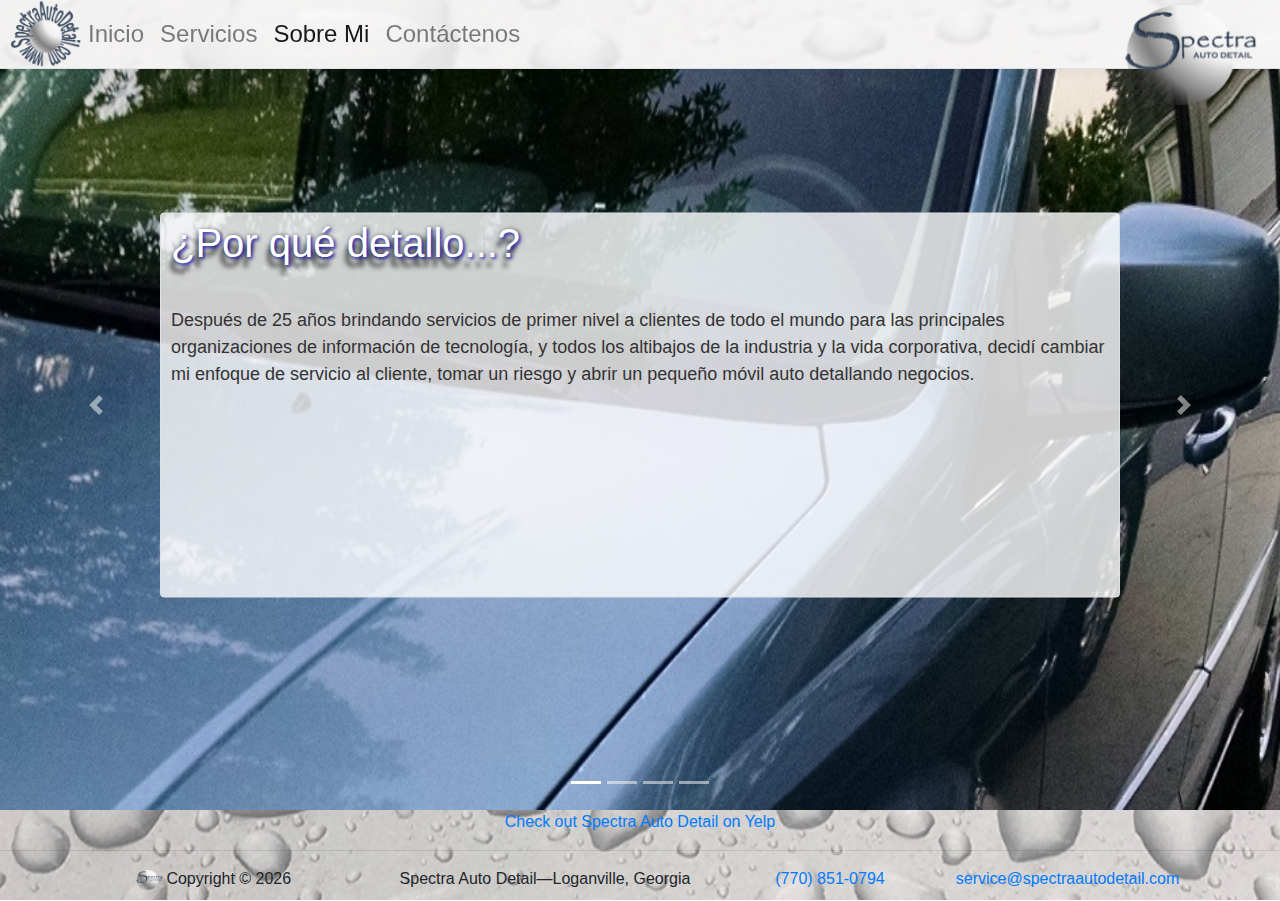
<file: es/sobre_mi.html>
<!doctype html>
<html lang="es">
   <head>
      <meta charset="utf-8">
      <title>Spectra Auto Detail | Acerca de Spectra</title>

      <meta name="description" content="Spectra ofrece prestigiosos servicios de detallado de automóviles en el área metropolitana de Atlanta." />
      <meta name="keywords" content="Spectra Auto Detail, Spectra, detallista profesional de automóviles" />
      <meta name="viewport" content="width=device-width, initial-scale=1.0, shrink-to-fit=no">
      <link rel="alternate" href="http://www.spectraautodetail.com/about_us.html" hreflang="en-us" />
      <link rel="alternate" href="http://www.spectraautodetail.com/es/sobre_mi.html" hreflang="es-us" />
      <link rel="Canonical" href="http://www.spectraautodetail.com/es/sobre_mi.html" />
      <link rel="stylesheet" href="https://maxcdn.bootstrapcdn.com/bootstrap/4.0.0/css/bootstrap.min.css" integrity="sha384-Gn5384xqQ1aoWXA+058RXPxPg6fy4IWvTNh0E263XmFcJlSAwiGgFAW/dAiS6JXm" crossorigin="anonymous">
      <link href="../styles/newstyles.css" rel="stylesheet" type="text/css">
      <script src="https://apis.google.com/js/platform.js" async defer></script>
      <link rel="icon" type="image/png" href="../images/favicon.png">
      <script>(function (d, s, id) {
            var js, fjs = d.getElementsByTagName(s)[0];
            if (d.getElementById(id))
               return;
            js = d.createElement(s);
            js.id = id;
            js.src = "//connect.facebook.net/en_US/sdk.js#xfbml=1&version=v2.3";
            fjs.parentNode.insertBefore(js, fjs);
         }(document, 'script', 'facebook-jssdk'));</script>
      <link rel="icon" type="image/png" href="../images/favicon.png">

   </head>
   <body style="margin-top:0px;">
      <div id="fb-root"></div>
      <script>(function (d, s, id) {
            var js, fjs = d.getElementsByTagName(s)[0];
            if (d.getElementById(id))
               return;
            js = d.createElement(s);
            js.id = id;
            js.src = 'https://connect.facebook.net/en_US/sdk.js#xfbml=1&version=v3.0';
            fjs.parentNode.insertBefore(js, fjs);
         }(document, 'script', 'facebook-jssdk'));</script>

      <header>
         <nav id="navo" class="navbar navbar-expand-sm navbar-light fixed-top border-bottom box-shadow">
            <a class="navbar-brand" href="/es/"><img class="hovergrow" id="navologo" src="../images/www_spectraautodetail_com3.png" alt="Spectra Logo" style="height:70px"/></a>

            <button class="navbar-toggler" type="button" data-toggle="collapse" data-target="#navbarsDefault" aria-controls="navbarsDefault" aria-expanded="false" aria-label="Toggle navigation">
               <span class="navbar-toggler-icon"></span>
            </button>

            <div class="collapse navbar-collapse" id="navbarsDefault">
               <ul class="navbar-nav mr-auto">
                  <li class="nav-item">
                     <a class="nav-link" href="/es/">Inicio</a>
                  </li>
                  <li class="nav-item">
                     <a class="nav-link" href="servicios.html">Servicios</a>
                  </li>
                  <li class="nav-item active">
                     <a class="nav-link" href="sobre_mi.html">Sobre Mi</a>
                  </li>
                  <li class="nav-item">
                     <a class="nav-link" href="contactenos.html">Contáctenos</a>
                  </li>
                  <li class="nav-item d-none d-md-block" style="position:fixed;right:5px;top:5px;">
                     <img src="../images/SpectraLogo.png" alt="Spectra Auto Detail" id="title_rt_image" height="100"/>
                  </li>
               </ul>
               <!--
              <form class="form-inline my-2 my-lg-0">
                <input class="form-control mr-sm-2" type="text" placeholder="Search" aria-label="Search">
                <button class="btn btn-outline-success my-2 my-sm-0" type="submit">Search</button>
              </form>
               -->
            </div>
         </nav>
      </header>

      <main role="main">
         <div id="myCarousel" class="carousel slide" data-ride="carousel">
            <ol class="carousel-indicators">
               <li data-target="#myCarousel" data-slide-to="0" class="active"></li>
               <li data-target="#myCarousel" data-slide-to="1"></li>
               <li data-target="#myCarousel" data-slide-to="2"></li>
               <li data-target="#myCarousel" data-slide-to="3"></li>
            </ol>
            <div class="carousel-inner">
               <div class="carousel-item active">
                  <img class="first-slide d-block w-100" src="../images/van_polish3.jpg" alt="2008 Minivan - looks like new after Executive Detail Package.">
                  <div class="container">
                     <div class="carousel-caption text-left img-thumbnail">
                        <h1>&iquest;Por qué detallo...?</h1>
                        <p>Después de 25 años brindando servicios de primer nivel a clientes de todo el mundo para las principales organizaciones de información de tecnología, y todos los altibajos de la industria y la vida corporativa, decidí cambiar mi enfoque de servicio al cliente, tomar un riesgo y abrir un pequeño móvil auto detallando negocios.</p>
                     </div>
                  </div>
               </div>
               <div class="carousel-item">
                  <img class="second-slide d-block w-100" src="../images/truckheader3.jpg" alt="2013 F150 after wash, decontamination, and Collinite 845 carnuba wax.">
                  <div class="container">
                     <div class="carousel-caption text-right img-thumbnail">
                        <h2>&iquest;...pero por qué  <a href="#" data-toggle="popover" data-html="true" title="<b>Detallando</b> <i>v.</i>" data-trigger="focus" data-content="<q>El acto o proceso de limpieza y restauración meticulosa de un automóvil</q>&ndash;<cite>Merriam-Webster Dictionary</cite>"><i>detallando</i></a>?</h2>
                        <p>Como dije en la <a href='/es/'>Página de inicio</a>, soy del tipo que realmente disfruta lavando y detallando mis propios autos, y obtengo satisfacción por los resultados de mi arduo trabajo. Con los años, he mejorado las técnicas y productos que utilicé al detallar. Hoy, mis autos todavía se ven tan buenos o mejores como cuando los compré (hace varios años y miles de kilómetros).</p>
                     </div>
                  </div>
               </div>
               <div class="carousel-item">
                  <img class="third-slide d-block w-100" src="../images/truckh00d.jpg" alt="2013 F150 Hood sparkling after auto detail">
                  <div class="container">
                     <div class="carousel-caption text-center img-thumbnail">
                        <h2>De acuerdo ... &iquest;Por qué &#147;<a href="#" data-toggle="popover" data-html="true" title="<b>Spectra</b> (spěk'trə) <i>pl. (spectrum) n.</i>" data-trigger="focus" data-content="<q>Rango sobre el cual puede variar una propiedad mensurable de un fenómeno físico, como la frecuencia del sonido o la radiación electromagnética, o la masa de tipos específicos de partículas.</q>&ndash;<cite>Dictionary.com</cite>"><i>Spectra</i></a>&#148;?</h2>
                        <p>El nombre 'Spectra' proviene directamente de mi niñez, y de la pequeña empresa de mi difunto padre, Spectra Seminars. Siempre se esforzó por brindar el servicio más valioso a sus clientes, y luego se propuso hacerlo aún mejor. Él es mi inspiración para trabajar duro, y he incorporado sus estándares de alta calidad y dedicación para comenzar mi propio negocio, que me enorgullece marcar &quot;Spectra&quot; en su honor.</p>
                     </div>
                  </div>
               </div>
               <div class="carousel-item">
                  <img class="fourth-slide" src="../images/van_after_polish.jpg" alt="2008 minivan in better-than-new condition">
                  <div class="container">
                     <div class="carousel-caption text-left img-thumbnail">
                        <h2><i>&iexcl;Muchas Gracias!</i></h2>
                        <p>Gracias por visitar nuestra página web. Consulte nuestros <a href="servicios.html">servicios</a> cuando esté listo para que su automóvil, furgoneta, camión, motocicleta, vehículo recreativo o barco brillen como nuevos. ¿Necesitas más información? &iexcl;<a href="tel:7708510794">Llame</a>, <a href="mailto:service@spectraautodetail.com">correo electrónico</a>, o envíe una consulta a través de nuestro <a href="contactenos.html">Contáctenos</a> página!</p>
                           
                        <div class="float-right">&ndash;<i>Chad E.</i>, Propietario y operador&ndash;Spectra Auto Detail</div>
                     </div>
                  </div>
               </div>
            </div>
            <a class="carousel-control-prev" href="#myCarousel" role="button" data-slide="prev">
               <span class="carousel-control-prev-icon" aria-hidden="true"></span>
               <span class="sr-only">Previous</span>
            </a>
            <a class="carousel-control-next" href="#myCarousel" role="button" data-slide="next">
               <span class="carousel-control-next-icon" aria-hidden="true"></span>
               <span class="sr-only">Next</span>
            </a>
         </div>
         <div class="text-center"><div class="shareables"><div class="fb-like" data-href="http://www.spectraautodetail.com" data-layout="button_count" data-action="like" data-size="small" data-show-faces="true" data-share="true" style="bottom:7px;"></div><div class="g-plusone" id="gplus" data-size="medium" data-annotation="bubble" data-href="http://www.spectraautodetail.com"></div>

               <script src="https://apis.google.com/js/platform.js"></script>

               <div class="g-ytsubscribe" data-channelid="UCGyaSssWYbga1t0cl4t8NUg" data-layout="default" data-count="hidden"></div>
               <div id="yelp-biz-badge-yelp-LUSDIWPPS80VQbNUsvlOwA"><a href="http://yelp.com/biz/spectra-auto-detail-loganville?utm_medium=badge_small&amp;utm_source=biz_review_badge" target="_blank">Check out Spectra Auto Detail on Yelp</a></div>
               <script>(function (d, t) {
      var g = d.createElement(t);
      var s = d.getElementsByTagName(t)[0];
      g.id = "yelp-biz-badge-script-yelp-LUSDIWPPS80VQbNUsvlOwA";
      g.src = "//yelp.com/biz_badge_js/en_US/yelp/LUSDIWPPS80VQbNUsvlOwA.js";
      s.parentNode.insertBefore(g, s);
   }(document, 'script'));</script>
            </div>
         </div>
      </main>
      <hr/>

      <footer class="container text-center">
         <div class="row">
            <div class="col-xl-3 col-md-4"><img src="../images/SpectraLogo.png" height="20" alt="Spectra Logo"/>Copyright &copy;&nbsp;<script>document.write(new Date().getFullYear());</script></div><div class="col-xl-4 col-md-8">Spectra Auto Detail&mdash;Loganville, Georgia</div><div class="col-xl-2 col-md-4"><a href="tel:7708510794">(770)&nbsp;851-0794</a></div><div class="col-xl-3 col-md-8"><a href="mailto:service@spectraautodetail.com">service@spectraautodetail.com</a></div>
         </div></footer>


      <script src="https://code.jquery.com/jquery-3.2.1.slim.min.js" integrity="sha384-KJ3o2DKtIkvYIK3UENzmM7KCkRr/rE9/Qpg6aAZGJwFDMVNA/GpGFF93hXpG5KkN" crossorigin="anonymous"></script>
      <script src="https://cdnjs.cloudflare.com/ajax/libs/popper.js/1.12.9/umd/popper.min.js" integrity="sha384-ApNbgh9B+Y1QKtv3Rn7W3mgPxhU9K/ScQsAP7hUibX39j7fakFPskvXusvfa0b4Q" crossorigin="anonymous"></script>
      <script src="https://maxcdn.bootstrapcdn.com/bootstrap/4.0.0/js/bootstrap.min.js" integrity="sha384-JZR6Spejh4U02d8jOt6vLEHfe/JQGiRRSQQxSfFWpi1MquVdAyjUar5+76PVCmYl" crossorigin="anonymous"></script>
      <script>
               $('.carousel').carousel({
                  interval: 10000
               });
               $(document).ready(function () {
                  $('[data-toggle="popover"]').popover();

               });

// When the user scrolls down 50px from the top of the document, dims nav section and shrinks the logo
               window.onscroll = function () {
                  scrollFunction()
               };

               function scrollFunction() {
                  if (document.body.scrollTop > 50 || document.documentElement.scrollTop > 50) {
                     document.getElementById("navo").style.opacity = ".5";
                     document.getElementById("title_rt_image").style.height = "55px";
                  } else {
                     document.getElementById("navo").style.opacity = "1.0";
                     document.getElementById("title_rt_image").style.height = "100px";
                  }
               }
               $("#navo").hover(function () {
                  $(this).css("opacity", "1.0");
               },
                       function () {
                          if (document.body.scrollTop > 50 || document.documentElement.scrollTop > 50)
                             $(this).css("opacity", ".5");
                       });

      </script>
   </body>
</html>
</file>
<file: styles/newstyles.css>
/*
These styles are enhancements to bootstrap.
*/
body {
   background-image: url(../images/bg_drops.png);
   background-repeat:no-repeat;
   background-size:100vw 100vh;
   background-attachment: fixed;
   margin-top:3.5rem;
}
.border-bottom { border-bottom: 1px solid #e5e5e5; }

.box-shadow { box-shadow: 0 .25rem .75rem rgba(0, 0, 0, .05); }

.border-top { border-top: 1px solid #e5e5e5; }

.navbar {
   background-image: url(../images/bg_drops1_menu.png);
   background-size:100vw auto;
   -webkit-transition: opacity .5s;
   transition: opacity .5s;
   text-align: right;
   z-index:20;
}
.navbar:hover {

}

.navbar-nav > li > a {
   font-size:xx-large;
}

.navbar-nav > li > a:hover {
    text-shadow: 0px 0px 2px white, 0px 0px 3px rgb(0,0,255,.5), 0 0 5px rgb(0,0,255), 0 10px 4px rgb(0,0,0,.5);
}

.display-4 {
   text-shadow: 0 0 3px rgb(0,0,255,.5), 0 0 5px rgb(0,0,0,.5);
}

.jumbotron {
   margin-top:-3.5rem;
   background-image: url(../images/truckheader.png);
   background-color: rgb(150,150,150,.5);
   background-repeat: no-repeat;
   background-size: cover;
}

.jumbotron_text {
   color: #efefef;
    text-shadow: 1px 1px 2px black, 0 0 25px blue, 0 0 5px darkblue;
}

/*
#title_image {
   opacity: 1.0;
   max-height: 200px;
   position:relative;
   top:-25px;
   float:right;
   -webkit-transition: height 1s ease, transform 1s ease; /* Safari //
   transition: height 1s ease, transform 1s ease;
z-index:20;
}
 */
#title_rt_image {
   -webkit-transition: height 1s ease; /* Safari */
   transition: height 1s ease;
}

.img-home-logo {
   max-height:100px;
   height:100px;
}



.hovergrow {
   position:absolute;
   top:1px;
   left:10px;
   -webkit-transition: height 1s ease, transform 1s ease; /* Safari */
   transition: height 1s ease, transform 1s ease;
}

.hovergrow:hover {
   transform: scale(1.33,1.33)  rotate(-360deg);
   ms-transform: scale(1.33,1.33) rotate(-360deg);
   webkit-transform: scale(1.33,1.33) rotate(-360deg);

}

footer {
   padding-bottom:10px;
}

.card {
   box-shadow: 0 4px 8px 0 rgba(0, 0, 0, 0.2), 0 6px 20px 0 rgba(0, 0, 0, 0.19);
}

.card-header {
   color: #FFFFFF;
    text-shadow: 2px 2px 3px rgb(0,0,255,.5), 1px 1px 5px rgb(0,0,0,.8);
}

/* Carousel base class */
.carousel {
    top:0;
}
/* Since positioning the image, we need to help out the caption */
.carousel-caption {
  top: 50%;
  left: 50%;
  width:75%;
  /* bring your own prefixes */
  transform: translate(-50%, -50%);
 /*  bottom:4rem; */
   z-index: 10;
   color:#333;
   background-color: rgb(255,255,255,.8);
   overflow-y:auto;
   padding:5px 10px 5px 10px;

}

.carousel-caption > h1, .carousel-caption h2 {
     color: #FFFFFF;
    text-shadow: 2px 2px 3px rgb(0,0,255,.5), 1px 1px 5px rgb(0,0,0,.8), -3px 10px 5px rgb(0,0,0,.7);
}
.carousel-caption > h1 > a, .carousel-caption > h2 > a {
color:#FFFFFF;
text-decoration: none;
font-style:italic;
}

.carousel-caption > h1 > a:hover, .carousel-caption > h2 > a:hover {
color:#FFFFFF;
text-decoration: underline;
font-weight:bold;
}

.carousel-caption > p {
    padding-top:2rem;
   font-size: large;
}


/* Declare heights because of positioning of img element */
.carousel-item {
   height: 90vh;
   background-color: #777;
}
.carousel-item > img {
   position: absolute;
   top: 0;
   left: 0;
   width:100%;
   min-height:100%;

}

dl {
      padding: 0.5em;
   margin: 1em 0em 1em 2em;
}
dt {
   float: left;
   clear: left;
   width: 20vw;
   text-align: right;
   font-weight: bold;
   color: #285da8;
}
dt::after {
   content: ":";
}
dd {
   margin: 0 0 0 25vw;
   padding: 0 0 1em 0;
}

#toTopBtn {
  display: none;
  position: fixed;
  bottom: 40px;
  right: 25px;
  z-index: 999;
  cursor: pointer;
}

.btn-circle {
   border-radius:50%;
   height:39px;
   width:39px;
}

/* small to medium devices */
@media (min-width: 576px) {    
   .navbar-nav > li > a {
   font-size:1.5rem;
}
}

/* Medium devices (tablets, 768px and up) */
@media (min-width: 768px) {    
   .hovergrow {
        height:60px;
    } 
    .navbar {
       padding-left:4rem;
       text-align: left;
    }
 
.img-home-logo {
   height:125px;
   max-height:125px;
}
}

/* Apply styles starting from medium devices and up to extra large devices */
@media (min-width: 500px) and (max-width: 767.98px) { 

   .navbar {
      padding-left:5rem;
   }

}

/* Large devices (desktops, 992px and up) */
@media (min-width: 992px) { 
   .img-home-logo {
   height: 200px;
      max-height:200px;
   }
}

/* Extra large devices (large desktops, 1200px and up) */
@media (min-width: 1200px) { 

   .img-home-logo {
   height: 250px;
         max-height:250px;
   }
}
</file>
